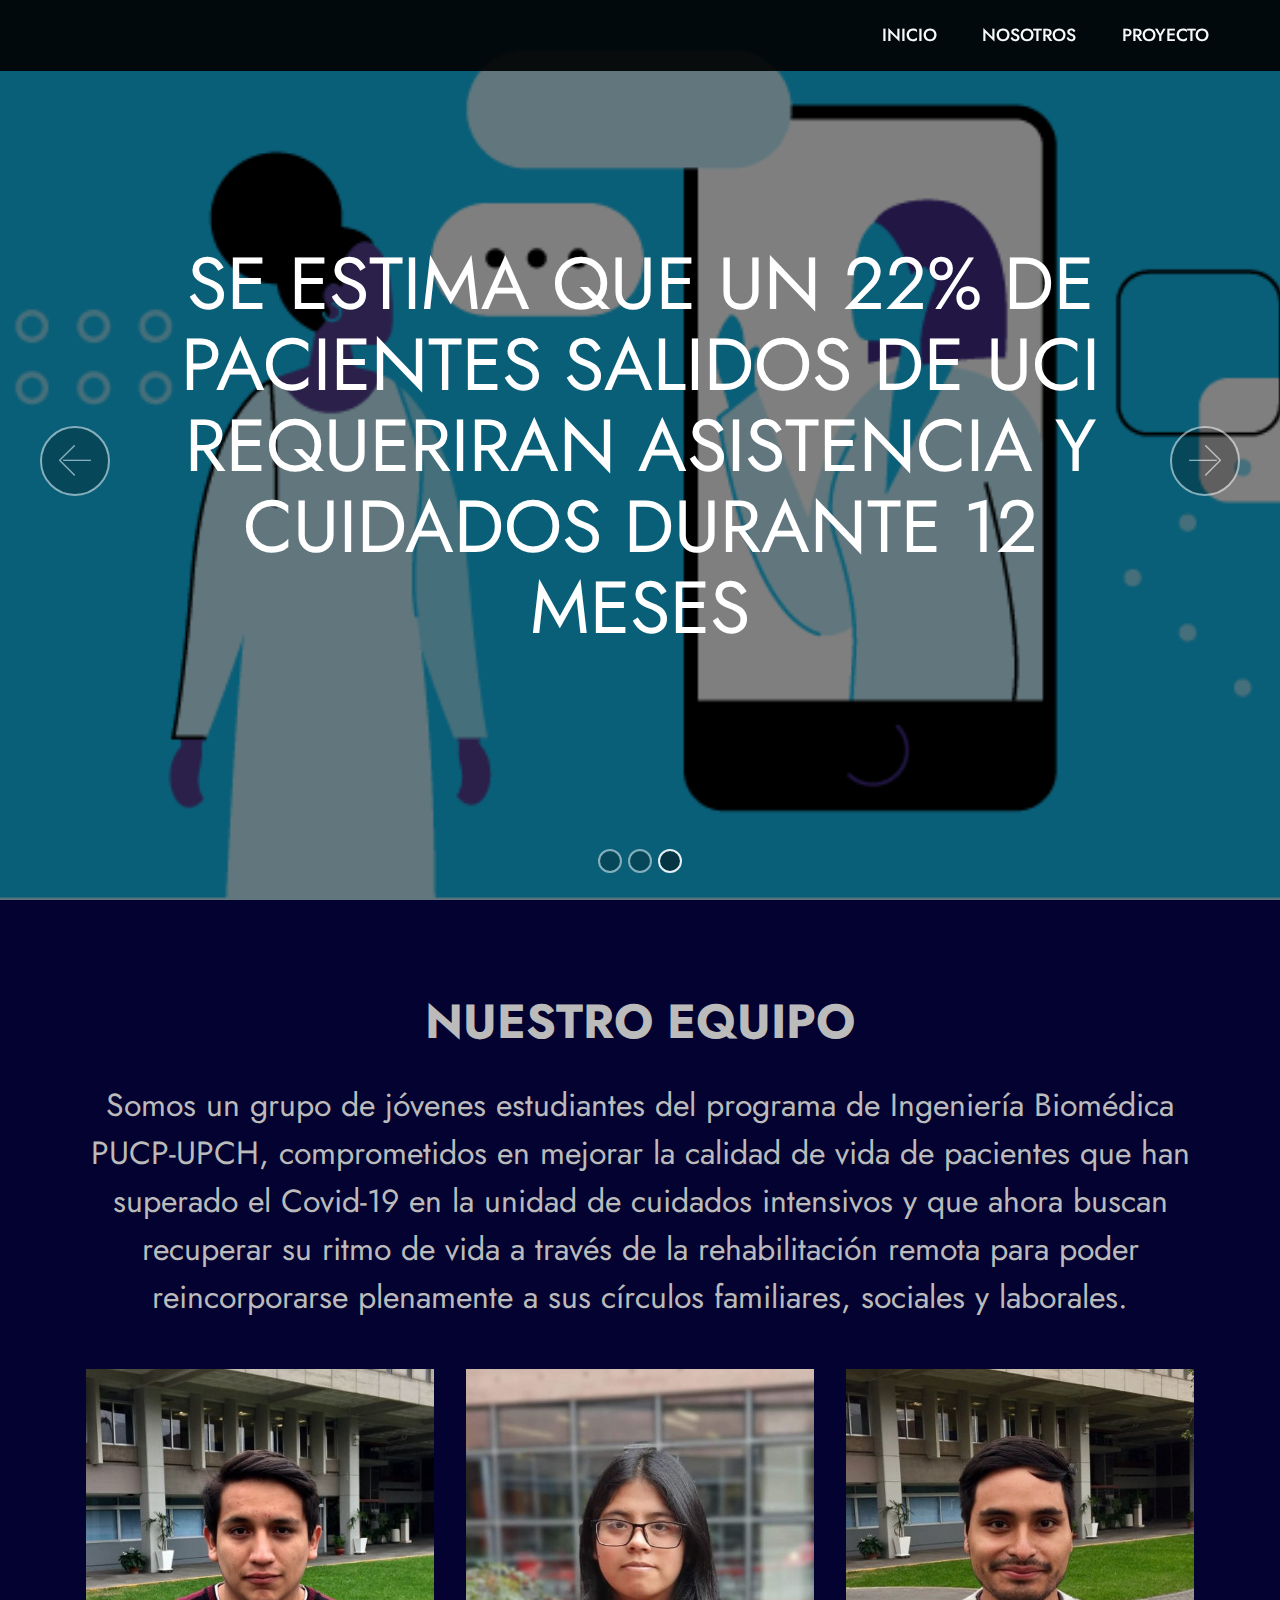
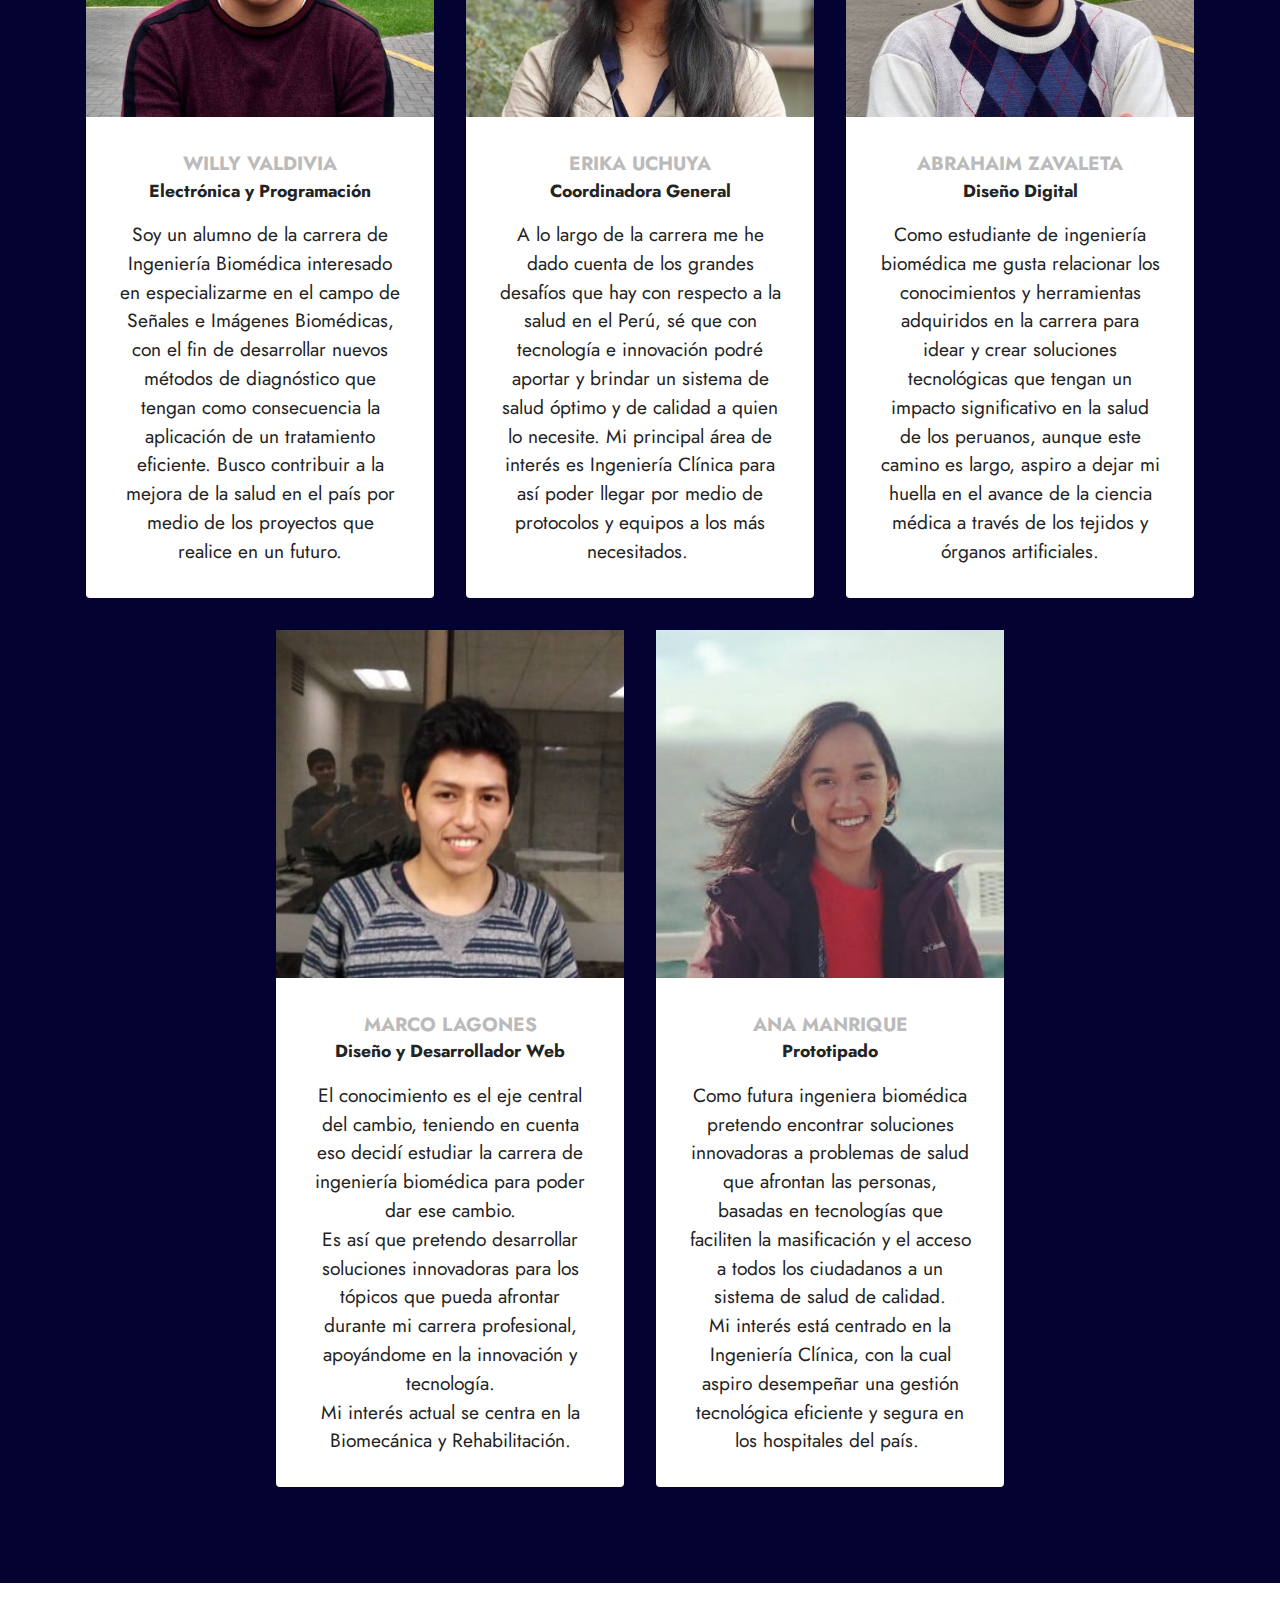
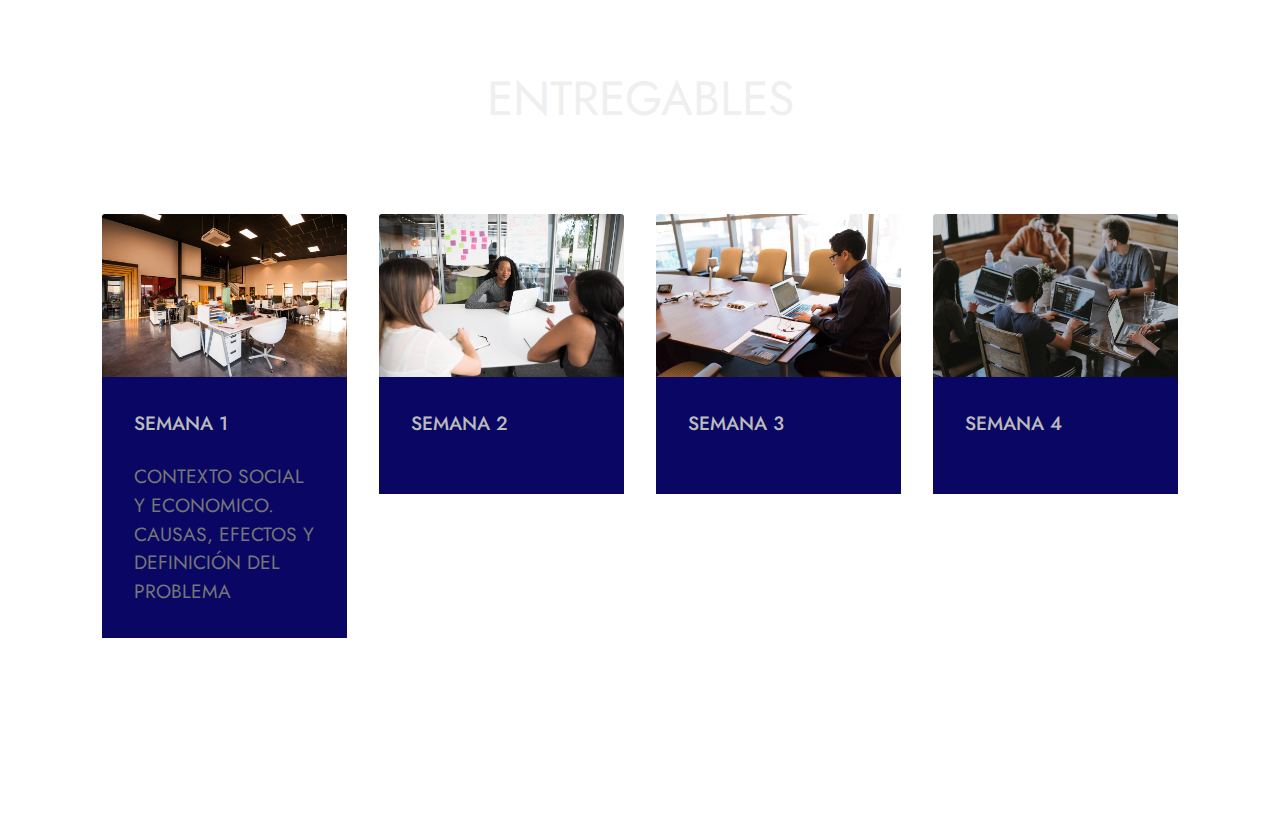
<file: index.html>
<!DOCTYPE html>
<html  >
<head>
  <!-- Site made with Mobirise Website Builder v5.0.29, https://mobirise.com -->
  <meta charset="UTF-8">
  <meta http-equiv="X-UA-Compatible" content="IE=edge">
  <meta name="generator" content="Mobirise v5.0.29, mobirise.com">
  <meta name="viewport" content="width=device-width, initial-scale=1, minimum-scale=1">
  <link rel="shortcut icon" href="assets/images/logo.png" type="image/x-icon">
  <meta name="description" content="">
  
  
  <title>PBD1</title>
  <link rel="stylesheet" href="assets/web/assets/mobirise-icons/mobirise-icons.css">
  <link rel="stylesheet" href="assets/tether/tether.min.css">
  <link rel="stylesheet" href="assets/bootstrap/css/bootstrap.min.css">
  <link rel="stylesheet" href="assets/bootstrap/css/bootstrap-grid.min.css">
  <link rel="stylesheet" href="assets/bootstrap/css/bootstrap-reboot.min.css">
  <link rel="stylesheet" href="assets/dropdown/css/style.css">
  <link rel="stylesheet" href="assets/socicon/css/styles.css">
  <link rel="stylesheet" href="assets/theme/css/style.css">
  <link rel="preload" as="style" href="assets/mobirise/css/mbr-additional.css"><link rel="stylesheet" href="assets/mobirise/css/mbr-additional.css" type="text/css">
  
  
  
  
</head>
<body>
  
  <section class="menu menu2 cid-sahyauHe7U" once="menu" id="menu2-28">
    
    <nav class="navbar navbar-dropdown navbar-fixed-top navbar-expand-lg">
        <div class="container-fluid">
            <div class="navbar-brand">
                
                
            </div>
            <button class="navbar-toggler" type="button" data-toggle="collapse" data-target="#navbarSupportedContent" aria-controls="navbarNavAltMarkup" aria-expanded="false" aria-label="Toggle navigation">
                <div class="hamburger">
                    <span></span>
                    <span></span>
                    <span></span>
                    <span></span>
                </div>
            </button>
            <div class="collapse navbar-collapse" id="navbarSupportedContent">
                <ul class="navbar-nav nav-dropdown nav-right navbar-nav-top-padding" data-app-modern-menu="true"><li class="nav-item"><a class="nav-link link text-white text-primary display-4" href="index.html">
                            INICIO</a></li>
                    <li class="nav-item"><a class="nav-link link text-white text-primary display-4" href="index.html#team1-1">
                            NOSOTROS</a></li>
                    <li class="nav-item"><a class="nav-link link text-white text-primary display-4" href="index.html#features18-3">PROYECTO</a>
                    </li></ul>
                
                
            </div>
        </div>
    </nav>
</section>

<section class="engine"><a href="https://mobirise.info/j">website templates</a></section><section class="carousel slide cid-sadlOqj74O" data-interval="false" id="slider1-0">

    

    <div class="full-screen"><div class="mbr-slider slide carousel" data-keyboard="false" data-ride="carousel" data-interval="4000" data-pause="true"><ol class="carousel-indicators"><li data-app-prevent-settings="" data-target="#slider1-0" data-slide-to="0"></li><li data-app-prevent-settings="" data-target="#slider1-0" data-slide-to="1"></li><li data-app-prevent-settings="" data-target="#slider1-0" class=" active" data-slide-to="2"></li></ol><div class="carousel-inner" role="listbox"><div class="carousel-item slider-fullscreen-image" data-bg-video-slide="false" style="background-image: url(assets/images/telemedicina-1920x1080.jpg);"><div class="container container-slide"><div class="image_wrapper"><div class="mbr-overlay" style="opacity: 0.7;"></div><img src="assets/images/telemedicina-1920x1080.jpg" alt="" title=""><div class="carousel-caption justify-content-center"><div class="col-10 align-center"><h2 class="mbr-fonts-style display-1">PROYECTO DE BIODISEÑO 1</h2><p class="lead mbr-text mbr-fonts-style display-5">Alto porcentaje de pacientes post UCI que no tienen posibilidades de recibir rehabilitación segura y eficiente</p></div></div></div></div></div><div class="carousel-item slider-fullscreen-image" data-bg-video-slide="false" style="background-image: url(assets/images/telemedicina-4.webp);"><div class="container container-slide"><div class="image_wrapper"><div class="mbr-overlay" style="opacity: 0.5;"></div><img src="assets/images/telemedicina-4.webp" alt="" title=""><div class="carousel-caption justify-content-center"><div class="col-10 align-left"><h2 class="mbr-fonts-style display-1">SE ESTIMA QUE CERCA DE 17250 PACIENTES PERUANOS HAN SUPERADO EL COVID-19 TRAS SU ESTANCIA EN UCI</h2></div></div></div></div></div><div class="carousel-item slider-fullscreen-image active" data-bg-video-slide="false" style="background-image: url(assets/images/telemedicina-2-741x381.png);"><div class="container container-slide"><div class="image_wrapper"><div class="mbr-overlay" style="opacity: 0.5;"></div><img src="assets/images/telemedicina-2-741x381.png" alt="" title=""><div class="carousel-caption justify-content-center"><div class="col-10 align-right"><h2 class="mbr-fonts-style display-1">SE ESTIMA QUE UN 22% DE PACIENTES SALIDOS DE UCI REQUERIRAN ASISTENCIA Y CUIDADOS DURANTE 12 MESES</h2></div></div></div></div></div></div><a data-app-prevent-settings="" class="carousel-control carousel-control-prev" role="button" data-slide="prev" href="#slider1-0"><span aria-hidden="true" class="mbri-left mbr-iconfont"></span><span class="sr-only">Previous</span></a><a data-app-prevent-settings="" class="carousel-control carousel-control-next" role="button" data-slide="next" href="#slider1-0"><span aria-hidden="true" class="mbri-right mbr-iconfont"></span><span class="sr-only">Next</span></a></div></div>

</section>

<section class="team1 cid-sadlVupELf" id="team1-1">
    

    
    <div class="container">
        <div class="row justify-content-center">
            <div class="col-12">
                <h3 class="mbr-section-title mbr-fonts-style align-center mb-4 display-2">
                    <strong>NUESTRO EQUIPO</strong></h3>
                <p class="mbr-section-subtitle mbr-fonts-style align-center mb-5 display-5">Somos un grupo de jóvenes estudiantes del programa de Ingeniería Biomédica PUCP-UPCH, comprometidos en mejorar la calidad de vida de pacientes que han superado el Covid-19 en la unidad de cuidados intensivos y que ahora buscan recuperar su ritmo de vida a través de la rehabilitación remota para poder reincorporarse plenamente a sus círculos familiares, sociales y laborales.</p>
            </div>
            <div class="col-sm-6 col-lg-4">
                <div class="card-wrap">
                    <div class="image-wrap">
                        <img src="assets/images/presentacion-willy-696x800.jpeg" alt="">
                    </div>
                    <div class="content-wrap">
                        <h5 class="mbr-section-title card-title mbr-fonts-style align-center m-0 display-7">
                            <strong>WILLY VALDIVIA</strong></h5>
                        <h6 class="mbr-role mbr-fonts-style align-center mb-3 display-4"><strong>Electrónica y Programación</strong></h6>
                        <p class="card-text mbr-fonts-style align-center display-7">
                            Soy un alumno de la carrera de Ingeniería Biomédica interesado en especializarme en el campo de Señales e Imágenes Biomédicas, con el fin de desarrollar nuevos métodos de diagnóstico que tengan como consecuencia la aplicación de un tratamiento eficiente. Busco contribuir a la mejora de la salud en el país por medio de los proyectos que realice en un futuro.
                        </p>
                        
                        
                    </div>
                </div>
            </div>

            <div class="col-sm-6 col-lg-4">
                <div class="card-wrap">
                    <div class="image-wrap">
                        <img src="assets/images/presentacion-erika-696x928.jpeg" alt="">
                    </div>
                    <div class="content-wrap">
                        <h5 class="mbr-section-title card-title mbr-fonts-style align-center m-0 display-7">
                            <strong>ERIKA UCHUYA</strong></h5>
                        <h6 class="mbr-role mbr-fonts-style align-center mb-3 display-4">
                            <strong>Coordinadora General</strong></h6>
                        <p class="card-text mbr-fonts-style align-center display-7">A lo largo de la carrera me he dado cuenta de los grandes desafíos que hay con respecto a la salud en el Perú, sé que con tecnología e innovación podré aportar y brindar un sistema de salud óptimo y de calidad a quien lo necesite. Mi principal área de interés es Ingeniería Clínica para así poder llegar por medio de protocolos y equipos a los más necesitados.&nbsp;<br></p>
                        
                        
                    </div>
                </div>
            </div>

            <div class="col-sm-6 col-lg-4">
                <div class="card-wrap">
                    <div class="image-wrap">
                        <img src="assets/images/presentacin-abraham-696x800.jpeg" alt="">
                    </div>
                    <div class="content-wrap">
                        <h5 class="mbr-section-title card-title mbr-fonts-style align-center m-0 display-7">
                            <strong>ABRAHAIM ZAVALETA</strong></h5>
                        <h6 class="mbr-role mbr-fonts-style align-center mb-3 display-4">
                            <strong>Diseño Digital</strong></h6>
                        <p class="card-text mbr-fonts-style align-center display-7">
                            Como estudiante de ingeniería biomédica me gusta relacionar los conocimientos y herramientas adquiridos en la carrera para idear y crear soluciones tecnológicas que tengan un impacto significativo en la salud de los peruanos, aunque este camino es largo, aspiro a dejar mi huella en el avance de la ciencia médica a través de los tejidos y órganos artificiales.
                        </p>
                        
                        
                    </div>
                </div>
            </div>

            
        </div>
    </div>
</section>

<section class="team1 cid-sadlWtpoOb" id="team1-2">
    

    
    <div class="container">
        <div class="row justify-content-center">
            
            <div class="col-sm-6 col-lg-4">
                <div class="card-wrap">
                    <div class="image-wrap">
                        <img src="assets/images/marco-6-696x928.jpeg" alt="">
                    </div>
                    <div class="content-wrap">
                        <h5 class="mbr-section-title card-title mbr-fonts-style align-center m-0 display-7">
                            <strong>MARCO LAGONES</strong></h5>
                        <h6 class="mbr-role mbr-fonts-style align-center mb-3 display-4">
                            <strong>Diseño y Desarrollador Web</strong></h6>
                        <p class="card-text mbr-fonts-style align-center display-7">El conocimiento es el eje central del cambio, teniendo en cuenta eso decidí estudiar la carrera de ingeniería biomédica para poder dar ese cambio. <br>Es así que pretendo desarrollar soluciones innovadoras para los tópicos que pueda afrontar durante mi carrera profesional, apoyándome en la innovación y tecnología.<br> Mi interés actual se centra en la Biomecánica y Rehabilitación.</p>
                        
                        
                    </div>
                </div>
            </div>

            <div class="col-sm-6 col-lg-4">
                <div class="card-wrap">
                    <div class="image-wrap">
                        <img src="assets/images/foto-ana-pdb1-696x560.jpeg" alt="">
                    </div>
                    <div class="content-wrap">
                        <h5 class="mbr-section-title card-title mbr-fonts-style align-center m-0 display-7">
                            <strong>ANA MANRIQUE</strong></h5>
                        <h6 class="mbr-role mbr-fonts-style align-center mb-3 display-4">
                            <strong>Prototipado</strong></h6>
                        <p class="card-text mbr-fonts-style align-center display-7">Como futura ingeniera biomédica pretendo encontrar soluciones innovadoras a problemas de salud que afrontan las personas, basadas en tecnologías que faciliten la masificación y el acceso a todos los ciudadanos a un sistema de salud de calidad. 
<br>Mi interés está centrado en la Ingeniería Clínica, con la cual aspiro desempeñar una gestión tecnológica eficiente y segura en los hospitales del país.&nbsp;<br></p>
                        
                        
                    </div>
                </div>
            </div>

            

            
        </div>
    </div>
</section>

<section class="features18 popup-btn-cards cid-sadm0Z9UG5 mbr-parallax-background" id="features18-3">

    

    
    <div class="container">
        <h2 class="mbr-section-title pb-3 align-center mbr-fonts-style display-2">
            ENTREGABLES</h2>
        
        <div class="media-container-row pt-5 ">
            <div class="card p-3 col-12 col-md-6 col-lg-3">
                <div class="card-wrapper ">
                    <div class="card-img">
                        <div class="mbr-overlay"></div>
                        <div class="mbr-section-btn text-center"><a href="page1.html" class="btn btn-primary-outline display-4">Learn More</a></div>
                        <img src="assets/images/background1.jpg" alt="Mobirise">
                    </div>
                    <div class="card-box">
                        <h4 class="card-title mbr-fonts-style display-7">
                            SEMANA 1</h4>
                        <p class="mbr-text mbr-fonts-style align-left display-7">
                            CONTEXTO SOCIAL Y ECONOMICO. CAUSAS, EFECTOS Y DEFINICIÓN DEL PROBLEMA<br></p>
                    </div>
                </div>
            </div>
            <div class="card p-3 col-12 col-md-6 col-lg-3">
                <div class="card-wrapper">
                    <div class="card-img">
                        <div class="mbr-overlay"></div>
                        <div class="mbr-section-btn text-center"><a href="page2.html" class="btn btn-primary-outline display-4">Learn More</a></div>
                        <img src="assets/images/background2.jpg" alt="Mobirise">
                    </div>
                    <div class="card-box">
                        <h4 class="card-title mbr-fonts-style display-7">SEMANA 2</h4>
                        <p class="mbr-text mbr-fonts-style display-7"></p>
                    </div>
                </div>
            </div>

            <div class="card p-3 col-12 col-md-6 col-lg-3">
                <div class="card-wrapper">
                    <div class="card-img">
                        <div class="mbr-overlay"></div>
                        <div class="mbr-section-btn text-center"><a href="page3.html" class="btn btn-primary-outline display-4">Learn More</a></div>
                        <img src="assets/images/background3.jpg" alt="Mobirise">
                    </div>
                    <div class="card-box">
                        <h4 class="card-title mbr-fonts-style display-7">
                            SEMANA 3</h4>
                        <p class="mbr-text mbr-fonts-style display-7"></p>
                    </div>
                </div>
            </div>

            <div class="card p-3 col-12 col-md-6 col-lg-3">
                <div class="card-wrapper">
                    <div class="card-img">
                        <div class="mbr-overlay"></div>
                        <div class="mbr-section-btn text-center"><a href="page4.html" class="btn btn-primary-outline display-4">Learn More</a></div>
                        <img src="assets/images/background4.jpg" alt="Mobirise">
                    </div>
                    <div class="card-box">
                        <h4 class="card-title mbr-fonts-style display-7">
                            SEMANA 4</h4>
                        <p class="mbr-text mbr-fonts-style display-7"></p>
                    </div>
                </div>
            </div>
        </div>
    </div>
</section>

<section class="footer3 cid-sadm2AM1UT mbr-reveal" once="footers" id="footer3-4">

    

    

    <div class="container">
        <div class="media-container-row align-center mbr-white">
            
            
            <div class="row row-copirayt">
                <p class="mbr-text mb-0 mbr-fonts-style mbr-white align-center display-7">
                    © Copyright 2020 Mobirise. All Rights Reserved.
                </p>
            </div>
        </div>
    </div>
</section>


  <script src="assets/web/assets/jquery/jquery.min.js"></script>
  <script src="assets/popper/popper.min.js"></script>
  <script src="assets/tether/tether.min.js"></script>
  <script src="assets/bootstrap/js/bootstrap.min.js"></script>
  <script src="assets/smoothscroll/smooth-scroll.js"></script>
  <script src="assets/dropdown/js/nav-dropdown.js"></script>
  <script src="assets/dropdown/js/navbar-dropdown.js"></script>
  <script src="assets/touchswipe/jquery.touch-swipe.min.js"></script>
  <script src="assets/ytplayer/jquery.mb.ytplayer.min.js"></script>
  <script src="assets/vimeoplayer/jquery.mb.vimeo_player.js"></script>
  <script src="assets/bootstrapcarouselswipe/bootstrap-carousel-swipe.js"></script>
  <script src="assets/mbr-popup-btns/mbr-popup-btns.js"></script>
  <script src="assets/parallax/jarallax.min.js"></script>
  <script src="assets/theme/js/script.js"></script>
  <script src="assets/slidervideo/script.js"></script>
  
  
  
</body>
</html>
</file>
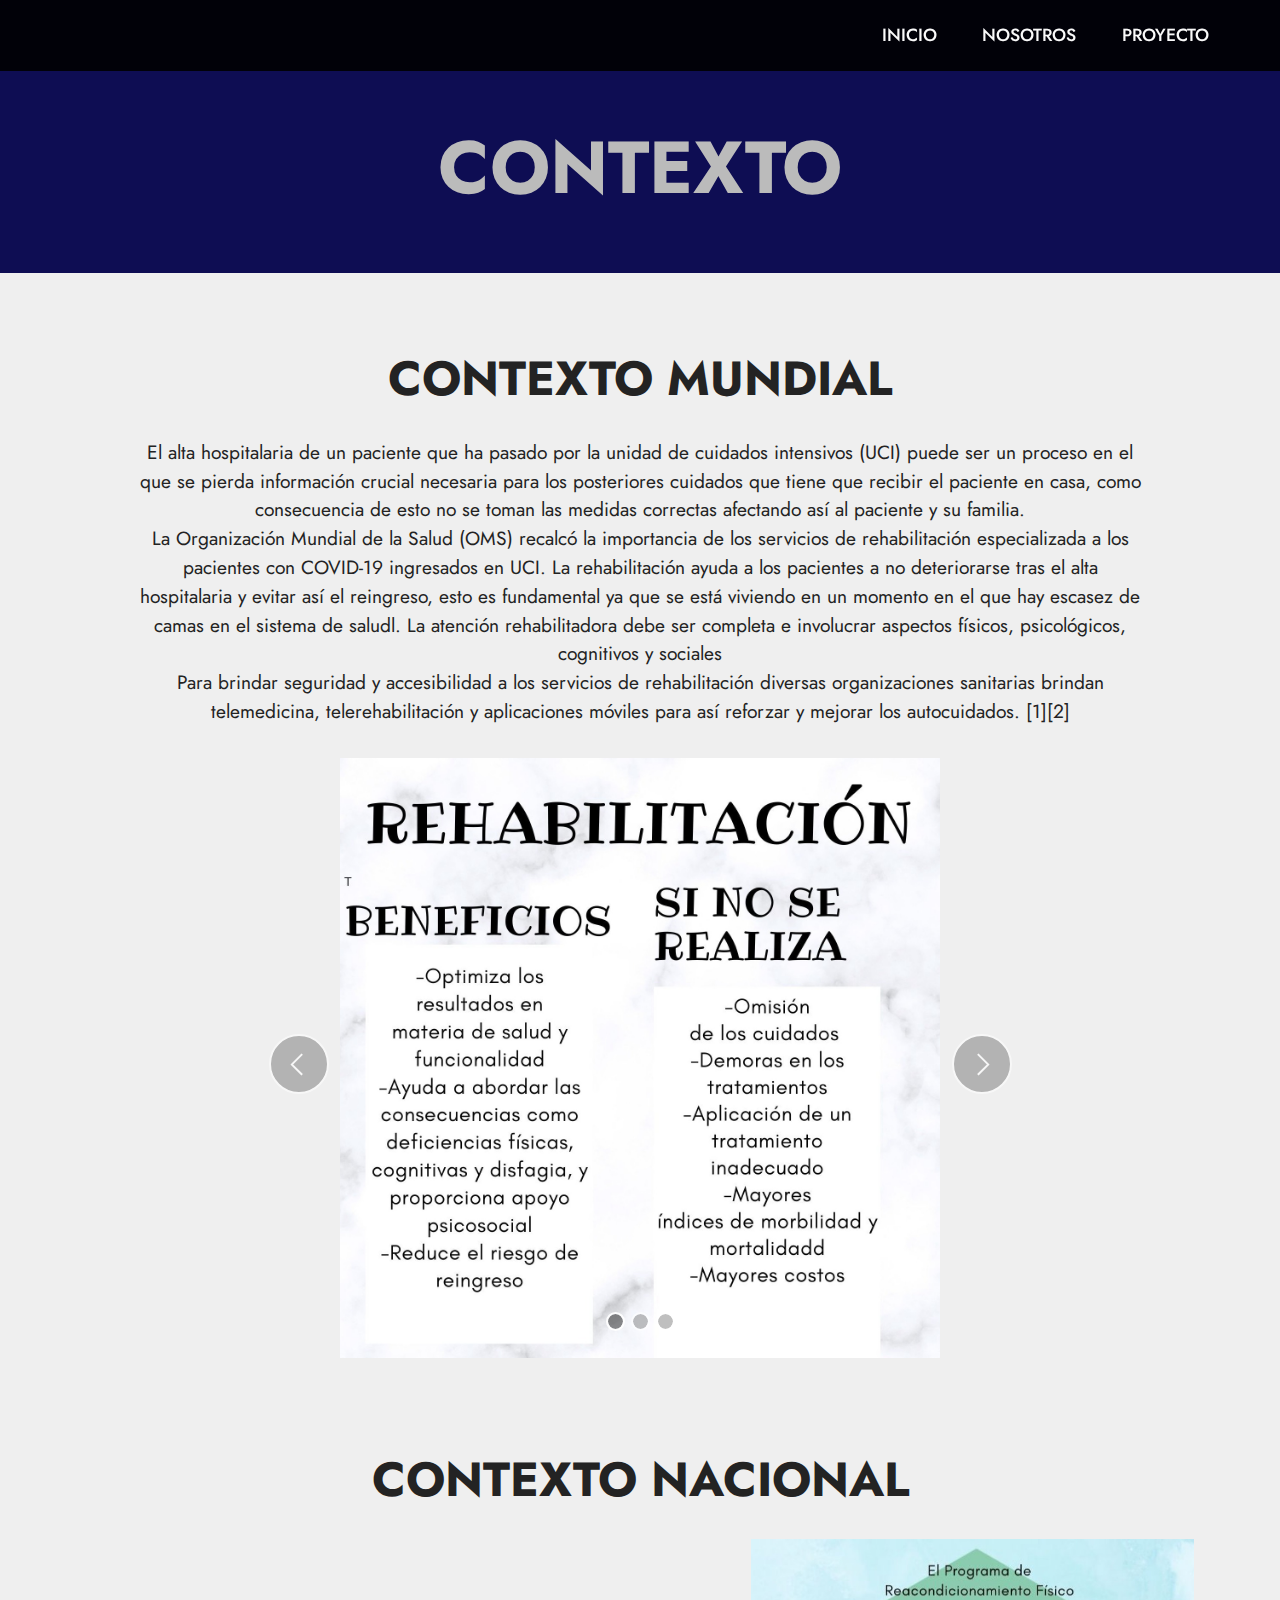
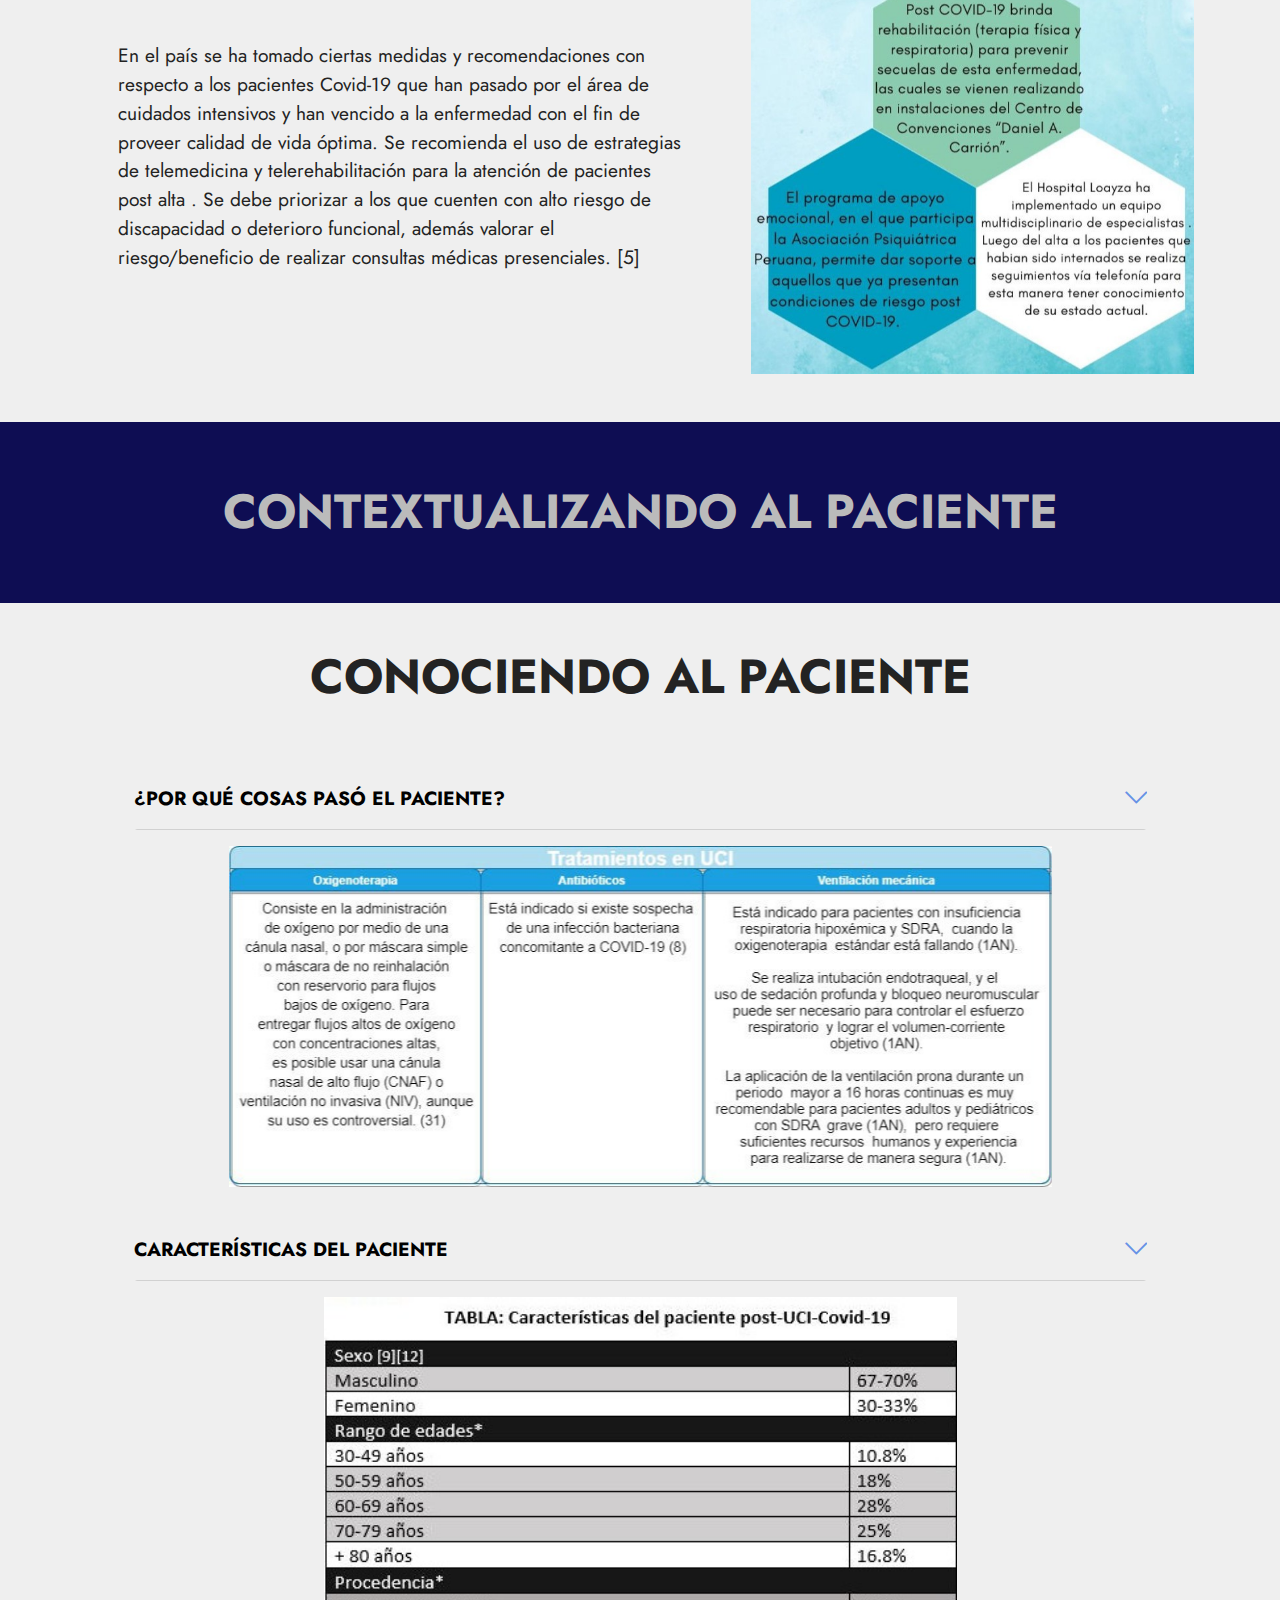
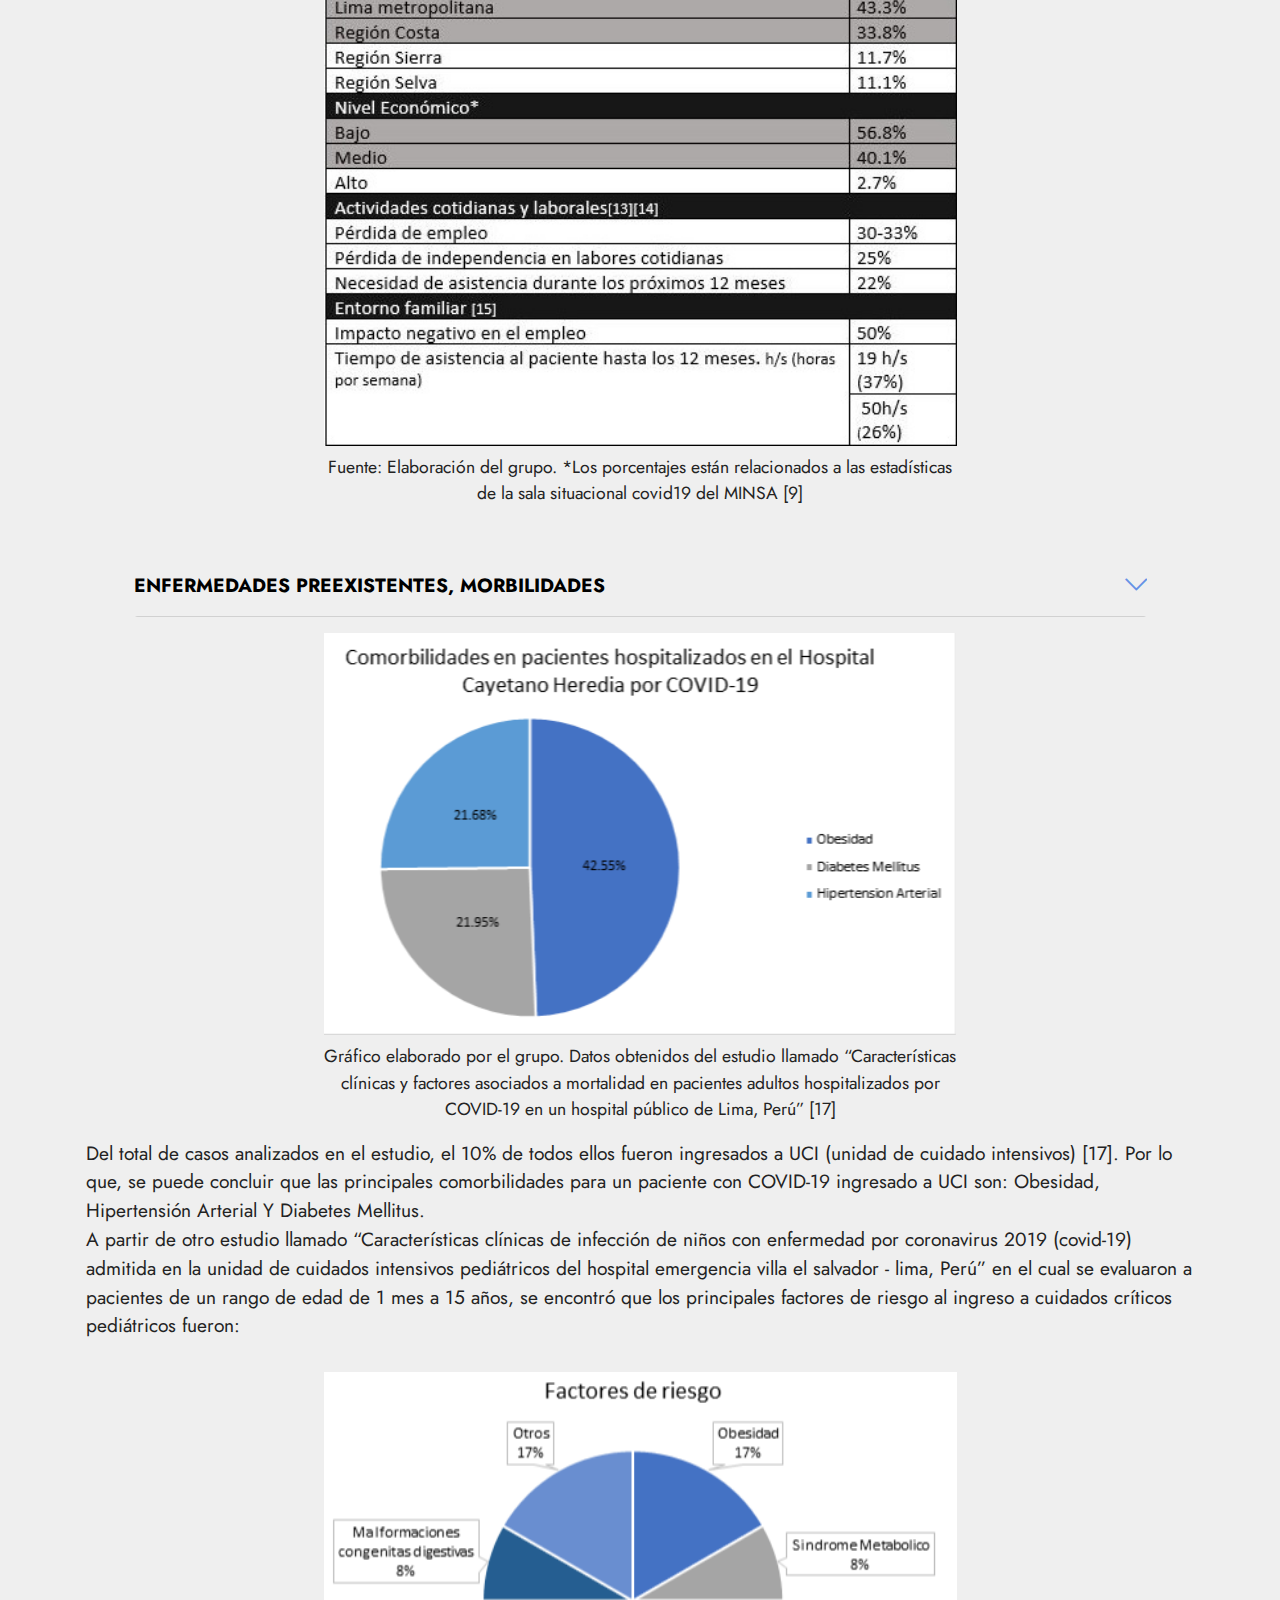
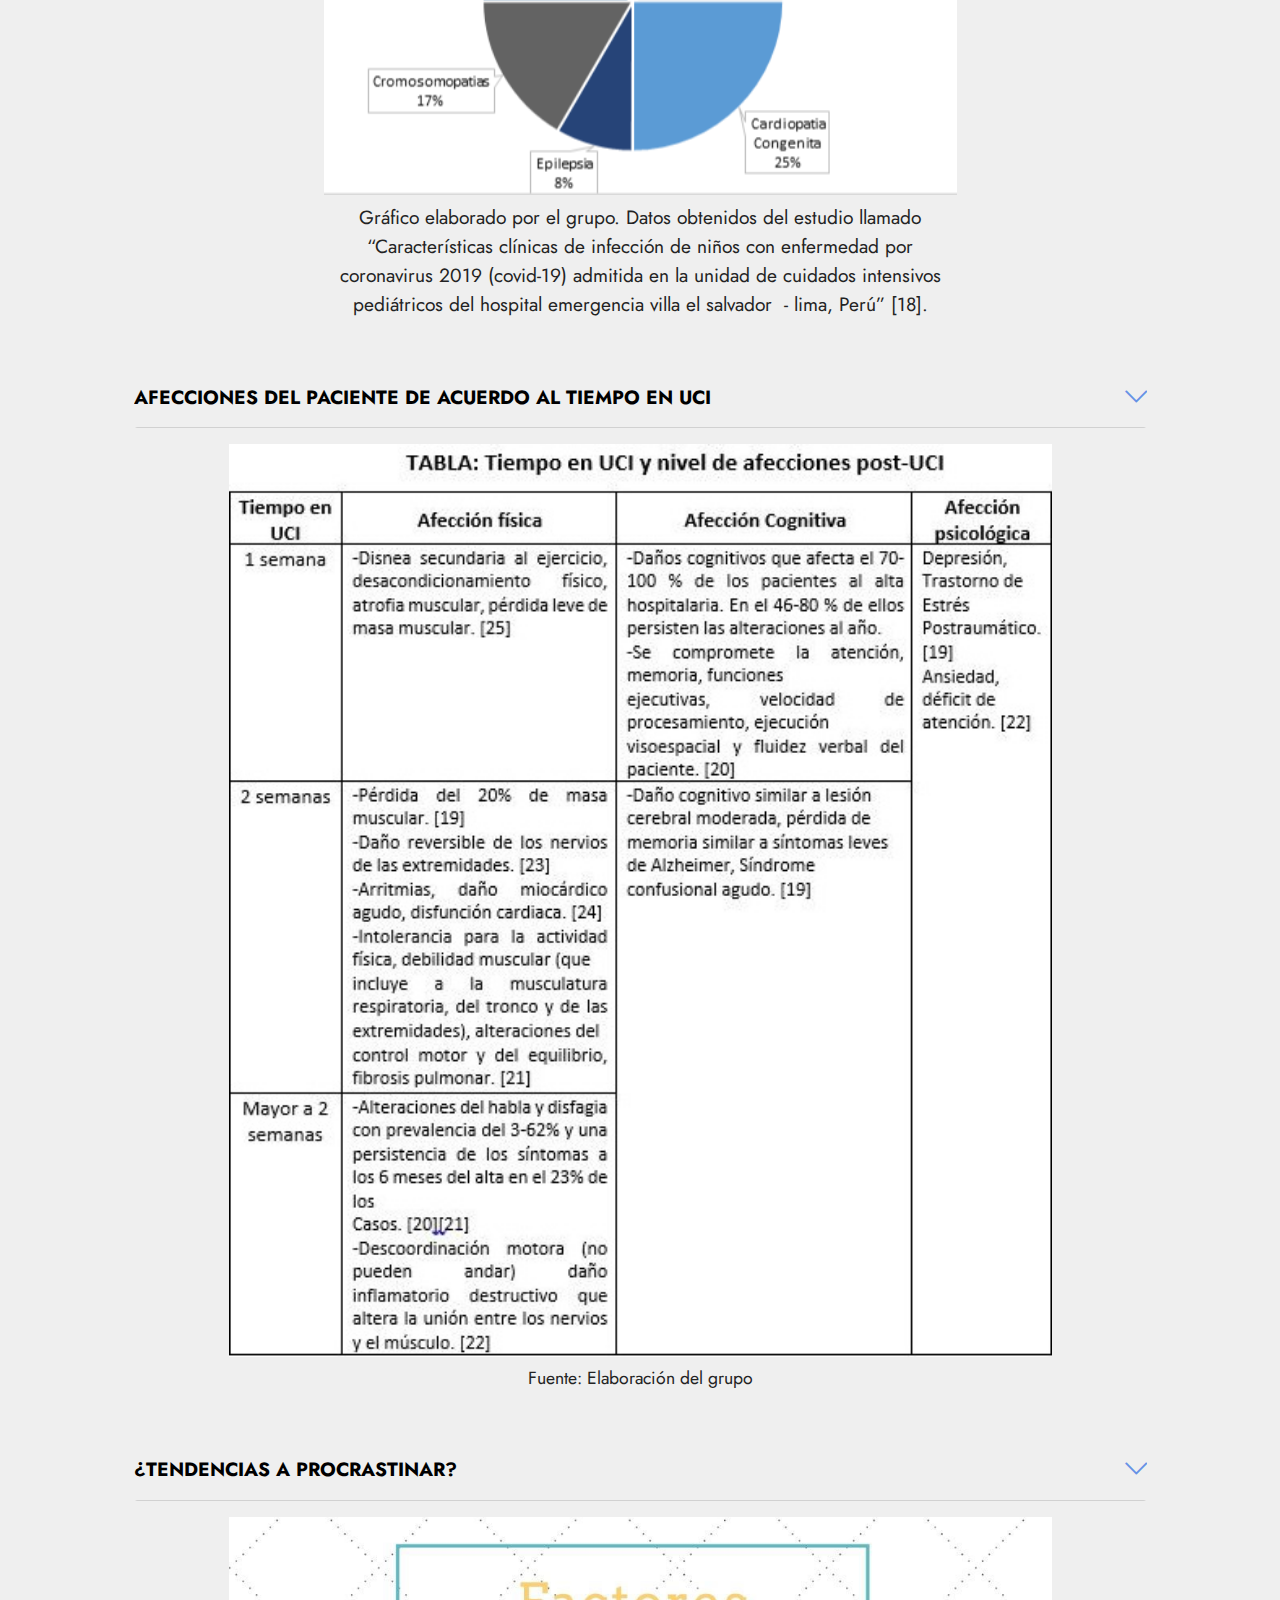
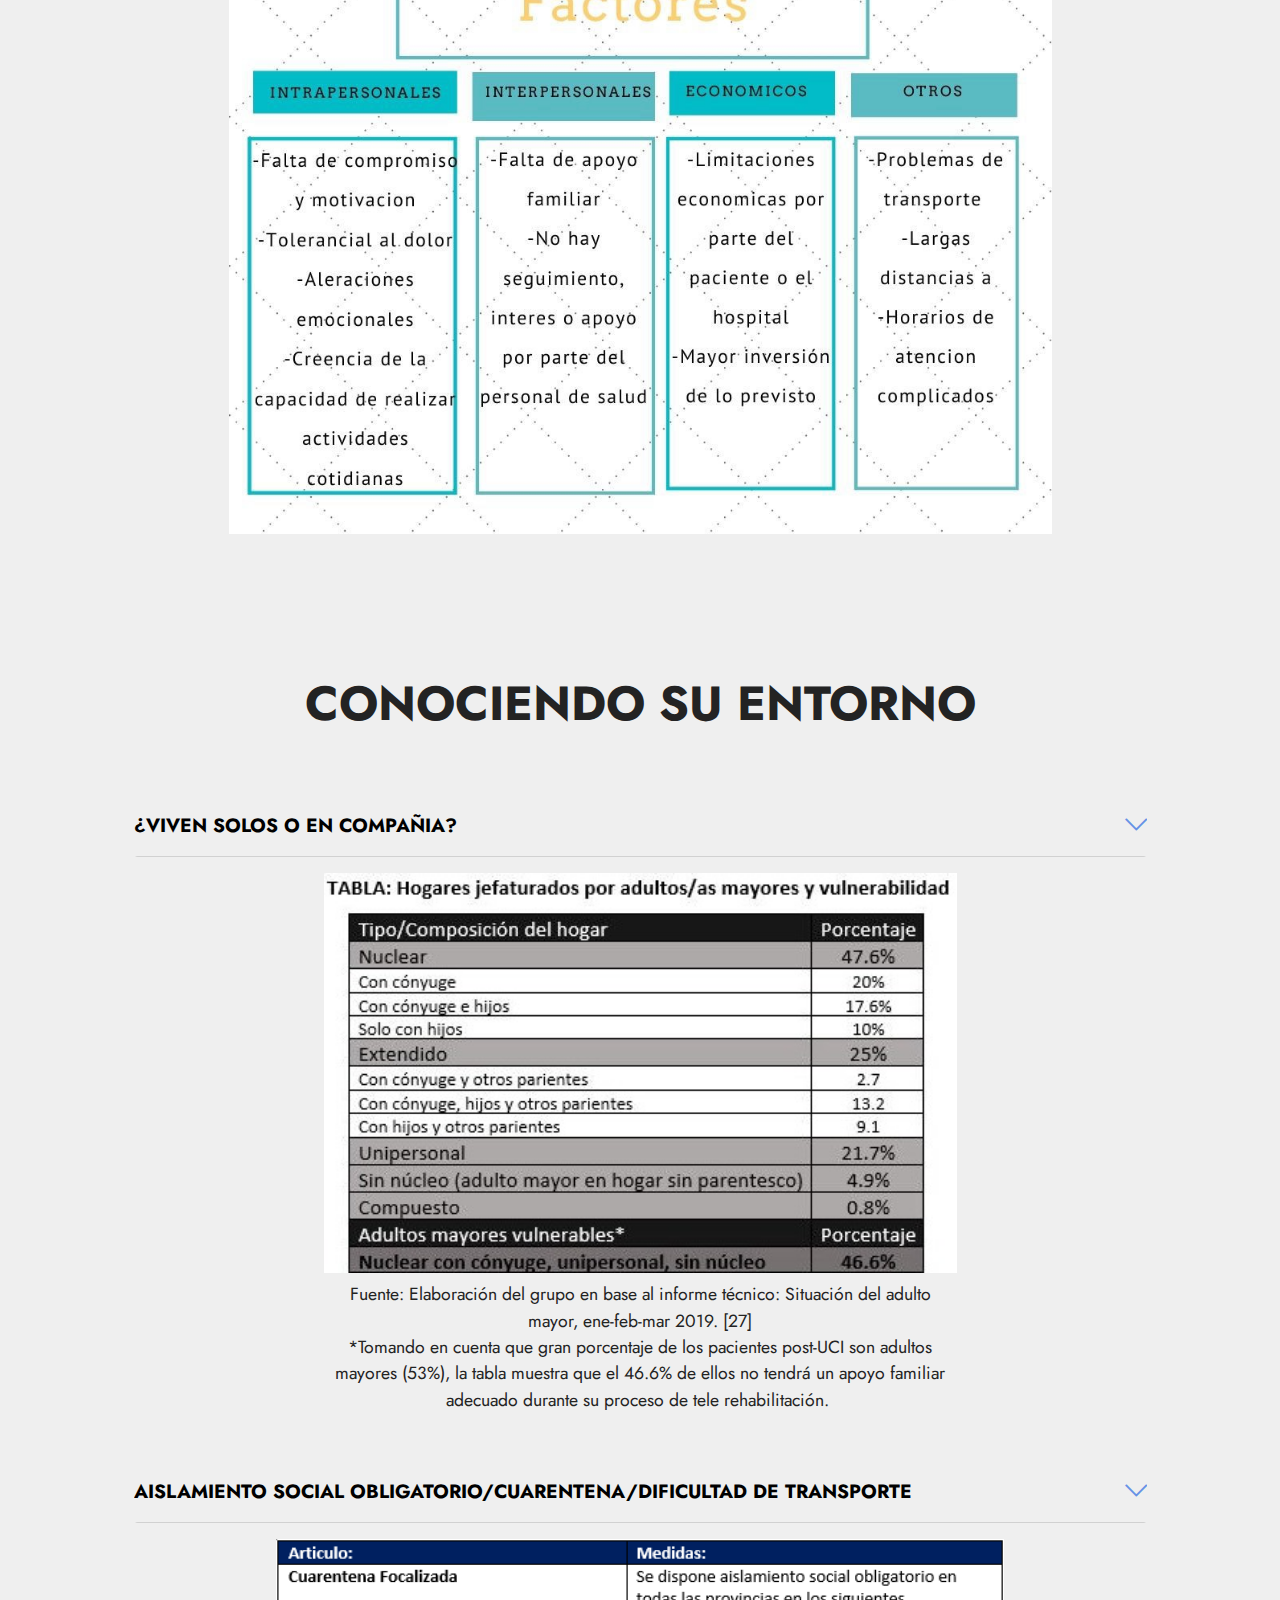
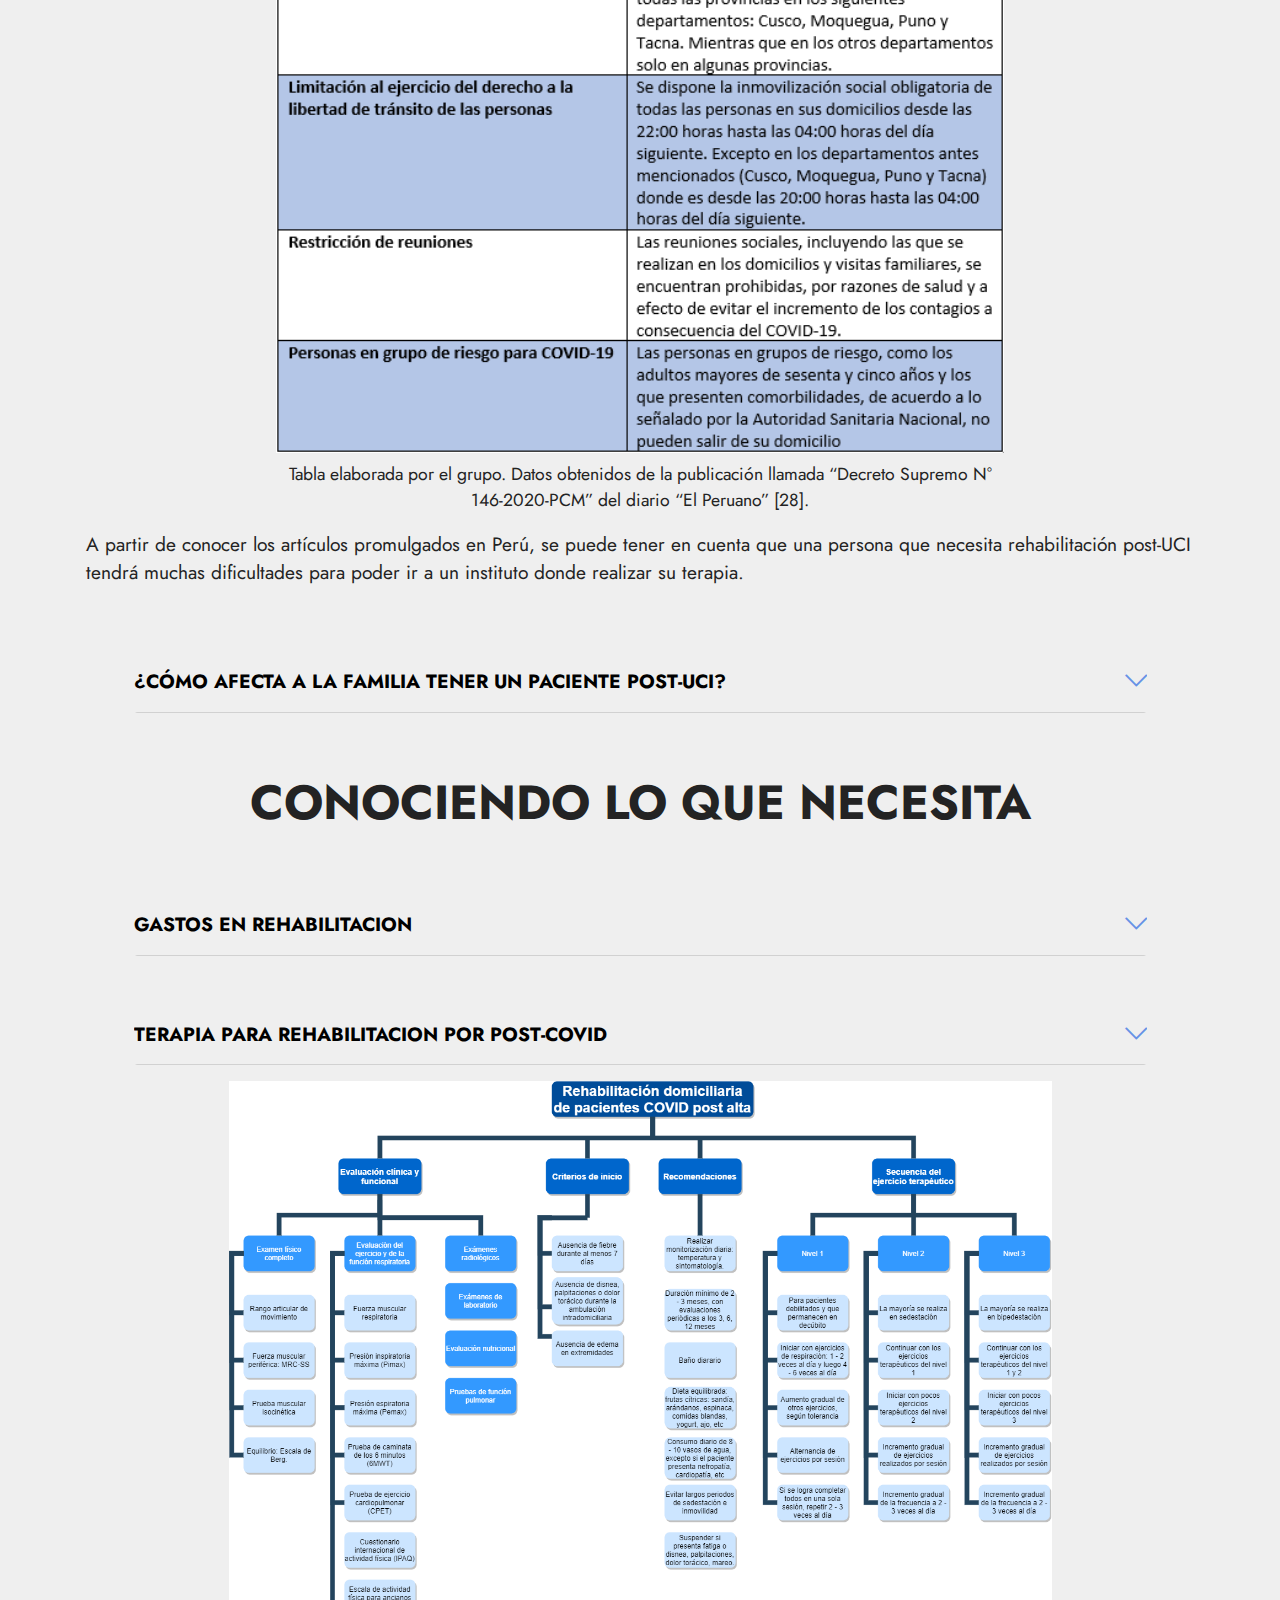
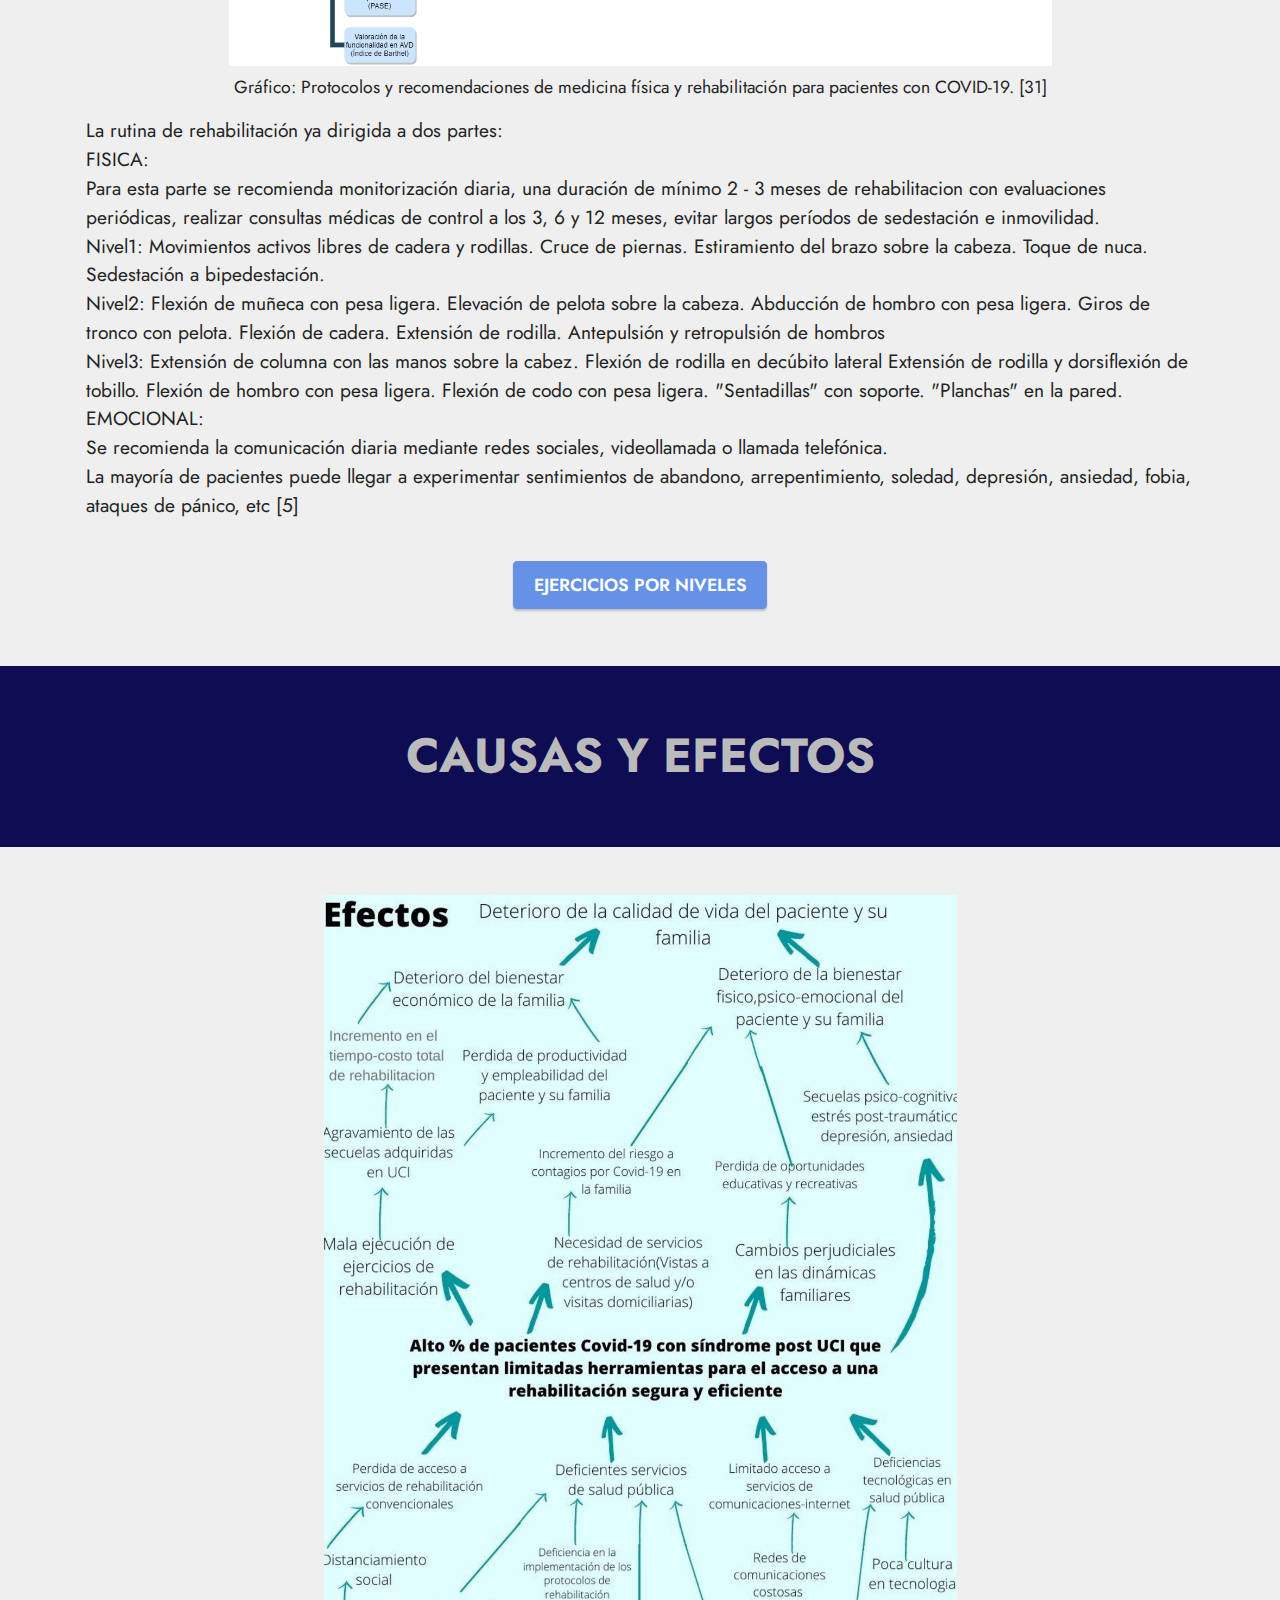
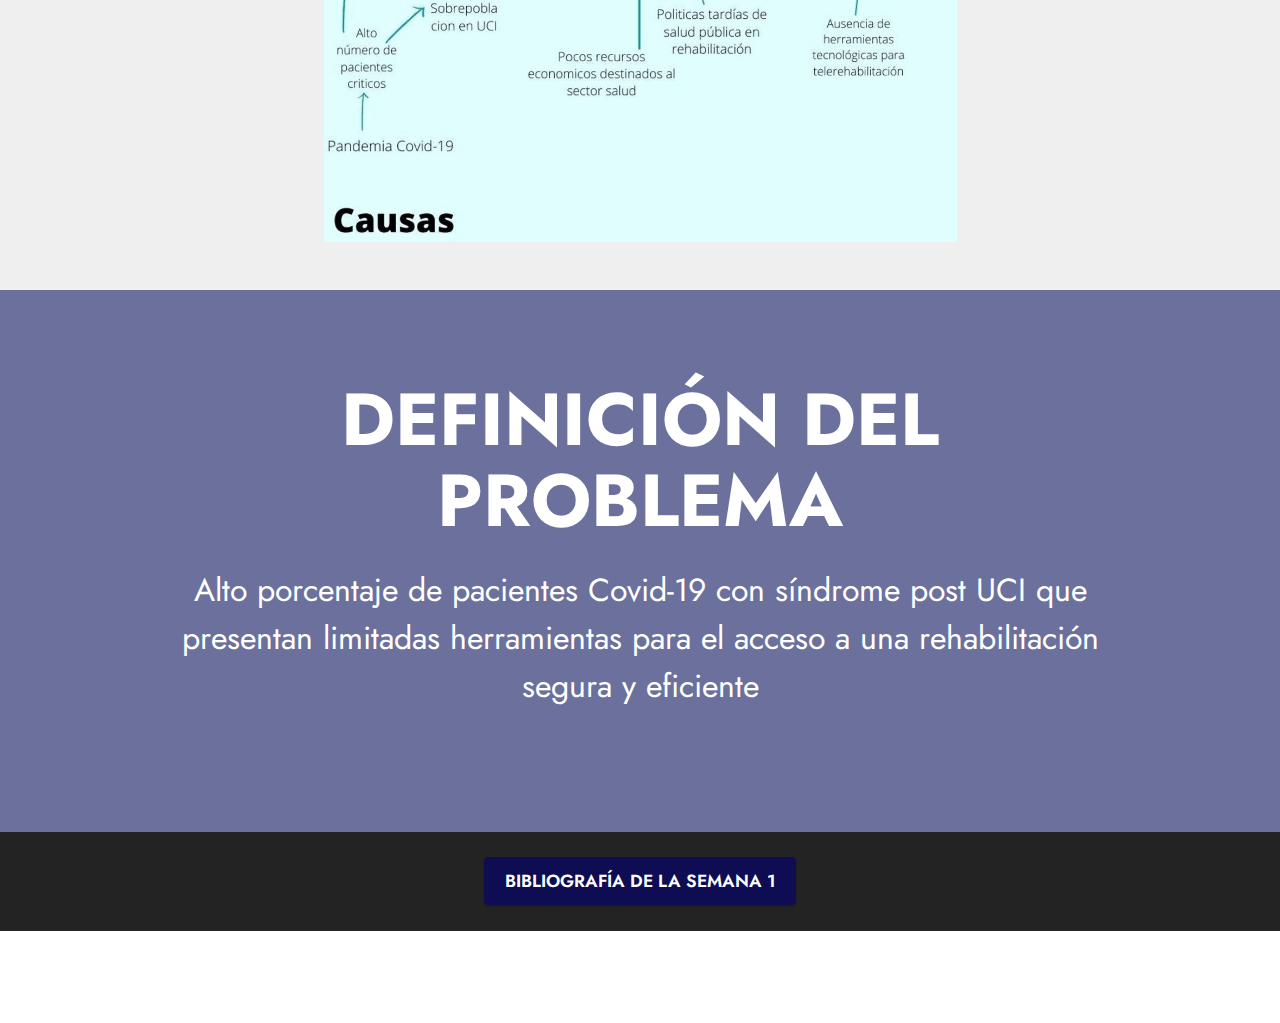
<file: page1.html>
<!DOCTYPE html>
<html  >
<head>
  <!-- Site made with Mobirise Website Builder v5.0.29, https://mobirise.com -->
  <meta charset="UTF-8">
  <meta http-equiv="X-UA-Compatible" content="IE=edge">
  <meta name="generator" content="Mobirise v5.0.29, mobirise.com">
  <meta name="viewport" content="width=device-width, initial-scale=1, minimum-scale=1">
  <link rel="shortcut icon" href="assets/images/logo.png" type="image/x-icon">
  <meta name="description" content="">
  
  
  <title>SEMANA 1</title>
  <link rel="stylesheet" href="assets/web/assets/mobirise-icons2/mobirise2.css">
  <link rel="stylesheet" href="assets/web/assets/mobirise-icons/mobirise-icons.css">
  <link rel="stylesheet" href="assets/tether/tether.min.css">
  <link rel="stylesheet" href="assets/bootstrap/css/bootstrap.min.css">
  <link rel="stylesheet" href="assets/bootstrap/css/bootstrap-grid.min.css">
  <link rel="stylesheet" href="assets/bootstrap/css/bootstrap-reboot.min.css">
  <link rel="stylesheet" href="assets/dropdown/css/style.css">
  <link rel="stylesheet" href="assets/socicon/css/styles.css">
  <link rel="stylesheet" href="assets/theme/css/style.css">
  <link rel="preload" as="style" href="assets/mobirise/css/mbr-additional.css"><link rel="stylesheet" href="assets/mobirise/css/mbr-additional.css" type="text/css">
  
  
  
  
</head>
<body>
  
  <section class="menu menu2 cid-sahyauHe7U" once="menu" id="menu2-28">
    
    <nav class="navbar navbar-dropdown navbar-fixed-top navbar-expand-lg">
        <div class="container-fluid">
            <div class="navbar-brand">
                
                
            </div>
            <button class="navbar-toggler" type="button" data-toggle="collapse" data-target="#navbarSupportedContent" aria-controls="navbarNavAltMarkup" aria-expanded="false" aria-label="Toggle navigation">
                <div class="hamburger">
                    <span></span>
                    <span></span>
                    <span></span>
                    <span></span>
                </div>
            </button>
            <div class="collapse navbar-collapse" id="navbarSupportedContent">
                <ul class="navbar-nav nav-dropdown nav-right navbar-nav-top-padding" data-app-modern-menu="true"><li class="nav-item"><a class="nav-link link text-white text-primary display-4" href="index.html">
                            INICIO</a></li>
                    <li class="nav-item"><a class="nav-link link text-white text-primary display-4" href="index.html#team1-1">
                            NOSOTROS</a></li>
                    <li class="nav-item"><a class="nav-link link text-white text-primary display-4" href="index.html#features18-3">PROYECTO</a>
                    </li></ul>
                
                
            </div>
        </div>
    </nav>
</section>

<section class="engine"><a href="https://mobirise.info/m">website design templates</a></section><section class="features17 cid-sadE5UxPZU" id="features18-s">

    

    
    <div class="container">
        <div class="mbr-section-head">
            <div class="col-12">
                <h4 class="mbr-section-title mbr-fonts-style align-center mb-0 display-1">
                    <strong>CONTEXTO</strong></h4>
                
            </div>
        </div>
        <div class="row mt-4">
            <div class="col-12 col-md-6 col-lg-4">
                <div class="card-wrapper mb-4">
                    
                </div>
            </div>
            <div class="col-12 col-md-6 col-lg-4">
                <div class="card-wrapper mb-4">
                    
                </div>
            </div>
            <div class="col-12 col-md-6 col-lg-4">
                <div class="card-wrapper mb-4">
                    
                </div>
            </div>
            
        </div>
    </div>
</section>

<section class="content4 cid-sadEaQ5Awc" id="content4-t">
    
    <div class="container-fluid">
        <div class="row justify-content-center">
            <div class="title col-md-12 col-lg-10">
                <h3 class="mbr-section-title mbr-fonts-style align-center mb-4 display-2">
                    <strong>CONTEXTO MUNDIAL</strong></h3>
                <h4 class="mbr-section-subtitle align-center mbr-fonts-style mb-4 display-7">El alta hospitalaria de un paciente que ha pasado por la unidad de cuidados intensivos (UCI) puede ser un proceso en el que se pierda información crucial necesaria para los posteriores cuidados que tiene que recibir el paciente en casa, como consecuencia de esto no se toman las medidas correctas afectando así al paciente y su familia.
<div>La Organización Mundial de la Salud (OMS) recalcó la importancia de los servicios de rehabilitación especializada a los pacientes con COVID-19 ingresados en UCI. La rehabilitación ayuda a los pacientes a no deteriorarse tras el alta hospitalaria y evitar así el  reingreso, esto es fundamental ya que se está viviendo en un momento en el que hay escasez de camas en el sistema de saludl. La atención rehabilitadora debe ser completa e involucrar aspectos físicos, psicológicos, cognitivos y sociales 
</div><div>Para brindar seguridad y accesibilidad a los servicios de rehabilitación diversas organizaciones sanitarias brindan telemedicina, telerehabilitación y aplicaciones móviles para así reforzar y mejorar los autocuidados.
 [1][2]</div></h4>
                
            </div>
        </div>
    </div>
</section>

<section class="slider2 cid-sadCz6eyrZ" id="slider2-r">
    

    
    <div class="container">
        <div class="row justify-content-center">
            <div class="col-12 col-md-9">
                <div class="carousel slide" id="sahFSYfs9D" data-interval="5000">
                    
                    <ol class="carousel-indicators">
                        <li data-slide-to="0" class="active" data-target="#sahFSYfs9D"></li>
                        <li data-slide-to="1" data-target="#sahFSYfs9D"></li>
                        <li data-slide-to="2" data-target="#sahFSYfs9D"></li>
                    </ol>
                    <div class="carousel-inner">
                        <div class="carousel-item slider-image item active">
                            <div class="item-wrapper">
                                <img class="d-block w-100" src="assets/images/1.e2.e-1414x2000.jpeg">
                                
                            </div>
                        </div>
                        <div class="carousel-item slider-image item">
                            <div class="item-wrapper">
                                <img class="d-block w-100" src="assets/images/3.e-1024x768.jpeg">
                                
                            </div>
                        </div>
                        <div class="carousel-item slider-image item">
                            <div class="item-wrapper">
                                <img class="d-block w-100" src="assets/images/4.e-1024x768.jpeg">
                                
                            </div>
                        </div>
                    </div>
                    <a class="carousel-control carousel-control-prev" role="button" data-slide="prev" href="#sahFSYfs9D">
                        <span class="mobi-mbri mobi-mbri-arrow-prev" aria-hidden="true"></span>
                        <span class="sr-only">Previous</span>
                    </a>
                    <a class="carousel-control carousel-control-next" role="button" data-slide="next" href="#sahFSYfs9D">
                        <span class="mobi-mbri mobi-mbri-arrow-next" aria-hidden="true"></span>
                        <span class="sr-only">Next</span>
                    </a>
                </div>
            </div>
        </div>
    </div>
</section>

<section class="content4 cid-sadGol2Sqn" id="content4-v">
    
    <div class="container">
        <div class="row justify-content-center">
            <div class="title col-md-12 col-lg-10">
                <h3 class="mbr-section-title mbr-fonts-style align-center mb-4 display-2"><strong>CONTEXTO NACIONAL</strong></h3>
                
                
            </div>
        </div>
    </div>
</section>

<section class="image2 cid-sadGbhAW92" id="image2-u">
    

    

    <div class="container">
        <div class="row align-items-center">
            <div class="col-12 col-lg-5">
                <div class="image-wrapper">
                    <img src="assets/images/6.e7.e-886x665.jpeg" alt="Mobirise">
                    <p class="mbr-description mbr-fonts-style mt-2 align-center display-4"></p>
                </div>
            </div>
            <div class="col-12 col-lg">
                <div class="text-wrapper">
                    <h3 class="mbr-section-title mbr-fonts-style mb-3 display-7">En el país se ha tomado ciertas medidas y recomendaciones con respecto a los pacientes Covid-19 que han pasado por el área de cuidados intensivos y han vencido a la enfermedad con el fin de proveer calidad de vida óptima. Se recomienda el uso de estrategias de telemedicina y telerehabilitación para la atención de pacientes post alta . Se debe priorizar a los que cuenten con alto riesgo de discapacidad o deterioro funcional, además valorar el riesgo/beneficio de realizar consultas médicas presenciales. [5]</h3>
                    
                </div>
            </div>
        </div>
    </div>
</section>

<section class="features17 cid-sadHPh8VUK" id="features18-w">

    

    
    <div class="container">
        <div class="mbr-section-head">
            <div class="col-12">
                <h4 class="mbr-section-title mbr-fonts-style align-center mb-0 display-2">
                    <strong>CONTEXTUALIZANDO AL PACIENTE</strong></h4>
                
            </div>
        </div>
        <div class="row mt-4">
            <div class="col-12 col-md-6 col-lg-4">
                <div class="card-wrapper mb-4">
                    
                </div>
            </div>
            <div class="col-12 col-md-6 col-lg-4">
                <div class="card-wrapper mb-4">
                    
                </div>
            </div>
            <div class="col-12 col-md-6 col-lg-4">
                <div class="card-wrapper mb-4">
                    
                </div>
            </div>
            
        </div>
    </div>
</section>

<section class="content4 cid-sadIUutZ5W" id="content4-x">
    
    <div class="container">
        <div class="row justify-content-center">
            <div class="title col-md-12 col-lg-9">
                <h3 class="mbr-section-title mbr-fonts-style align-center mb-4 display-2">
                    <strong>CONOCIENDO AL PACIENTE</strong></h3>
                
                
            </div>
        </div>
    </div>
</section>

<section class="content16 cid-sadvckmqgl" id="content16-g">

    

    
    <div class="container">
        <div class="row justify-content-center">
            <div class="col-12 col-md-11">
                <div class="mbr-section-head align-center">
                    
                    
                </div>
                <div id="bootstrap-accordion_8" class="panel-group accordionStyles accordion mt-4" role="tablist" aria-multiselectable="true">
                    <div class="card mb-3">
                        <div class="card-header" role="tab" id="headingOne">
                            <a role="button" class="panel-title collapsed" data-toggle="collapse" data-core="" href="#collapse1_8" aria-expanded="false" aria-controls="collapse1">
                                <h6 class="panel-title-edit mbr-fonts-style mb-0 display-7"><strong>¿POR QUÉ COSAS PASÓ EL PACIENTE?</strong></h6>
                                <span class="sign mbr-iconfont mbri-arrow-down inactive"></span>
                            </a>
                        </div>
                        <div id="collapse1_8" class="panel-collapse noScroll collapse" role="tabpanel" aria-labelledby="headingOne" data-parent="#bootstrap-accordion_8">
                            <div class="panel-body">
                                <p class="mbr-fonts-style panel-text display-4">Los pacientes son hospitalizados por al menos uno de los siguientes criterios [8]:
<br>- Signos clínicos o radiológicos compatibles con neumonía
<br>- Sepsis
<br>- Insuficiencia respiratoria aguda (IRA)
<br>Para el manejo de los síndromes clínicos asociados a COVID-19, se tienen en cuenta las comorbilidades del paciente para adaptar el manejo de la enfermedad crítica, además de considerar la opinión del paciente con respecto a las intervenciones de soporte de vida. [8]<br>Cabe resaltar que, dado a que es una nueva enfermedad, no hay evidencia para orientar el manejo de estos casos. Los protocolos actuales se han formulado en base a la experiencia de los profesionales de salud de diversas partes del mundo. [8]<br>Algunos de los tratamientos que un paciente infectado con COVID-19 puede experimentar, en su ingreso a UCI, son:
<br></p>
                            </div>
                        </div>
                    </div>
                    
                    
                    
                    
                    
                </div>
            </div>
        </div>
    </div>
</section>

<section class="image3 cid-sadNE681BQ" id="image3-11">
    

    

    <div class="container">
        <div class="row justify-content-center">
            <div class="col-12 col-lg-9">
                <div class="image-wrapper">
                    <img src="assets/images/grfico-1an-903x354.jpeg" alt="Mobirise">
                    
                </div>
            </div>
        </div>
    </div>
</section>

<section class="content16 cid-sadONPGB8m" id="content16-12">

    

    
    <div class="container">
        <div class="row justify-content-center">
            <div class="col-12 col-md-11">
                <div class="mbr-section-head align-center">
                    
                    
                </div>
                <div id="bootstrap-accordion_10" class="panel-group accordionStyles accordion mt-4" role="tablist" aria-multiselectable="true">
                    <div class="card mb-3">
                        <div class="card-header" role="tab" id="headingOne">
                            <a role="button" class="panel-title collapsed" data-toggle="collapse" data-core="" href="#collapse1_10" aria-expanded="false" aria-controls="collapse1">
                                <h6 class="panel-title-edit mbr-fonts-style mb-0 display-7"><strong>CARACTERÍSTICAS DEL PACIENTE</strong></h6>
                                <span class="sign mbr-iconfont mbri-arrow-down inactive"></span>
                            </a>
                        </div>
                        <div id="collapse1_10" class="panel-collapse noScroll collapse" role="tabpanel" aria-labelledby="headingOne" data-parent="#bootstrap-accordion_10">
                            <div class="panel-body">
                                <p class="mbr-fonts-style panel-text display-4">Se estima que hasta inicios del mes de septiembre (2020) cerca de 17 250 pacientes peruanos han superado el Covid-19 tras su estancia en UCI desde que se inició la pandemia en el país. Este número creciente de pacientes dados de alta requerirá un nuevo modo de rehabilitación a domicilio que sea seguro y que les ayude a reincorporarse a sus actividades cotidianas. [9][10][11]
<br>“La idea de que los pacientes que sobreviven a los cuidados intensivos y la ventilación mecánica durante varias semanas pueden ser dados de alta sin más atención médica es una ilusión peligrosa”[16]
<br><br></p>
                            </div>
                        </div>
                    </div>
                    
                    
                    
                    
                    
                </div>
            </div>
        </div>
    </div>
</section>

<section class="image3 cid-sadOPrfXEN" id="image3-13">
    

    

    <div class="container">
        <div class="row justify-content-center">
            <div class="col-12 col-lg-7">
                <div class="image-wrapper">
                    <img src="assets/images/estaditica-1366x768.jpeg" alt="Mobirise">
                    <p class="mbr-description mbr-fonts-style mt-2 align-center display-4">
                        Fuente: Elaboración del grupo. *Los porcentajes están relacionados a las estadísticas de la sala situacional covid19 del MINSA [9]</p>
                </div>
            </div>
        </div>
    </div>
</section>

<section class="content16 cid-saehcquZtP" id="content16-14">

    

    
    <div class="container">
        <div class="row justify-content-center">
            <div class="col-12 col-md-11">
                <div class="mbr-section-head align-center">
                    
                    
                </div>
                <div id="bootstrap-accordion_12" class="panel-group accordionStyles accordion mt-4" role="tablist" aria-multiselectable="true">
                    <div class="card mb-3">
                        <div class="card-header" role="tab" id="headingOne">
                            <a role="button" class="panel-title collapsed" data-toggle="collapse" data-core="" href="#collapse1_12" aria-expanded="false" aria-controls="collapse1">
                                <h6 class="panel-title-edit mbr-fonts-style mb-0 display-7"><strong>ENFERMEDADES PREEXISTENTES, MORBILIDADES</strong></h6>
                                <span class="sign mbr-iconfont mbri-arrow-down inactive"></span>
                            </a>
                        </div>
                        <div id="collapse1_12" class="panel-collapse noScroll collapse" role="tabpanel" aria-labelledby="headingOne" data-parent="#bootstrap-accordion_12">
                            <div class="panel-body">
                                <p class="mbr-fonts-style panel-text display-4">Según un estudio llamado “Características clínicas y factores asociados a mortalidad en pacientes adultos hospitalizados por COVID-19 en un hospital público de Lima, Perú”, se tuvo como resultado que las principales comorbilidades en la mayoría de pacientes hospitalizados en el Hospital Cayetano Heredia por COVID-19 son:<br></p>
                            </div>
                        </div>
                    </div>
                    
                    
                    
                    
                    
                </div>
            </div>
        </div>
    </div>
</section>

<section class="image3 cid-saehdN2WnE" id="image3-15">
    

    

    <div class="container">
        <div class="row justify-content-center">
            <div class="col-12 col-lg-7">
                <div class="image-wrapper">
                    <img src="assets/images/grafico-1-525x334.png" alt="Mobirise">
                    <p class="mbr-description mbr-fonts-style mt-2 align-center display-4">Gráfico elaborado por el grupo. Datos obtenidos del estudio llamado “Características clínicas y factores asociados a mortalidad en pacientes adultos hospitalizados por COVID-19 en un hospital público de Lima, Perú” [17]</p>
                </div>
            </div>
        </div>
    </div>
</section>

<section class="content4 cid-saelmqRZjA" id="content4-16">
    
    <div class="container">
        <div class="row justify-content-center">
            <div class="title col-md-12 col-lg-12">
                
                <h4 class="mbr-section-subtitle align-center mbr-fonts-style mb-4 display-7">Del total de casos analizados en el estudio, el 10% de todos ellos fueron ingresados a UCI (unidad de cuidado intensivos) [17]. Por lo que, se puede concluir que las principales comorbilidades para un paciente con COVID-19 ingresado a UCI son: Obesidad, Hipertensión Arterial Y Diabetes Mellitus.
<div>A partir de otro estudio llamado “Características clínicas de infección de niños con enfermedad por coronavirus 2019 (covid-19) admitida en la unidad de cuidados intensivos pediátricos del hospital emergencia villa el salvador - lima, Perú” en el cual se evaluaron a pacientes de un rango de edad de 1 mes a 15 años, se encontró que los principales factores de riesgo al ingreso a cuidados críticos pediátricos fueron:
</div></h4>
                
            </div>
        </div>
    </div>
</section>

<section class="image3 cid-saen2WS7tr" id="image3-17">
    

    

    <div class="container">
        <div class="row justify-content-center">
            <div class="col-12 col-lg-7">
                <div class="image-wrapper">
                    <img src="assets/images/grafico-2-492x329.png" alt="Mobirise">
                    <p class="mbr-description mbr-fonts-style mt-2 align-center display-7">
                         Gráfico elaborado por el grupo. Datos obtenidos del estudio llamado “Características clínicas de infección de niños con enfermedad por coronavirus 2019 (covid-19) admitida en la unidad de cuidados intensivos pediátricos del hospital emergencia villa el salvador&nbsp; - lima, Perú” [18].</p>
                </div>
            </div>
        </div>
    </div>
</section>

<section class="content16 cid-saenA1ZHxh" id="content16-18">

    

    
    <div class="container">
        <div class="row justify-content-center">
            <div class="col-12 col-md-11">
                <div class="mbr-section-head align-center">
                    
                    
                </div>
                <div id="bootstrap-accordion_16" class="panel-group accordionStyles accordion mt-4" role="tablist" aria-multiselectable="true">
                    <div class="card mb-3">
                        <div class="card-header" role="tab" id="headingOne">
                            <a role="button" class="panel-title collapsed" data-toggle="collapse" data-core="" href="#collapse1_16" aria-expanded="false" aria-controls="collapse1">
                                <h6 class="panel-title-edit mbr-fonts-style mb-0 display-7"><strong>AFECCIONES DEL PACIENTE DE ACUERDO AL TIEMPO EN UCI</strong></h6>
                                <span class="sign mbr-iconfont mbri-arrow-down inactive"></span>
                            </a>
                        </div>
                        <div id="collapse1_16" class="panel-collapse noScroll collapse" role="tabpanel" aria-labelledby="headingOne" data-parent="#bootstrap-accordion_16">
                            <div class="panel-body">
                                <p class="mbr-fonts-style panel-text display-4">En el siguiente cuadro se relaciona las afecciones fisicas, cognitiva y psicológica que se pueden presentar en relacion al tiempo en la Unidad de Cuidados Intensivos:</p>
                            </div>
                        </div>
                    </div>
                    
                    
                    
                    
                    
                </div>
            </div>
        </div>
    </div>
</section>

<section class="image3 cid-saetLw5Rlw" id="image3-19">
    

    

    <div class="container">
        <div class="row justify-content-center">
            <div class="col-12 col-lg-9">
                <div class="image-wrapper">
                    <img src="assets/images/secuelas-tiempo-uci-1366x768.jpeg" alt="Mobirise">
                    <p class="mbr-description mbr-fonts-style mt-2 align-center display-4">
                        Fuente: Elaboración del grupo</p>
                </div>
            </div>
        </div>
    </div>
</section>

<section class="content16 cid-saeuor3SJi" id="content16-1a">

    

    
    <div class="container">
        <div class="row justify-content-center">
            <div class="col-12 col-md-11">
                <div class="mbr-section-head align-center">
                    
                    
                </div>
                <div id="bootstrap-accordion_18" class="panel-group accordionStyles accordion mt-4" role="tablist" aria-multiselectable="true">
                    <div class="card mb-3">
                        <div class="card-header" role="tab" id="headingOne">
                            <a role="button" class="panel-title collapsed" data-toggle="collapse" data-core="" href="#collapse1_18" aria-expanded="false" aria-controls="collapse1">
                                <h6 class="panel-title-edit mbr-fonts-style mb-0 display-7"><strong>¿TENDENCIAS A PROCRASTINAR?</strong></h6>
                                <span class="sign mbr-iconfont mbri-arrow-down inactive"></span>
                            </a>
                        </div>
                        <div id="collapse1_18" class="panel-collapse noScroll collapse" role="tabpanel" aria-labelledby="headingOne" data-parent="#bootstrap-accordion_18">
                            <div class="panel-body">
                                <p class="mbr-fonts-style panel-text display-4">Una rehabilitación exitosa se debe principalmente a la adherencia del paciente a los ejercicios e indicaciones del personal médico. A pesar de esto la tendencia a dejar la rehabilitación que se da en casa es alta.
<br>Para evitar que los pacientes dejen la rehabilitación se recomienda tener en cuenta las características, necesidades y barreras individuales. Esto con fin a desarrollar estrategias más efectivas que favorezcan que el paciente se involucre activamente en un programa de rehabilitación. [26]
<br></p>
                            </div>
                        </div>
                    </div>
                    
                    
                    
                    
                    
                </div>
            </div>
        </div>
    </div>
</section>

<section class="image3 cid-saeNoO0Lze" id="image3-1v">
    

    

    <div class="container">
        <div class="row justify-content-center">
            <div class="col-12 col-lg-9">
                <div class="image-wrapper">
                    <img src="assets/images/8.e-1024x768.jpeg" alt="Mobirise">
                    
                </div>
            </div>
        </div>
    </div>
</section>

<section class="content4 cid-saevvM8fcw" id="content4-1d">
    
    <div class="container">
        <div class="row justify-content-center">
            <div class="title col-md-12 col-lg-9">
                <h3 class="mbr-section-title mbr-fonts-style align-center mb-4 display-2">
                    <strong>CONOCIENDO SU ENTORNO</strong></h3>
                
                
            </div>
        </div>
    </div>
</section>

<section class="content16 cid-saevDKIwFk" id="content16-1e">

    

    
    <div class="container">
        <div class="row justify-content-center">
            <div class="col-12 col-md-11">
                <div class="mbr-section-head align-center">
                    
                    
                </div>
                <div id="bootstrap-accordion_21" class="panel-group accordionStyles accordion mt-4" role="tablist" aria-multiselectable="true">
                    <div class="card mb-3">
                        <div class="card-header" role="tab" id="headingOne">
                            <a role="button" class="panel-title collapsed" data-toggle="collapse" data-core="" href="#collapse1_21" aria-expanded="false" aria-controls="collapse1">
                                <h6 class="panel-title-edit mbr-fonts-style mb-0 display-7"><strong>¿VIVEN SOLOS O EN COMPAÑIA?</strong></h6>
                                <span class="sign mbr-iconfont mbri-arrow-down inactive"></span>
                            </a>
                        </div>
                        <div id="collapse1_21" class="panel-collapse noScroll collapse" role="tabpanel" aria-labelledby="headingOne" data-parent="#bootstrap-accordion_21">
                            <div class="panel-body">
                                <p class="mbr-fonts-style panel-text display-4"></p>
                            </div>
                        </div>
                    </div>
                    
                    
                    
                    
                    
                </div>
            </div>
        </div>
    </div>
</section>

<section class="image3 cid-saexFVM7ma" id="image3-1f">
    

    

    <div class="container">
        <div class="row justify-content-center">
            <div class="col-12 col-lg-7">
                <div class="image-wrapper">
                    <img src="assets/images/acompaados-o-no-1366x768.jpeg" alt="Mobirise">
                    <p class="mbr-description mbr-fonts-style mt-2 align-center display-4">Fuente: Elaboración del grupo en base al informe técnico: Situación del adulto mayor, ene-feb-mar 2019. [27]
<br>*Tomando en cuenta que gran porcentaje de los pacientes post-UCI son adultos mayores (53%), la tabla muestra que el 46.6% de ellos no tendrá un apoyo familiar adecuado durante su proceso de tele rehabilitación.&nbsp;<br></p>
                </div>
            </div>
        </div>
    </div>
</section>

<section class="content16 cid-saezaMNcJn" id="content16-1g">

    

    
    <div class="container">
        <div class="row justify-content-center">
            <div class="col-12 col-md-11">
                <div class="mbr-section-head align-center">
                    
                    
                </div>
                <div id="bootstrap-accordion_23" class="panel-group accordionStyles accordion mt-4" role="tablist" aria-multiselectable="true">
                    <div class="card mb-3">
                        <div class="card-header" role="tab" id="headingOne">
                            <a role="button" class="panel-title collapsed" data-toggle="collapse" data-core="" href="#collapse1_23" aria-expanded="false" aria-controls="collapse1">
                                <h6 class="panel-title-edit mbr-fonts-style mb-0 display-7"><strong>AISLAMIENTO SOCIAL OBLIGATORIO/CUARENTENA/DIFICULTAD DE TRANSPORTE</strong></h6>
                                <span class="sign mbr-iconfont mbri-arrow-down inactive"></span>
                            </a>
                        </div>
                        <div id="collapse1_23" class="panel-collapse noScroll collapse" role="tabpanel" aria-labelledby="headingOne" data-parent="#bootstrap-accordion_23">
                            <div class="panel-body">
                                <p class="mbr-fonts-style panel-text display-4">Debido a la pandemia ocasionada por el COVID-19, en Perú se decretó estado de emergencia. A causa de ello se promulgaron diferentes artículos en los cuales se restringe muchas actividades sociales. Los principales artículos son:<br></p>
                            </div>
                        </div>
                    </div>
                    
                    
                    
                    
                    
                </div>
            </div>
        </div>
    </div>
</section>

<section class="image3 cid-saezJunCdg" id="image3-1h">
    

    

    <div class="container">
        <div class="row justify-content-center">
            <div class="col-12 col-lg-8">
                <div class="image-wrapper">
                    <img src="assets/images/tabla-592x418.png" alt="Mobirise">
                    <p class="mbr-description mbr-fonts-style mt-2 align-center display-4">
                        Tabla elaborada por el grupo. Datos obtenidos de la publicación llamada “Decreto Supremo N° 146-2020-PCM” del diario “El Peruano” [28].</p>
                </div>
            </div>
        </div>
    </div>
</section>

<section class="content4 cid-saeA1JVmgZ" id="content4-1i">
    
    <div class="container">
        <div class="row justify-content-center">
            <div class="title col-md-12 col-lg-12">
                
                <h4 class="mbr-section-subtitle align-center mbr-fonts-style mb-4 display-7">A partir de conocer los artículos promulgados en Perú, se puede tener en cuenta que una persona que necesita rehabilitación post-UCI tendrá muchas dificultades para poder ir a un instituto donde realizar su terapia.</h4>
                
            </div>
        </div>
    </div>
</section>

<section class="content16 cid-saeAwf6Za7" id="content16-1j">

    

    
    <div class="container">
        <div class="row justify-content-center">
            <div class="col-12 col-md-11">
                <div class="mbr-section-head align-center">
                    
                    
                </div>
                <div id="bootstrap-accordion_26" class="panel-group accordionStyles accordion mt-4" role="tablist" aria-multiselectable="true">
                    <div class="card mb-3">
                        <div class="card-header" role="tab" id="headingOne">
                            <a role="button" class="panel-title collapsed" data-toggle="collapse" data-core="" href="#collapse1_26" aria-expanded="false" aria-controls="collapse1">
                                <h6 class="panel-title-edit mbr-fonts-style mb-0 display-7"><strong>¿CÓMO AFECTA A LA FAMILIA TENER UN PACIENTE POST-UCI?</strong></h6>
                                <span class="sign mbr-iconfont mbri-arrow-down inactive"></span>
                            </a>
                        </div>
                        <div id="collapse1_26" class="panel-collapse noScroll collapse" role="tabpanel" aria-labelledby="headingOne" data-parent="#bootstrap-accordion_26">
                            <div class="panel-body">
                                <p class="mbr-fonts-style panel-text display-4">En un estudio llamado “The psychological impact of the SARS epidemic on hospital employees in China: exposure, risk perception, and altruistic acceptance of risk” se realizó una encuesta, en la cual se tuvo como resultado que los encuestados que habían sido puestos en cuarentena o que trabajaban en lugares de alto riesgo, como salas de SARS, o que tenían amigos o parientes cercanos que contrajeron el SARS, tenían de 2 a 3 veces más probabilidades de tener niveles altos de síntomas de PTS (síntomas de estrés postraumático) que aquellos sin estas exposiciones. [29]
<br>En otro estudio llamado “Risk of post-traumatic stress symptoms in family members of intensive care unit patients”, se realizaron encuestas 90 días después del alta médica en UCI con el objetivo de medir la escala de impacto en los familiares. Esta escala de impacto muestra el grado de sufrimiento de una persona y los riesgos de padecer TEPT (Trastorno por estrés postraumático). Se tuvo como resultado en dicho estudio una escala superior a 30 lo que indica que la familia tiene un riesgo significativo de padecer TEPT en una situación post-UCI. [30]
<br>Con lo cual, se puede concluir que la situación psicológica familiar luego de tener una experiencia en UCI es realmente delicada ya que si no se brinda un adecuado tratamiento los miembros de la familia tienen un alto de riesgo de padecer trastornos psicológicos.
<br></p>
                            </div>
                        </div>
                    </div>
                    
                    
                    
                    
                    
                </div>
            </div>
        </div>
    </div>
</section>

<section class="content4 cid-saeAXic7C7" id="content4-1k">
    
    <div class="container">
        <div class="row justify-content-center">
            <div class="title col-md-12 col-lg-9">
                <h3 class="mbr-section-title mbr-fonts-style align-center mb-4 display-2">
                    <strong>CONOCIENDO LO QUE NECESITA</strong></h3>
                
                
            </div>
        </div>
    </div>
</section>

<section class="content16 cid-saeBs8aVgv" id="content16-1m">

    

    
    <div class="container">
        <div class="row justify-content-center">
            <div class="col-12 col-md-11">
                <div class="mbr-section-head align-center">
                    
                    
                </div>
                <div id="bootstrap-accordion_28" class="panel-group accordionStyles accordion mt-4" role="tablist" aria-multiselectable="true">
                    <div class="card mb-3">
                        <div class="card-header" role="tab" id="headingOne">
                            <a role="button" class="panel-title collapsed" data-toggle="collapse" data-core="" href="#collapse1_28" aria-expanded="false" aria-controls="collapse1">
                                <h6 class="panel-title-edit mbr-fonts-style mb-0 display-7"><strong>GASTOS EN REHABILITACION</strong></h6>
                                <span class="sign mbr-iconfont mbri-arrow-down inactive"></span>
                            </a>
                        </div>
                        <div id="collapse1_28" class="panel-collapse noScroll collapse" role="tabpanel" aria-labelledby="headingOne" data-parent="#bootstrap-accordion_28">
                            <div class="panel-body">
                                <p class="mbr-fonts-style panel-text display-4">Debido a que aún no se dispone de los datos suficientes para establecer un gasto de rehabilitación para pacientes que han padecido COVID-19, se decidió investigar sobre el gasto de otras rehabilitaciones parecidas. Entre todas estas se escogió la rehabilitación para pacientes que sufrieron EPOC (Enfermedad pulmonar obstructiva crónica) ya que esta enfermedad ocasiona similares secuelas a los pacientes. 
<br>En un estudio llamado “Panorama epidemiológico e impacto económico actual” realizado en México, se concluyó que el INER (Instituto Nacional de Enfermedades Respiratorias) tiene un gasto de más de $400,000 por paciente en terapia intensiva, si el caso es de un sujeto que tiene EPOC muy grave. [32]
<br>Al recoger información sobre el gasto en rehabilitaciones parecidas para pacientes que han sufrido COVID-19, se puede concluir que un gasto aproximado en la rehabilitación de COVID-19 es de más de $400,000.
<br></p>
                            </div>
                        </div>
                    </div>
                    
                    
                    
                    
                    
                </div>
            </div>
        </div>
    </div>
</section>

<section class="content16 cid-saeBufzkTQ" id="content16-1n">

    

    
    <div class="container">
        <div class="row justify-content-center">
            <div class="col-12 col-md-11">
                <div class="mbr-section-head align-center">
                    
                    
                </div>
                <div id="bootstrap-accordion_29" class="panel-group accordionStyles accordion mt-4" role="tablist" aria-multiselectable="true">
                    <div class="card mb-3">
                        <div class="card-header" role="tab" id="headingOne">
                            <a role="button" class="panel-title collapsed" data-toggle="collapse" data-core="" href="#collapse1_29" aria-expanded="false" aria-controls="collapse1">
                                <h6 class="panel-title-edit mbr-fonts-style mb-0 display-7"><strong>TERAPIA PARA REHABILITACION POR POST-COVID</strong></h6>
                                <span class="sign mbr-iconfont mbri-arrow-down inactive"></span>
                            </a>
                        </div>
                        <div id="collapse1_29" class="panel-collapse noScroll collapse" role="tabpanel" aria-labelledby="headingOne" data-parent="#bootstrap-accordion_29">
                            <div class="panel-body">
                                <p class="mbr-fonts-style panel-text display-4">Previo al alta hospitalaria se debe realizar un informe que refleje las necesidades más inmediatas (seguridad en el domicilio, control sintomatológico, dependencia a oxígeno suplementario, soporte nutricional, apoyo psicosocial) y las necesidades a corto y mediano plazo (mejoría funcional, física y emocional; vuelta al trabajo) del paciente con COVID-19.
<br>Se debe identificar la necesidad de soporte asistencial mediante pruebas sencillas como Short Physical Performance Battery (SPPB), el Sit-to-Stand Test (STS), la dinamometría manual o la MRC-SS.Se debe usar medidas de resultado como el 6MWT, FIM, SF-36M, etc.
<br></p>
                            </div>
                        </div>
                    </div>
                    
                    
                    
                    
                    
                </div>
            </div>
        </div>
    </div>
</section>

<section class="image3 cid-saeD4lznLS" id="image3-1o">
    

    

    <div class="container">
        <div class="row justify-content-center">
            <div class="col-12 col-lg-9">
                <div class="image-wrapper">
                    <img src="assets/images/grfico-2an-rehabilitacin-domiciliaria-page-3-1388x986.png" alt="Mobirise">
                    <p class="mbr-description mbr-fonts-style mt-2 align-center display-4">
                        Gráfico: Protocolos y recomendaciones de medicina física y rehabilitación para pacientes con COVID-19. [31]</p>
                </div>
            </div>
        </div>
    </div>
</section>

<section class="content4 cid-saeS1wLbKl" id="content4-1x">
    
    <div class="container">
        <div class="row justify-content-center">
            <div class="title col-md-12 col-lg-12">
                
                <h4 class="mbr-section-subtitle align-center mbr-fonts-style mb-4 display-7">La rutina de rehabilitación ya dirigida a dos partes:<br>FISICA:<br>Para esta parte se recomienda monitorización diaria, una duración de mínimo 2 - 3 meses de rehabilitacion con evaluaciones periódicas, realizar consultas médicas de control a los 3, 6 y 12 meses, evitar largos períodos de sedestación e inmovilidad.&nbsp;
<div>Nivel1: Movimientos activos libres de cadera y rodillas. Cruce de piernas. Estiramiento del brazo sobre la cabeza. Toque de nuca. Sedestación a bipedestación.
</div><div>Nivel2: Flexión de muñeca con pesa ligera. Elevación de pelota sobre la cabeza. Abducción de hombro con pesa ligera. Giros de tronco con pelota. Flexión de cadera. Extensión de rodilla. Antepulsión y retropulsión de hombros
</div><div>Nivel3: Extensión de columna con las manos sobre la cabez. Flexión de rodilla en decúbito lateral Extensión de rodilla y dorsiflexión de tobillo. Flexión de hombro con pesa ligera. Flexión de codo con pesa ligera. "Sentadillas" con soporte. "Planchas" en la pared.
</div><div>EMOCIONAL:<br>Se recomienda la comunicación diaria mediante redes sociales, videollamada o llamada telefónica.
</div><div>La mayoría de pacientes puede llegar a experimentar sentimientos de abandono, arrepentimiento, soledad, depresión, ansiedad, fobia, ataques de pánico, etc [5]</div></h4>
                <div class="mbr-section-btn align-center"><a class="btn btn-primary display-4" href="page5.html">EJERCICIOS POR NIVELES</a></div>
            </div>
        </div>
    </div>
</section>

<section class="features17 cid-saeYVzIV5N" id="features18-27">

    

    
    <div class="container">
        <div class="mbr-section-head">
            <div class="col-12">
                <h4 class="mbr-section-title mbr-fonts-style align-center mb-0 display-2">
                    <strong>CAUSAS Y EFECTOS</strong></h4>
                
            </div>
        </div>
        <div class="row mt-4">
            <div class="col-12 col-md-6 col-lg-4">
                <div class="card-wrapper mb-4">
                    
                </div>
            </div>
            <div class="col-12 col-md-6 col-lg-4">
                <div class="card-wrapper mb-4">
                    
                </div>
            </div>
            <div class="col-12 col-md-6 col-lg-4">
                <div class="card-wrapper mb-4">
                    
                </div>
            </div>
            
        </div>
    </div>
</section>

<section class="image3 cid-saeYSZGKdP" id="image3-26">
    

    

    <div class="container">
        <div class="row justify-content-center">
            <div class="col-12 col-lg-7">
                <div class="image-wrapper">
                    <img src="assets/images/causas-efectos-1166x1744.jpeg" alt="Mobirise">
                    
                </div>
            </div>
        </div>
    </div>
</section>

<section class="header1 cid-sadw3kNokq mbr-parallax-background" id="header1-l">

    

    <div class="mbr-overlay" style="opacity: 0.6; background-color: rgb(9, 17, 91);">
    </div>

    <div class="container">
        <div class="row justify-content-md-center">
            <div class="mbr-white col-md-10">
                <h1 class="mbr-section-title align-center mbr-bold pb-3 mbr-fonts-style display-1">
                    DEFINICIÓN DEL PROBLEMA</h1>
                
                <p class="mbr-text align-center pb-3 mbr-fonts-style display-5">Alto porcentaje de pacientes Covid-19 con síndrome post UCI que presentan limitadas herramientas para el acceso a una rehabilitación segura y eficiente</p>
                
            </div>
        </div>
    </div>

</section>

<section class="content4 cid-saeULnA7Vz" id="content4-22">
    
    <div class="container">
        <div class="row justify-content-center">
            <div class="title col-md-12 col-lg-12">
                
                
                <div class="mbr-section-btn align-center"><a class="btn btn-danger display-4" href="page6.html">BIBLIOGRAFÍA DE LA SEMANA 1</a></div>
            </div>
        </div>
    </div>
</section>

<section class="footer3 cid-sadm2AM1UT mbr-reveal" once="footers" id="footer3-6">

    

    

    <div class="container">
        <div class="media-container-row align-center mbr-white">
            
            
            <div class="row row-copirayt">
                <p class="mbr-text mb-0 mbr-fonts-style mbr-white align-center display-7">
                    © Copyright 2020 Mobirise. All Rights Reserved.
                </p>
            </div>
        </div>
    </div>
</section>


  <script src="assets/web/assets/jquery/jquery.min.js"></script>
  <script src="assets/popper/popper.min.js"></script>
  <script src="assets/tether/tether.min.js"></script>
  <script src="assets/bootstrap/js/bootstrap.min.js"></script>
  <script src="assets/smoothscroll/smooth-scroll.js"></script>
  <script src="assets/mbr-switch-arrow/mbr-switch-arrow.js"></script>
  <script src="assets/parallax/jarallax.min.js"></script>
  <script src="assets/dropdown/js/nav-dropdown.js"></script>
  <script src="assets/dropdown/js/navbar-dropdown.js"></script>
  <script src="assets/touchswipe/jquery.touch-swipe.min.js"></script>
  <script src="assets/theme/js/script.js"></script>
  
  
  
</body>
</html>
</file>
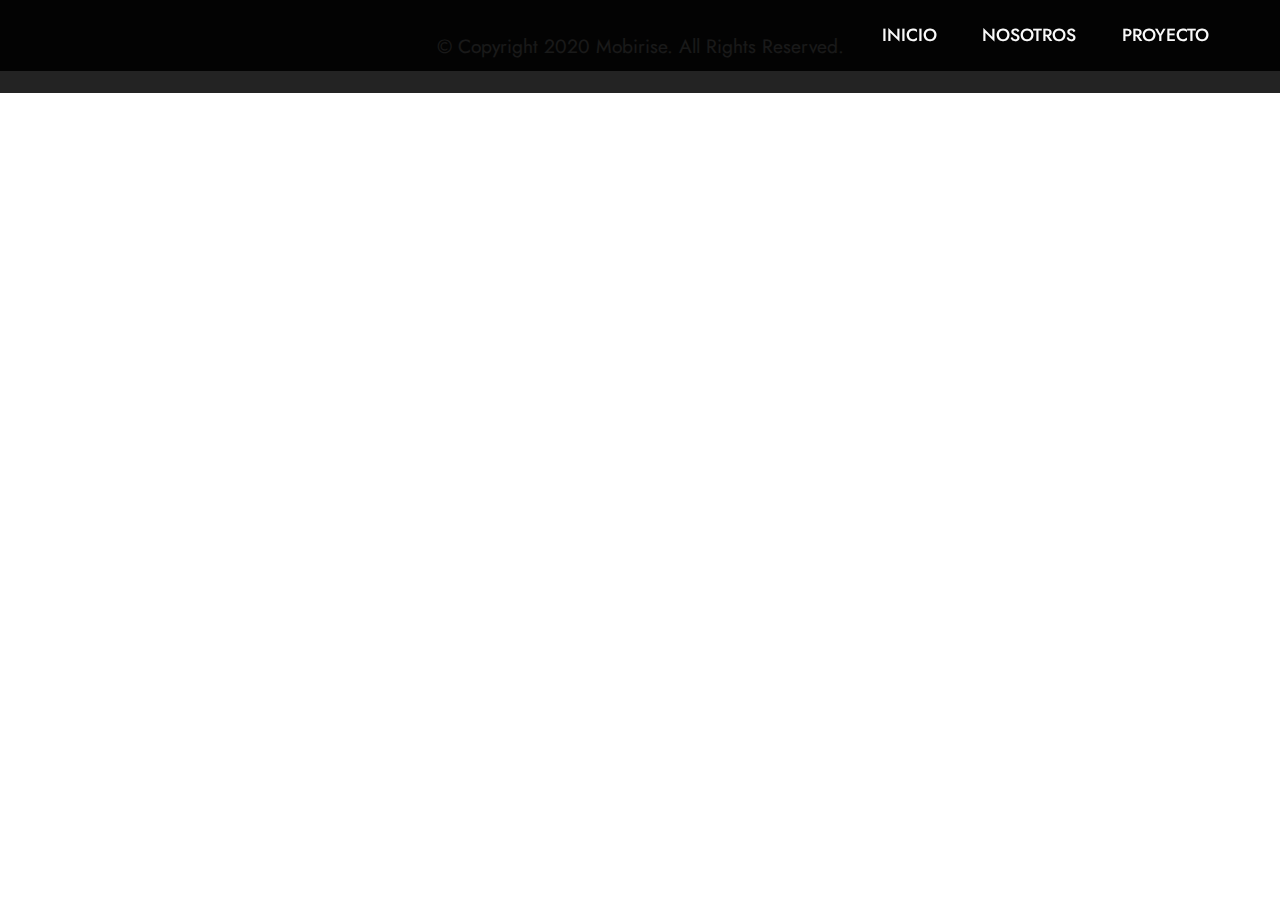
<file: page2.html>
<!DOCTYPE html>
<html  >
<head>
  <!-- Site made with Mobirise Website Builder v5.0.29, https://mobirise.com -->
  <meta charset="UTF-8">
  <meta http-equiv="X-UA-Compatible" content="IE=edge">
  <meta name="generator" content="Mobirise v5.0.29, mobirise.com">
  <meta name="viewport" content="width=device-width, initial-scale=1, minimum-scale=1">
  <link rel="shortcut icon" href="assets/images/logo.png" type="image/x-icon">
  <meta name="description" content="">
  
  
  <title>SEMANA 2</title>
  <link rel="stylesheet" href="assets/tether/tether.min.css">
  <link rel="stylesheet" href="assets/bootstrap/css/bootstrap.min.css">
  <link rel="stylesheet" href="assets/bootstrap/css/bootstrap-grid.min.css">
  <link rel="stylesheet" href="assets/bootstrap/css/bootstrap-reboot.min.css">
  <link rel="stylesheet" href="assets/dropdown/css/style.css">
  <link rel="stylesheet" href="assets/socicon/css/styles.css">
  <link rel="stylesheet" href="assets/theme/css/style.css">
  <link rel="preload" as="style" href="assets/mobirise/css/mbr-additional.css"><link rel="stylesheet" href="assets/mobirise/css/mbr-additional.css" type="text/css">
  
  
  
  
</head>
<body>
  
  <section class="menu menu2 cid-sahyauHe7U" once="menu" id="menu2-28">
    
    <nav class="navbar navbar-dropdown navbar-fixed-top navbar-expand-lg">
        <div class="container-fluid">
            <div class="navbar-brand">
                
                
            </div>
            <button class="navbar-toggler" type="button" data-toggle="collapse" data-target="#navbarSupportedContent" aria-controls="navbarNavAltMarkup" aria-expanded="false" aria-label="Toggle navigation">
                <div class="hamburger">
                    <span></span>
                    <span></span>
                    <span></span>
                    <span></span>
                </div>
            </button>
            <div class="collapse navbar-collapse" id="navbarSupportedContent">
                <ul class="navbar-nav nav-dropdown nav-right navbar-nav-top-padding" data-app-modern-menu="true"><li class="nav-item"><a class="nav-link link text-white text-primary display-4" href="index.html">
                            INICIO</a></li>
                    <li class="nav-item"><a class="nav-link link text-white text-primary display-4" href="index.html#team1-1">
                            NOSOTROS</a></li>
                    <li class="nav-item"><a class="nav-link link text-white text-primary display-4" href="index.html#features18-3">PROYECTO</a>
                    </li></ul>
                
                
            </div>
        </div>
    </nav>
</section>

<section class="engine"><a href="https://mobirise.info/q">free responsive web templates</a></section><section class="footer3 cid-saduBMhvh2 mbr-reveal" once="footers" id="footer3-8">

    

    

    <div class="container">
        <div class="media-container-row align-center mbr-white">
            
            
            <div class="row row-copirayt">
                <p class="mbr-text mb-0 mbr-fonts-style mbr-white align-center display-7">
                    © Copyright 2020 Mobirise. All Rights Reserved.
                </p>
            </div>
        </div>
    </div>
</section>


  <script src="assets/web/assets/jquery/jquery.min.js"></script>
  <script src="assets/popper/popper.min.js"></script>
  <script src="assets/tether/tether.min.js"></script>
  <script src="assets/bootstrap/js/bootstrap.min.js"></script>
  <script src="assets/smoothscroll/smooth-scroll.js"></script>
  <script src="assets/dropdown/js/nav-dropdown.js"></script>
  <script src="assets/dropdown/js/navbar-dropdown.js"></script>
  <script src="assets/touchswipe/jquery.touch-swipe.min.js"></script>
  <script src="assets/theme/js/script.js"></script>
  
  
  
</body>
</html>
</file>
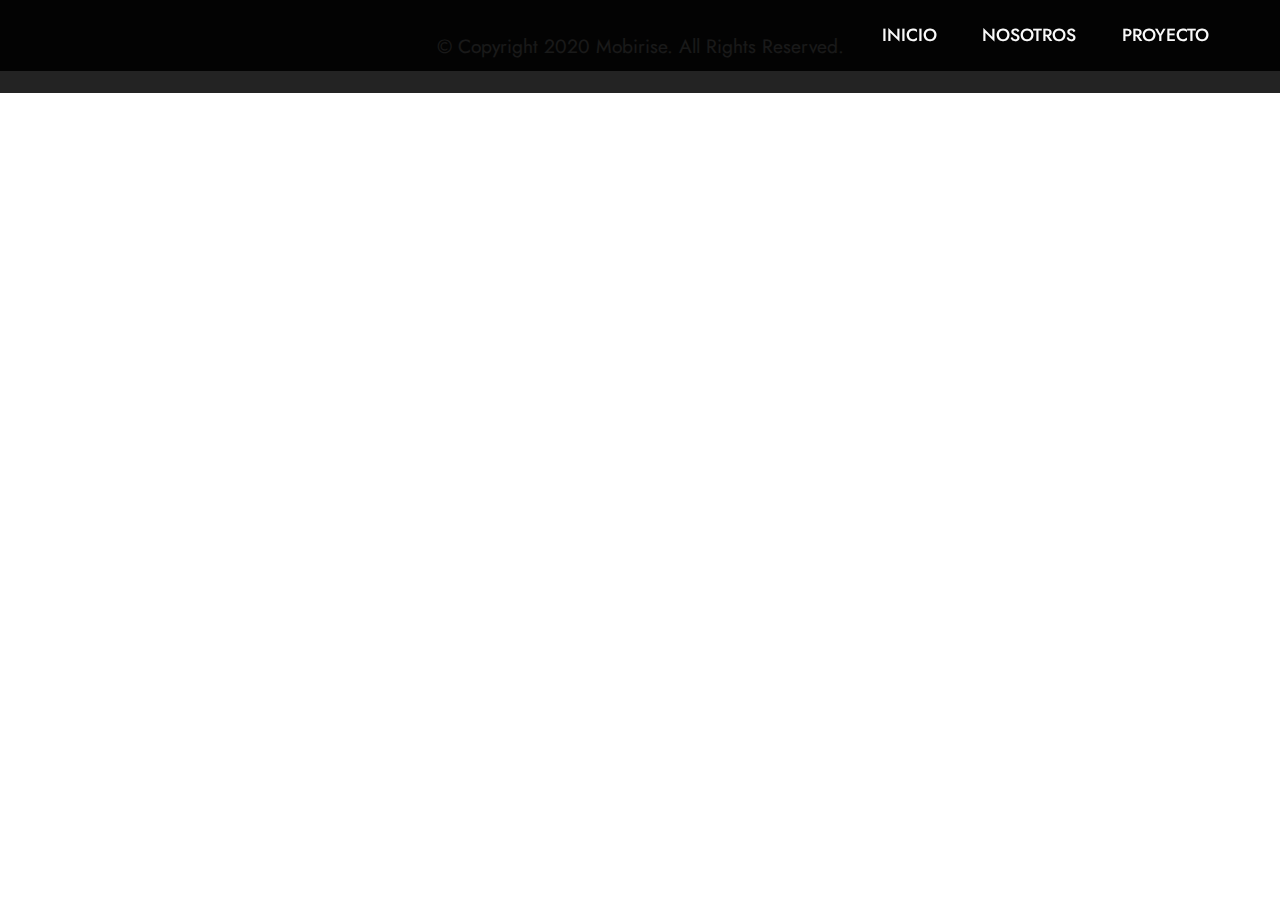
<file: page3.html>
<!DOCTYPE html>
<html  >
<head>
  <!-- Site made with Mobirise Website Builder v5.0.29, https://mobirise.com -->
  <meta charset="UTF-8">
  <meta http-equiv="X-UA-Compatible" content="IE=edge">
  <meta name="generator" content="Mobirise v5.0.29, mobirise.com">
  <meta name="viewport" content="width=device-width, initial-scale=1, minimum-scale=1">
  <link rel="shortcut icon" href="assets/images/logo.png" type="image/x-icon">
  <meta name="description" content="">
  
  
  <title>SEMANA 3</title>
  <link rel="stylesheet" href="assets/tether/tether.min.css">
  <link rel="stylesheet" href="assets/bootstrap/css/bootstrap.min.css">
  <link rel="stylesheet" href="assets/bootstrap/css/bootstrap-grid.min.css">
  <link rel="stylesheet" href="assets/bootstrap/css/bootstrap-reboot.min.css">
  <link rel="stylesheet" href="assets/dropdown/css/style.css">
  <link rel="stylesheet" href="assets/socicon/css/styles.css">
  <link rel="stylesheet" href="assets/theme/css/style.css">
  <link rel="preload" as="style" href="assets/mobirise/css/mbr-additional.css"><link rel="stylesheet" href="assets/mobirise/css/mbr-additional.css" type="text/css">
  
  
  
  
</head>
<body>
  
  <section class="menu menu2 cid-sahyauHe7U" once="menu" id="menu2-28">
    
    <nav class="navbar navbar-dropdown navbar-fixed-top navbar-expand-lg">
        <div class="container-fluid">
            <div class="navbar-brand">
                
                
            </div>
            <button class="navbar-toggler" type="button" data-toggle="collapse" data-target="#navbarSupportedContent" aria-controls="navbarNavAltMarkup" aria-expanded="false" aria-label="Toggle navigation">
                <div class="hamburger">
                    <span></span>
                    <span></span>
                    <span></span>
                    <span></span>
                </div>
            </button>
            <div class="collapse navbar-collapse" id="navbarSupportedContent">
                <ul class="navbar-nav nav-dropdown nav-right navbar-nav-top-padding" data-app-modern-menu="true"><li class="nav-item"><a class="nav-link link text-white text-primary display-4" href="index.html">
                            INICIO</a></li>
                    <li class="nav-item"><a class="nav-link link text-white text-primary display-4" href="index.html#team1-1">
                            NOSOTROS</a></li>
                    <li class="nav-item"><a class="nav-link link text-white text-primary display-4" href="index.html#features18-3">PROYECTO</a>
                    </li></ul>
                
                
            </div>
        </div>
    </nav>
</section>

<section class="engine"><a href="https://mobirise.info">Mobirise</a></section><section class="footer3 cid-saduDgEYyO mbr-reveal" once="footers" id="footer3-a">

    

    

    <div class="container">
        <div class="media-container-row align-center mbr-white">
            
            
            <div class="row row-copirayt">
                <p class="mbr-text mb-0 mbr-fonts-style mbr-white align-center display-7">
                    © Copyright 2020 Mobirise. All Rights Reserved.
                </p>
            </div>
        </div>
    </div>
</section>


  <script src="assets/web/assets/jquery/jquery.min.js"></script>
  <script src="assets/popper/popper.min.js"></script>
  <script src="assets/tether/tether.min.js"></script>
  <script src="assets/bootstrap/js/bootstrap.min.js"></script>
  <script src="assets/smoothscroll/smooth-scroll.js"></script>
  <script src="assets/dropdown/js/nav-dropdown.js"></script>
  <script src="assets/dropdown/js/navbar-dropdown.js"></script>
  <script src="assets/touchswipe/jquery.touch-swipe.min.js"></script>
  <script src="assets/theme/js/script.js"></script>
  
  
  
</body>
</html>
</file>
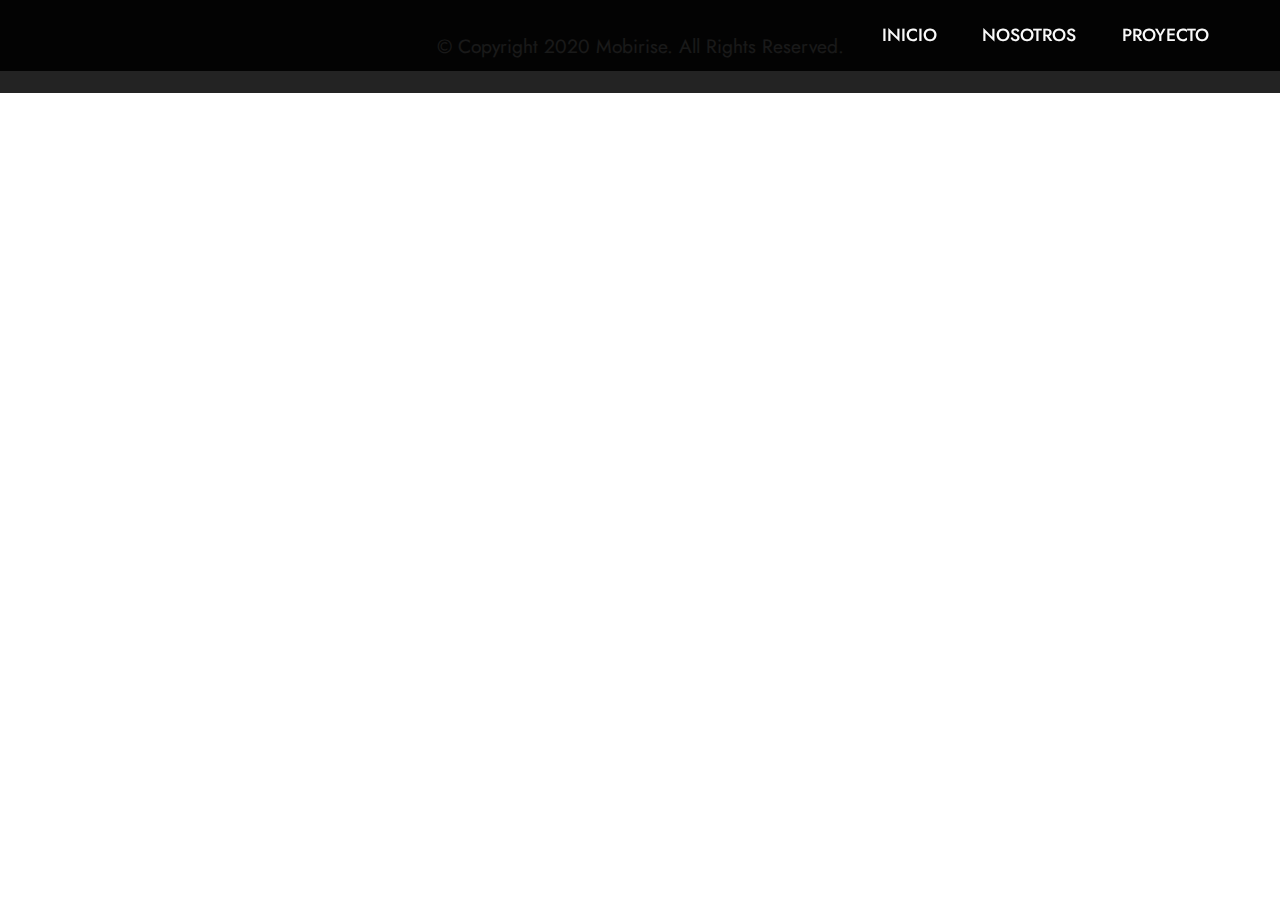
<file: page4.html>
<!DOCTYPE html>
<html  >
<head>
  <!-- Site made with Mobirise Website Builder v5.0.29, https://mobirise.com -->
  <meta charset="UTF-8">
  <meta http-equiv="X-UA-Compatible" content="IE=edge">
  <meta name="generator" content="Mobirise v5.0.29, mobirise.com">
  <meta name="viewport" content="width=device-width, initial-scale=1, minimum-scale=1">
  <link rel="shortcut icon" href="assets/images/logo.png" type="image/x-icon">
  <meta name="description" content="">
  
  
  <title>SEMANA 4</title>
  <link rel="stylesheet" href="assets/tether/tether.min.css">
  <link rel="stylesheet" href="assets/bootstrap/css/bootstrap.min.css">
  <link rel="stylesheet" href="assets/bootstrap/css/bootstrap-grid.min.css">
  <link rel="stylesheet" href="assets/bootstrap/css/bootstrap-reboot.min.css">
  <link rel="stylesheet" href="assets/dropdown/css/style.css">
  <link rel="stylesheet" href="assets/socicon/css/styles.css">
  <link rel="stylesheet" href="assets/theme/css/style.css">
  <link rel="preload" as="style" href="assets/mobirise/css/mbr-additional.css"><link rel="stylesheet" href="assets/mobirise/css/mbr-additional.css" type="text/css">
  
  
  
  
</head>
<body>
  
  <section class="menu menu2 cid-sahyauHe7U" once="menu" id="menu2-28">
    
    <nav class="navbar navbar-dropdown navbar-fixed-top navbar-expand-lg">
        <div class="container-fluid">
            <div class="navbar-brand">
                
                
            </div>
            <button class="navbar-toggler" type="button" data-toggle="collapse" data-target="#navbarSupportedContent" aria-controls="navbarNavAltMarkup" aria-expanded="false" aria-label="Toggle navigation">
                <div class="hamburger">
                    <span></span>
                    <span></span>
                    <span></span>
                    <span></span>
                </div>
            </button>
            <div class="collapse navbar-collapse" id="navbarSupportedContent">
                <ul class="navbar-nav nav-dropdown nav-right navbar-nav-top-padding" data-app-modern-menu="true"><li class="nav-item"><a class="nav-link link text-white text-primary display-4" href="index.html">
                            INICIO</a></li>
                    <li class="nav-item"><a class="nav-link link text-white text-primary display-4" href="index.html#team1-1">
                            NOSOTROS</a></li>
                    <li class="nav-item"><a class="nav-link link text-white text-primary display-4" href="index.html#features18-3">PROYECTO</a>
                    </li></ul>
                
                
            </div>
        </div>
    </nav>
</section>

<section class="engine"><a href="https://mobirise.info/o">free portfolio web templates</a></section><section class="footer3 cid-saduEwWnvT mbr-reveal" once="footers" id="footer3-c">

    

    

    <div class="container">
        <div class="media-container-row align-center mbr-white">
            
            
            <div class="row row-copirayt">
                <p class="mbr-text mb-0 mbr-fonts-style mbr-white align-center display-7">
                    © Copyright 2020 Mobirise. All Rights Reserved.
                </p>
            </div>
        </div>
    </div>
</section>


  <script src="assets/web/assets/jquery/jquery.min.js"></script>
  <script src="assets/popper/popper.min.js"></script>
  <script src="assets/tether/tether.min.js"></script>
  <script src="assets/bootstrap/js/bootstrap.min.js"></script>
  <script src="assets/smoothscroll/smooth-scroll.js"></script>
  <script src="assets/dropdown/js/nav-dropdown.js"></script>
  <script src="assets/dropdown/js/navbar-dropdown.js"></script>
  <script src="assets/touchswipe/jquery.touch-swipe.min.js"></script>
  <script src="assets/theme/js/script.js"></script>
  
  
  
</body>
</html>
</file>
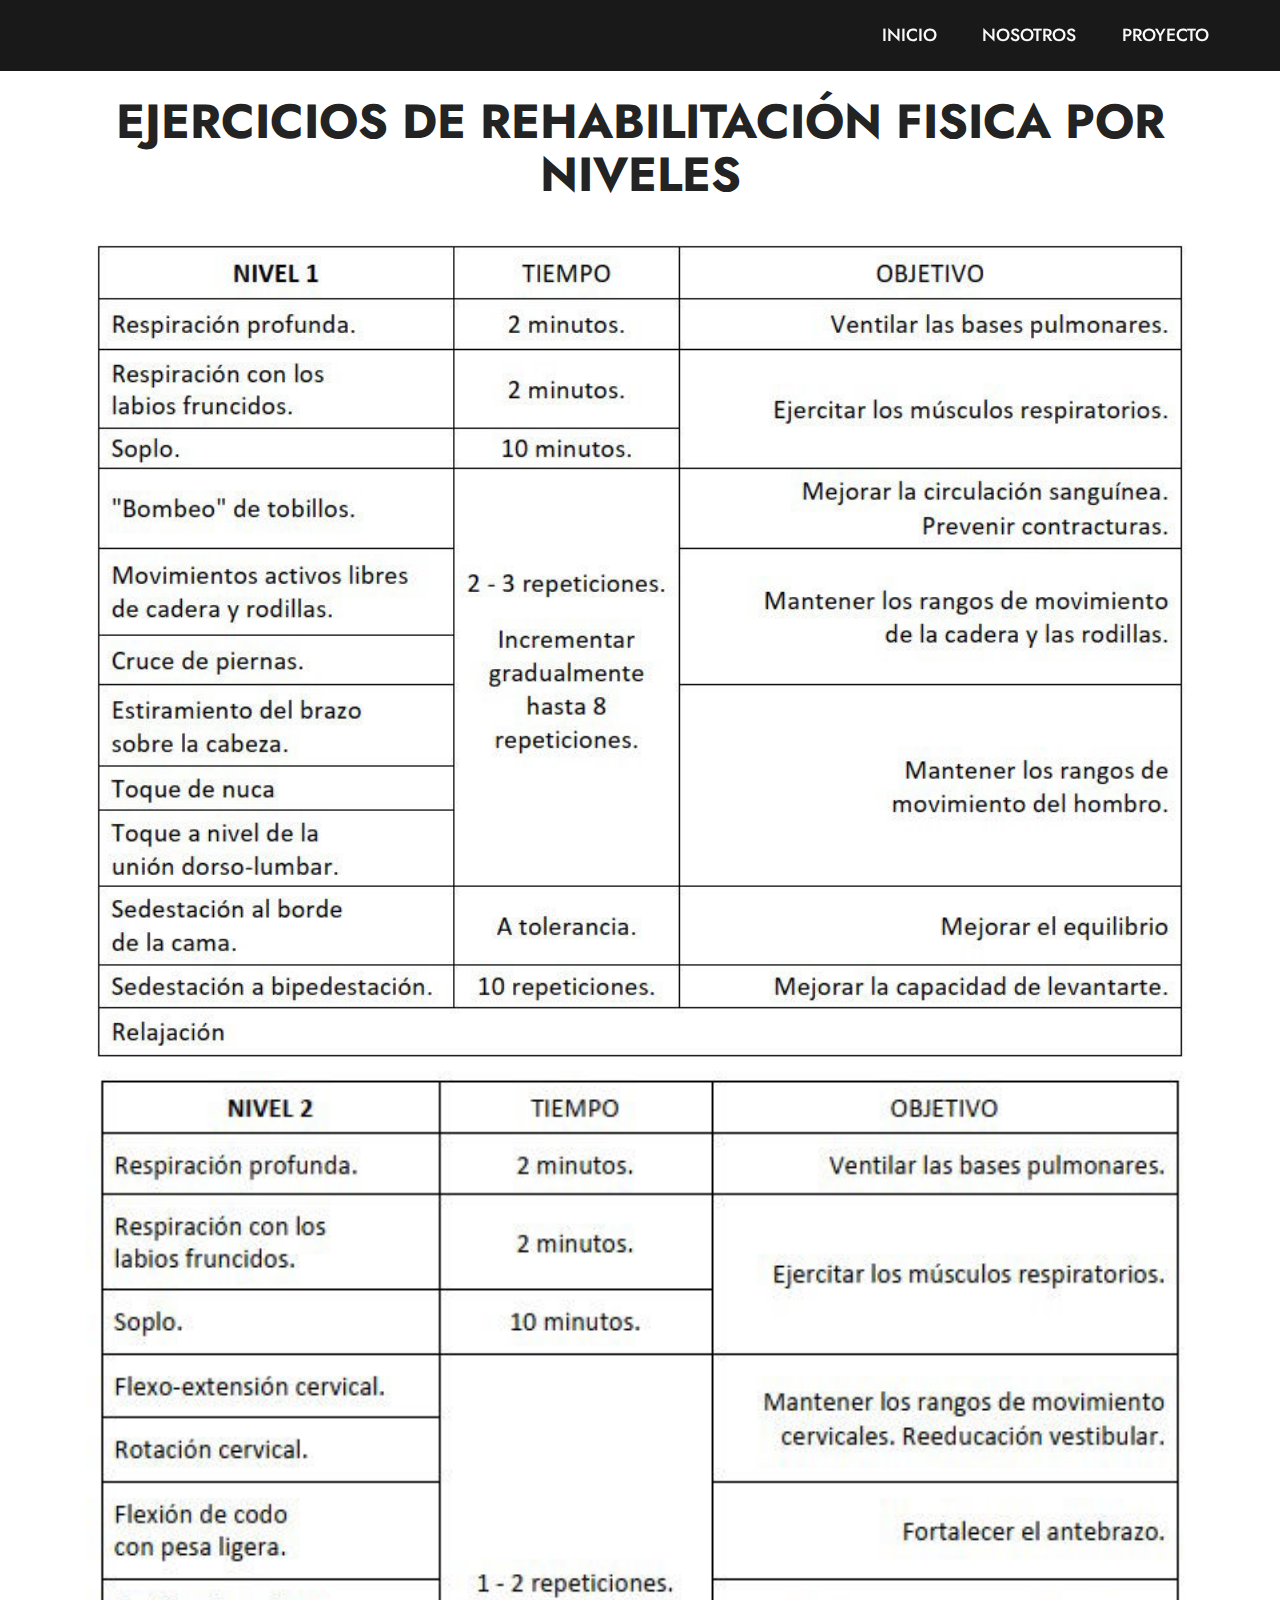
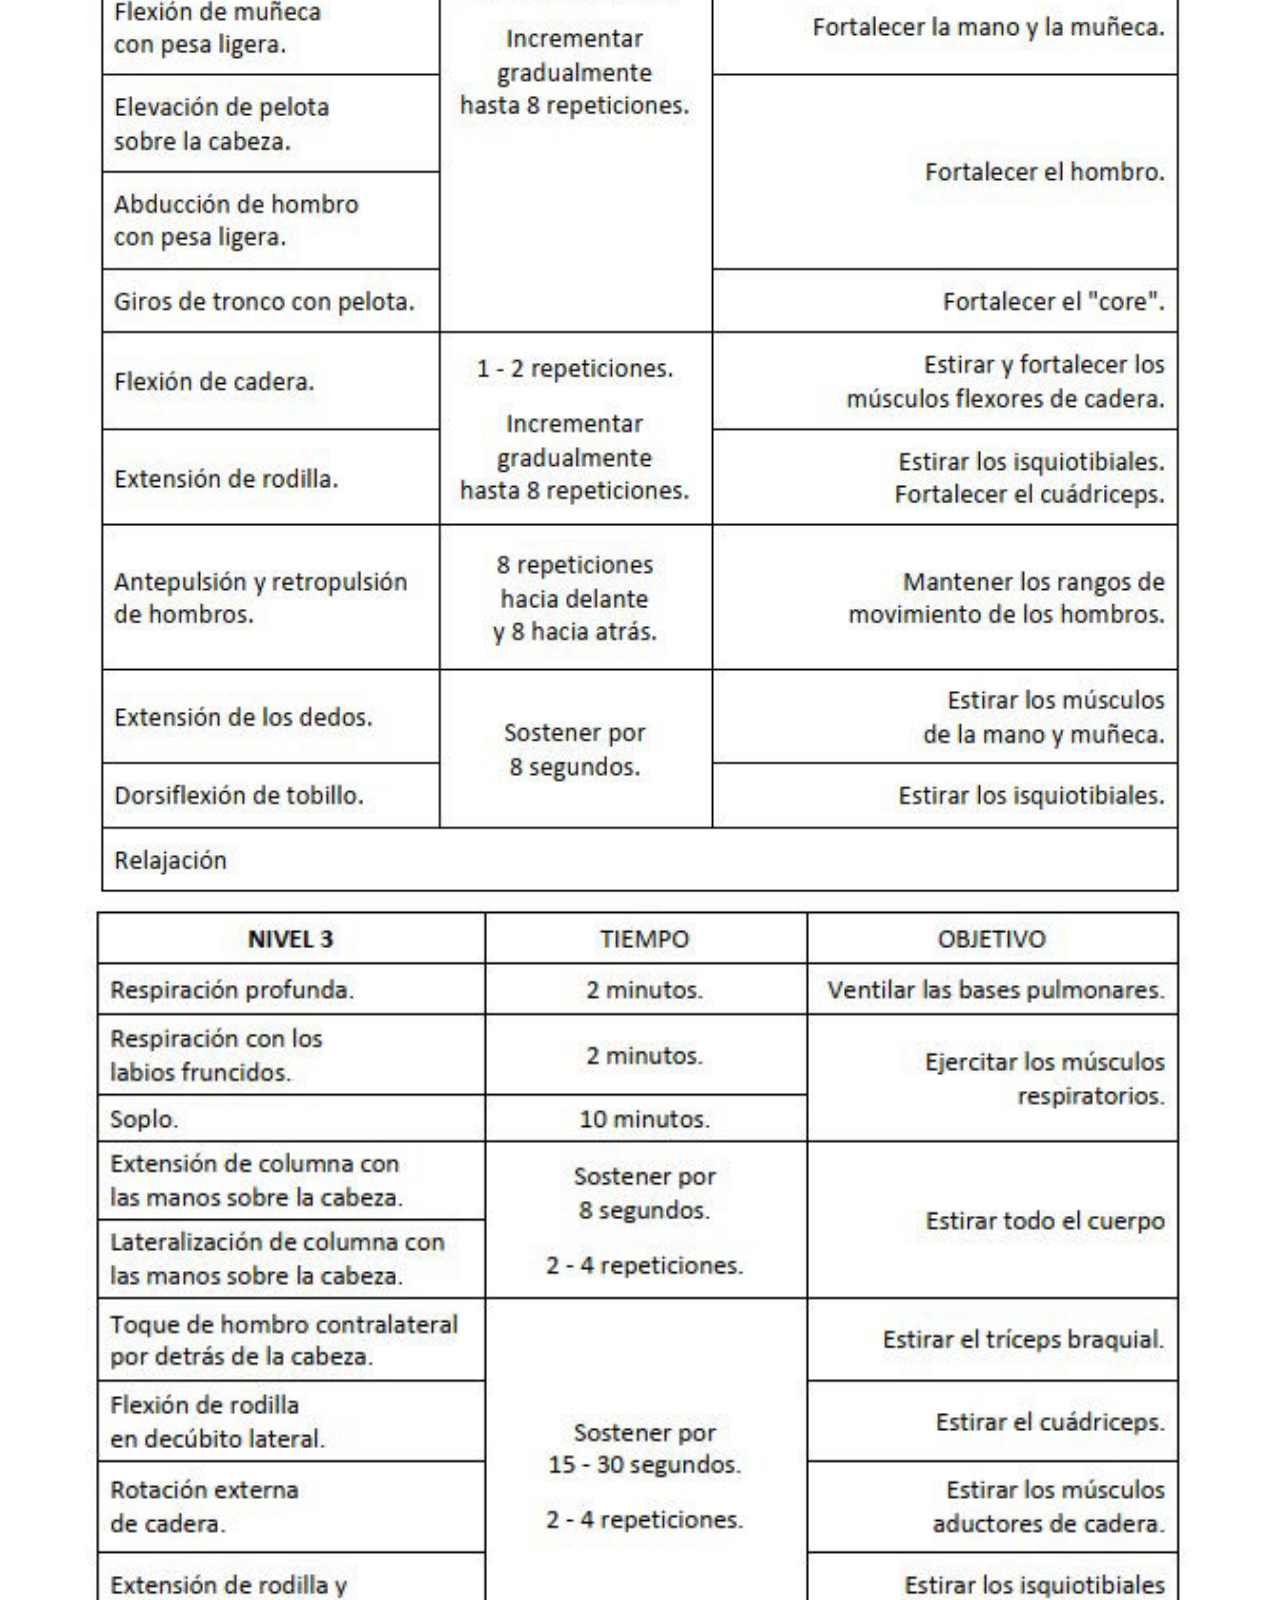
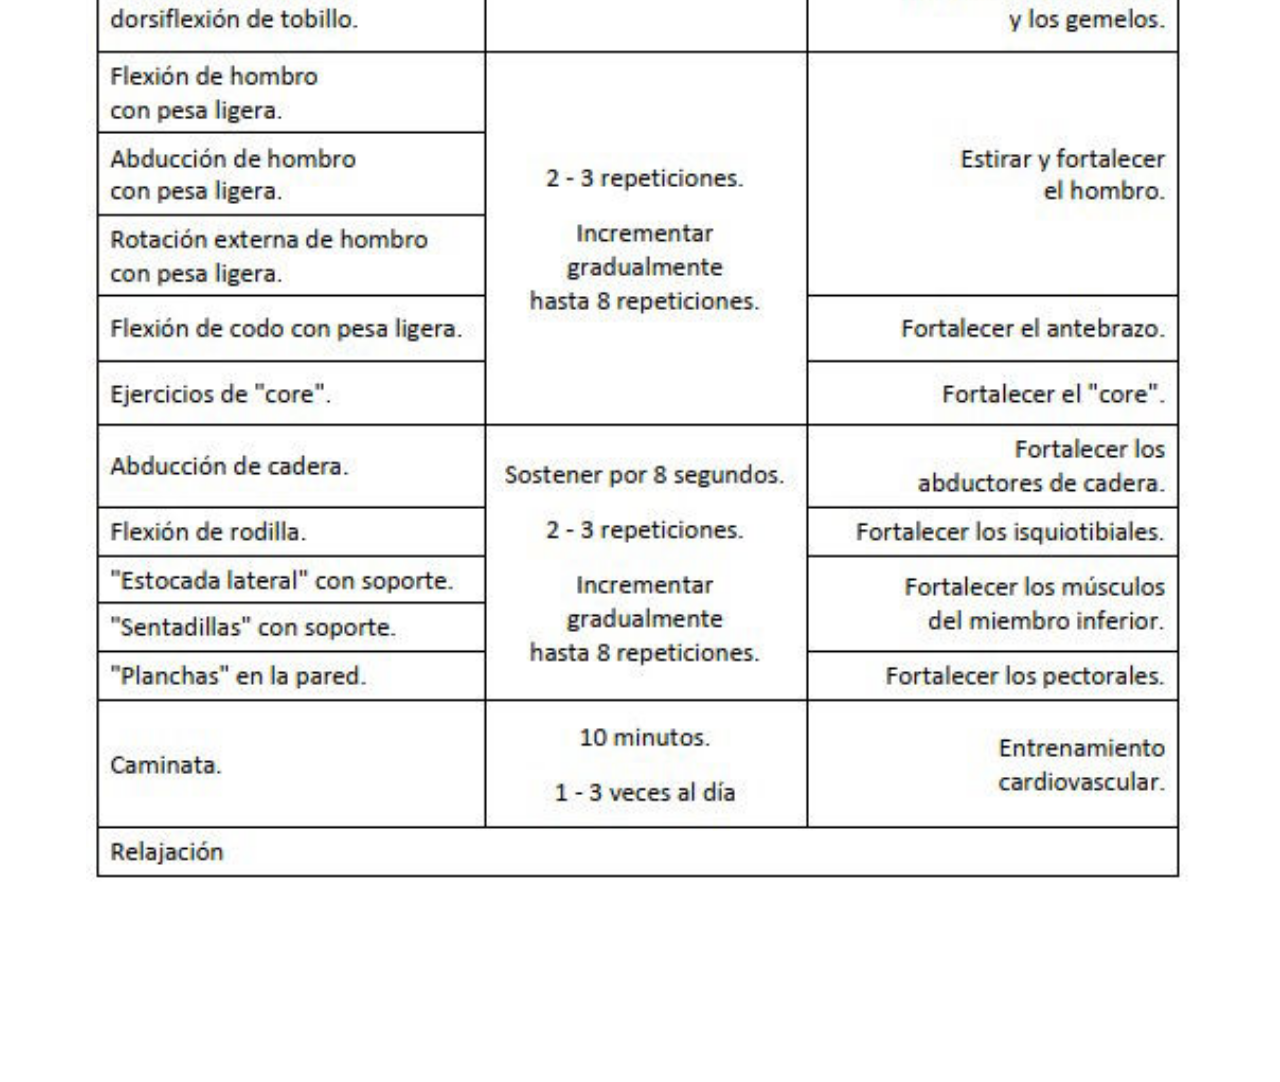
<file: page5.html>
<!DOCTYPE html>
<html  >
<head>
  <!-- Site made with Mobirise Website Builder v5.0.29, https://mobirise.com -->
  <meta charset="UTF-8">
  <meta http-equiv="X-UA-Compatible" content="IE=edge">
  <meta name="generator" content="Mobirise v5.0.29, mobirise.com">
  <meta name="viewport" content="width=device-width, initial-scale=1, minimum-scale=1">
  <link rel="shortcut icon" href="assets/images/logo.png" type="image/x-icon">
  <meta name="description" content="">
  
  
  <title>NIVELES</title>
  <link rel="stylesheet" href="assets/web/assets/mobirise-icons2/mobirise2.css">
  <link rel="stylesheet" href="assets/tether/tether.min.css">
  <link rel="stylesheet" href="assets/bootstrap/css/bootstrap.min.css">
  <link rel="stylesheet" href="assets/bootstrap/css/bootstrap-grid.min.css">
  <link rel="stylesheet" href="assets/bootstrap/css/bootstrap-reboot.min.css">
  <link rel="stylesheet" href="assets/dropdown/css/style.css">
  <link rel="stylesheet" href="assets/socicon/css/styles.css">
  <link rel="stylesheet" href="assets/theme/css/style.css">
  <link rel="preload" as="style" href="assets/mobirise/css/mbr-additional.css"><link rel="stylesheet" href="assets/mobirise/css/mbr-additional.css" type="text/css">
  
  
  
  
</head>
<body>
  
  <section class="menu menu2 cid-sahyauHe7U" once="menu" id="menu2-28">
    
    <nav class="navbar navbar-dropdown navbar-fixed-top navbar-expand-lg">
        <div class="container-fluid">
            <div class="navbar-brand">
                
                
            </div>
            <button class="navbar-toggler" type="button" data-toggle="collapse" data-target="#navbarSupportedContent" aria-controls="navbarNavAltMarkup" aria-expanded="false" aria-label="Toggle navigation">
                <div class="hamburger">
                    <span></span>
                    <span></span>
                    <span></span>
                    <span></span>
                </div>
            </button>
            <div class="collapse navbar-collapse" id="navbarSupportedContent">
                <ul class="navbar-nav nav-dropdown nav-right navbar-nav-top-padding" data-app-modern-menu="true"><li class="nav-item"><a class="nav-link link text-white text-primary display-4" href="index.html">
                            INICIO</a></li>
                    <li class="nav-item"><a class="nav-link link text-white text-primary display-4" href="index.html#team1-1">
                            NOSOTROS</a></li>
                    <li class="nav-item"><a class="nav-link link text-white text-primary display-4" href="index.html#features18-3">PROYECTO</a>
                    </li></ul>
                
                
            </div>
        </div>
    </nav>
</section>

<section class="engine"><a href="https://mobirise.info/h">create your own web page for free</a></section><section class="footer3 cid-sadm2AM1UT mbr-reveal" once="footers" id="footer3-1z">

    

    

    <div class="container">
        <div class="media-container-row align-center mbr-white">
            
            
            <div class="row row-copirayt">
                <p class="mbr-text mb-0 mbr-fonts-style mbr-white align-center display-7">
                    © Copyright 2020 Mobirise. All Rights Reserved.
                </p>
            </div>
        </div>
    </div>
</section>

<section class="gallery4 mbr-gallery cid-saeTlbJCQD" id="gallery4-20">
    

    

    <div class="container">
        <div class="mbr-section-head">
            <h3 class="mbr-section-title mbr-fonts-style align-center m-0 display-2"><strong>EJERCICIOS DE REHABILITACIÓN FISICA POR NIVELES</strong></h3>
            
        </div>
        <div class="row mbr-gallery mt-4">
            
            <div class="col-12 col-md-6 col-lg-12 item gallery-image">
                <div class="item-wrapper" data-toggle="modal" data-target="#sahFW8a3GC-modal">
                    <img class="w-100" src="assets/images/nivel-1-830x627.jpg" alt="" data-slide-to="0" data-target="#lb-sahFW8a3GC">
                    <div class="icon-wrapper">
                        <span class="mobi-mbri mobi-mbri-search mbr-iconfont mbr-iconfont-btn"></span>
                    </div>
                </div>
                
            </div>
            <div class="col-12 col-md-6 col-lg-12 item gallery-image">
                <div class="item-wrapper" data-toggle="modal" data-target="#sahFW8a3GC-modal">
                    <img class="w-100" src="assets/images/nivel-2-581x752.jpg" alt="" data-slide-to="1" data-target="#lb-sahFW8a3GC">
                    <div class="icon-wrapper">
                        <span class="mobi-mbri mobi-mbri-search mbr-iconfont mbr-iconfont-btn"></span>
                    </div>
                </div>
                
            </div><div class="col-12 col-md-6 col-lg-12 item gallery-image">
                <div class="item-wrapper" data-toggle="modal" data-target="#sahFW8a3GC-modal">
                    <img class="w-100" src="assets/images/nivel-3-523x750.jpg" alt="" data-slide-to="2" data-target="#lb-sahFW8a3GC">
                    <div class="icon-wrapper">
                        <span class="mobi-mbri mobi-mbri-search mbr-iconfont mbr-iconfont-btn"></span>
                    </div>
                </div>
                
            </div>
            
        </div>

        <div class="modal mbr-slider" tabindex="-1" role="dialog" aria-hidden="true" id="sahFW8a3GC-modal">
            <div class="modal-dialog" role="document">
                <div class="modal-content">
                    <div class="modal-body">
                        <div class="carousel slide" id="lb-sahFW8a3GC" data-interval="5000">
                            <div class="carousel-inner">
                                
                                <div class="carousel-item active">
                                    <img class="d-block w-100" src="assets/images/nivel-1-830x627.jpg" alt="">
                                </div>
                                <div class="carousel-item">
                                    <img class="d-block w-100" src="assets/images/nivel-2-581x752.jpg" alt="">
                                </div><div class="carousel-item">
                                    <img class="d-block w-100" src="assets/images/nivel-3-523x750.jpg" alt="">
                                </div>
                                
                            </div>
                            <ol class="carousel-indicators">
                                <li data-slide-to="0" class="active" data-target="#lb-sahFW8a3GC"></li>
                                <li data-slide-to="1" data-target="#lb-sahFW8a3GC"></li><li data-slide-to="2" data-target="#lb-sahFW8a3GC"></li>
                                
                                
                            </ol>
                            <a role="button" href="" class="close" data-dismiss="modal" aria-label="Close">
                            </a>
                            <a class="carousel-control-prev carousel-control" role="button" data-slide="prev" href="#lb-sahFW8a3GC">
                                <span class="mobi-mbri mobi-mbri-arrow-prev" aria-hidden="true"></span>
                                <span class="sr-only">Previous</span>
                            </a>
                            <a class="carousel-control-next carousel-control" role="button" data-slide="next" href="#lb-sahFW8a3GC">
                                <span class="mobi-mbri mobi-mbri-arrow-next" aria-hidden="true"></span>
                                <span class="sr-only">Next</span>
                            </a>
                        </div>
                    </div>
                </div>
            </div>
        </div>
    </div>
</section>


  <script src="assets/web/assets/jquery/jquery.min.js"></script>
  <script src="assets/popper/popper.min.js"></script>
  <script src="assets/tether/tether.min.js"></script>
  <script src="assets/bootstrap/js/bootstrap.min.js"></script>
  <script src="assets/smoothscroll/smooth-scroll.js"></script>
  <script src="assets/dropdown/js/nav-dropdown.js"></script>
  <script src="assets/dropdown/js/navbar-dropdown.js"></script>
  <script src="assets/touchswipe/jquery.touch-swipe.min.js"></script>
  <script src="assets/theme/js/script.js"></script>
  
  
  
</body>
</html>
</file>
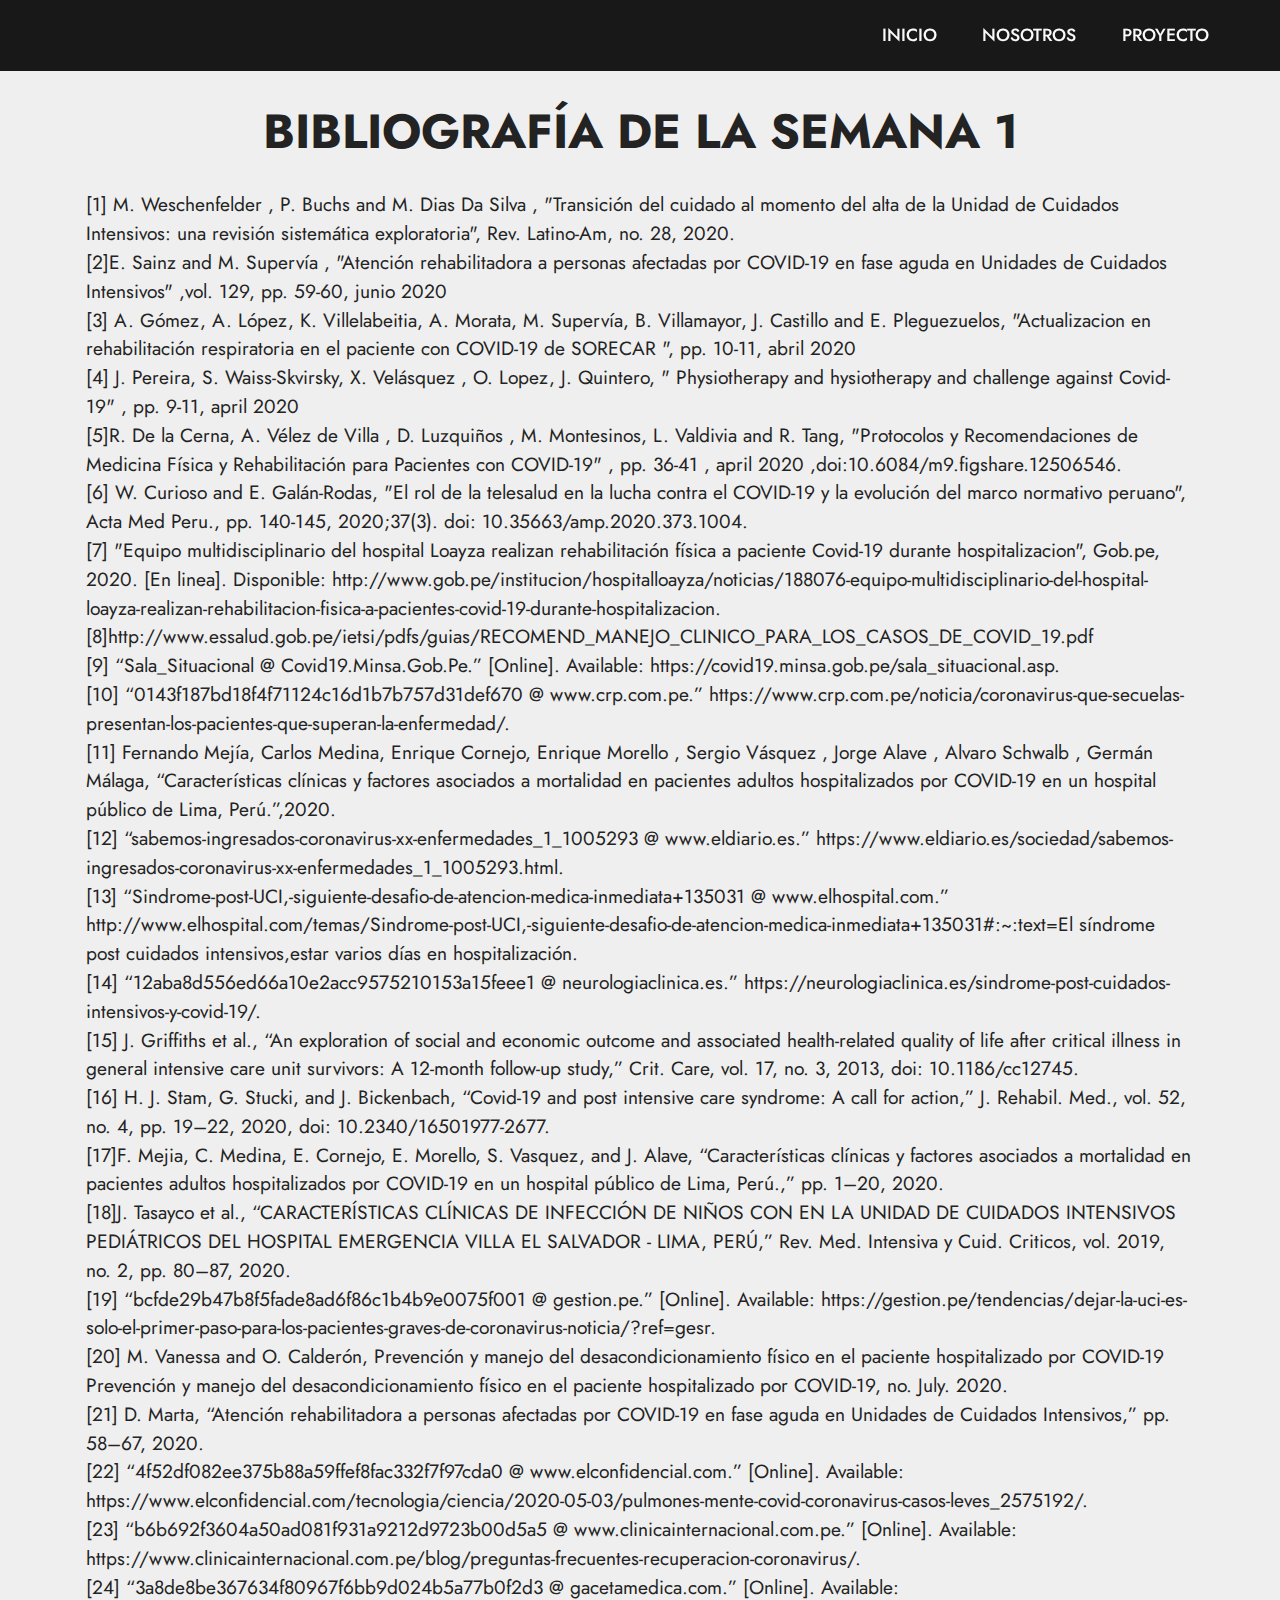
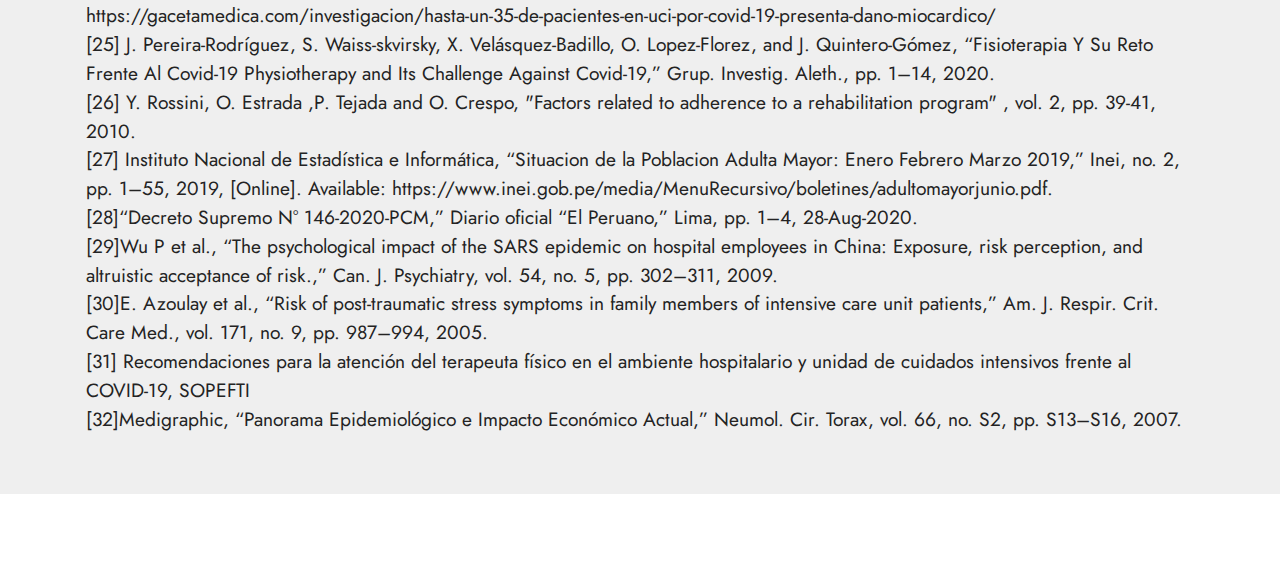
<file: page6.html>
<!DOCTYPE html>
<html  >
<head>
  <!-- Site made with Mobirise Website Builder v5.0.29, https://mobirise.com -->
  <meta charset="UTF-8">
  <meta http-equiv="X-UA-Compatible" content="IE=edge">
  <meta name="generator" content="Mobirise v5.0.29, mobirise.com">
  <meta name="viewport" content="width=device-width, initial-scale=1, minimum-scale=1">
  <link rel="shortcut icon" href="assets/images/logo.png" type="image/x-icon">
  <meta name="description" content="">
  
  
  <title>BIBLIOGRAFIA SEMANA 1</title>
  <link rel="stylesheet" href="assets/tether/tether.min.css">
  <link rel="stylesheet" href="assets/bootstrap/css/bootstrap.min.css">
  <link rel="stylesheet" href="assets/bootstrap/css/bootstrap-grid.min.css">
  <link rel="stylesheet" href="assets/bootstrap/css/bootstrap-reboot.min.css">
  <link rel="stylesheet" href="assets/dropdown/css/style.css">
  <link rel="stylesheet" href="assets/socicon/css/styles.css">
  <link rel="stylesheet" href="assets/theme/css/style.css">
  <link rel="preload" as="style" href="assets/mobirise/css/mbr-additional.css"><link rel="stylesheet" href="assets/mobirise/css/mbr-additional.css" type="text/css">
  
  
  
  
</head>
<body>
  
  <section class="menu menu2 cid-sahyauHe7U" once="menu" id="menu2-28">
    
    <nav class="navbar navbar-dropdown navbar-fixed-top navbar-expand-lg">
        <div class="container-fluid">
            <div class="navbar-brand">
                
                
            </div>
            <button class="navbar-toggler" type="button" data-toggle="collapse" data-target="#navbarSupportedContent" aria-controls="navbarNavAltMarkup" aria-expanded="false" aria-label="Toggle navigation">
                <div class="hamburger">
                    <span></span>
                    <span></span>
                    <span></span>
                    <span></span>
                </div>
            </button>
            <div class="collapse navbar-collapse" id="navbarSupportedContent">
                <ul class="navbar-nav nav-dropdown nav-right navbar-nav-top-padding" data-app-modern-menu="true"><li class="nav-item"><a class="nav-link link text-white text-primary display-4" href="index.html">
                            INICIO</a></li>
                    <li class="nav-item"><a class="nav-link link text-white text-primary display-4" href="index.html#team1-1">
                            NOSOTROS</a></li>
                    <li class="nav-item"><a class="nav-link link text-white text-primary display-4" href="index.html#features18-3">PROYECTO</a>
                    </li></ul>
                
                
            </div>
        </div>
    </nav>
</section>

<section class="engine"><a href="https://mobirise.info/o">free portfolio site templates</a></section><section class="content4 cid-saeVIbOUSA" id="content4-25">
    
    <div class="container">
        <div class="row justify-content-center">
            <div class="title col-md-12 col-lg-12">
                <h3 class="mbr-section-title mbr-fonts-style align-center mb-4 display-2">
                    <strong><br></strong><br><strong>BIBLIOGRAFÍA DE LA SEMANA 1</strong></h3>
                <h4 class="mbr-section-subtitle align-center mbr-fonts-style mb-4 display-7">[1] M. Weschenfelder , P. Buchs and  M. Dias Da Silva , "Transición del cuidado al momento del alta de la Unidad de Cuidados Intensivos: una revisión sistemática exploratoria", Rev. Latino-Am, no. 28, 2020.
<div>[2]E. Sainz and M.  Supervía , "Atención rehabilitadora a personas afectadas por COVID-19 en fase aguda en Unidades de Cuidados Intensivos" ,vol. 129,  pp. 59-60, junio 2020
</div><div>[3] A. Gómez, A. López, K. Villelabeitia, A. Morata, M. Supervía, B. Villamayor, J. Castillo and E. Pleguezuelos, "Actualizacion en rehabilitación respiratoria en el paciente con COVID-19 de SORECAR ", pp. 10-11, abril 2020
</div><div>[4] J. Pereira, S. Waiss-Skvirsky, X. Velásquez , O. Lopez, J. Quintero, " Physiotherapy and hysiotherapy and challenge against Covid-19" , pp. 9-11, april 2020
</div><div>[5]R. De la Cerna, A. Vélez de Villa , D. Luzquiños , M. Montesinos, L. Valdivia and R. Tang, "Protocolos y Recomendaciones de Medicina Física y Rehabilitación para Pacientes con COVID-19" , pp. 36-41 , april 2020 ,doi:10.6084/m9.figshare.12506546. 
</div><div>[6] W. Curioso and E. Galán-Rodas, "El rol de la telesalud en la lucha contra el COVID-19 y la evolución del marco normativo peruano",  Acta Med Peru., pp. 140-145,  2020;37(3). doi: 10.35663/amp.2020.373.1004.
</div><div>[7] "Equipo multidisciplinario del hospital Loayza realizan rehabilitación física a paciente Covid-19 durante hospitalizacion", Gob.pe, 2020. [En linea]. Disponible: http://www.gob.pe/institucion/hospitalloayza/noticias/188076-equipo-multidisciplinario-del-hospital-loayza-realizan-rehabilitacion-fisica-a-pacientes-covid-19-durante-hospitalizacion. [8]http://www.essalud.gob.pe/ietsi/pdfs/guias/RECOMEND_MANEJO_CLINICO_PARA_LOS_CASOS_DE_COVID_19.pdf
</div><div>[9] “Sala_Situacional @ Covid19.Minsa.Gob.Pe.” [Online]. Available: https://covid19.minsa.gob.pe/sala_situacional.asp.
</div><div>[10] “0143f187bd18f4f71124c16d1b7b757d31def670 @ www.crp.com.pe.” https://www.crp.com.pe/noticia/coronavirus-que-secuelas-presentan-los-pacientes-que-superan-la-enfermedad/.
</div><div>[11] Fernando Mejía, Carlos Medina, Enrique Cornejo, Enrique Morello , Sergio Vásquez , Jorge Alave , Alvaro Schwalb , Germán Málaga, “Características clínicas y factores asociados a mortalidad en pacientes adultos hospitalizados por COVID-19 en un hospital público de Lima, Perú.”,2020.
</div><div>[12] “sabemos-ingresados-coronavirus-xx-enfermedades_1_1005293 @ www.eldiario.es.” https://www.eldiario.es/sociedad/sabemos-ingresados-coronavirus-xx-enfermedades_1_1005293.html.
</div><div>[13] “Sindrome-post-UCI,-siguiente-desafio-de-atencion-medica-inmediata+135031 @ www.elhospital.com.” http://www.elhospital.com/temas/Sindrome-post-UCI,-siguiente-desafio-de-atencion-medica-inmediata+135031#:~:text=El síndrome post cuidados intensivos,estar varios días en hospitalización.
</div><div>[14] “12aba8d556ed66a10e2acc9575210153a15feee1 @ neurologiaclinica.es.” https://neurologiaclinica.es/sindrome-post-cuidados-intensivos-y-covid-19/.
</div><div>[15]  J. Griffiths et al., “An exploration of social and economic outcome and associated health-related quality of life after critical illness in general intensive care unit survivors: A 12-month follow-up study,” Crit. Care, vol. 17, no. 3, 2013, doi: 10.1186/cc12745.
</div><div>[16] H. J. Stam, G. Stucki, and J. Bickenbach, “Covid-19 and post intensive care syndrome: A  call for action,” J. Rehabil. Med., vol. 52, no. 4, pp. 19–22, 2020, doi: 10.2340/16501977-2677.
</div><div>[17]F. Mejia, C. Medina, E. Cornejo, E. Morello, S. Vasquez, and J. Alave, “Características clínicas y factores asociados a mortalidad en pacientes adultos hospitalizados por COVID-19 en un hospital público de Lima, Perú.,” pp. 1–20, 2020.
</div><div>[18]J. Tasayco et al., “CARACTERÍSTICAS CLÍNICAS DE INFECCIÓN DE NIÑOS CON EN LA UNIDAD DE CUIDADOS INTENSIVOS PEDIÁTRICOS DEL HOSPITAL EMERGENCIA VILLA EL SALVADOR - LIMA, PERÚ,” Rev. Med. Intensiva y Cuid. Criticos, vol. 2019, no. 2, pp. 80–87, 2020.
</div><div>[19]  “bcfde29b47b8f5fade8ad6f86c1b4b9e0075f001 @ gestion.pe.” [Online]. Available: https://gestion.pe/tendencias/dejar-la-uci-es-solo-el-primer-paso-para-los-pacientes-graves-de-coronavirus-noticia/?ref=gesr.
</div><div>[20]  M. Vanessa and O. Calderón, Prevención y manejo del desacondicionamiento físico en el paciente hospitalizado por COVID-19 Prevención y manejo del desacondicionamiento físico en el paciente hospitalizado por COVID-19, no. July. 2020.
</div><div>[21] D. Marta, “Atención rehabilitadora a personas afectadas por COVID-19 en fase aguda en Unidades de Cuidados Intensivos,” pp. 58–67, 2020.
</div><div>[22] “4f52df082ee375b88a59ffef8fac332f7f97cda0 @ www.elconfidencial.com.” [Online]. Available: https://www.elconfidencial.com/tecnologia/ciencia/2020-05-03/pulmones-mente-covid-coronavirus-casos-leves_2575192/.
</div><div>[23] “b6b692f3604a50ad081f931a9212d9723b00d5a5 @ www.clinicainternacional.com.pe.” [Online]. Available: https://www.clinicainternacional.com.pe/blog/preguntas-frecuentes-recuperacion-coronavirus/.
</div><div>[24] “3a8de8be367634f80967f6bb9d024b5a77b0f2d3 @ gacetamedica.com.” [Online]. Available: https://gacetamedica.com/investigacion/hasta-un-35-de-pacientes-en-uci-por-covid-19-presenta-dano-miocardico/
</div><div>[25] J. Pereira-Rodríguez, S. Waiss-skvirsky, X. Velásquez-Badillo, O. Lopez-Florez, and J. Quintero-Gómez, “Fisioterapia Y Su Reto Frente Al Covid-19 Physiotherapy and Its Challenge Against Covid-19,” Grup. Investig. Aleth., pp. 1–14, 2020.
</div><div>[26] Y. Rossini, O. Estrada ,P. Tejada and O. Crespo, "Factors related to adherence to a rehabilitation program" , vol. 2, pp. 39-41, 2010.
</div><div>[27] Instituto Nacional de Estadística e Informática, “Situacion de la Poblacion Adulta Mayor: Enero Febrero Marzo 2019,” Inei, no. 2, pp. 1–55, 2019, [Online]. Available: https://www.inei.gob.pe/media/MenuRecursivo/boletines/adultomayorjunio.pdf.
</div><div>[28]“Decreto Supremo N° 146-2020-PCM,” Diario oficial “El Peruano,” Lima, pp. 1–4, 28-Aug-2020.
</div><div>[29]Wu P et al., “The psychological impact of the SARS epidemic on hospital employees in China: Exposure, risk perception, and altruistic acceptance of risk.,” Can. J. Psychiatry, vol. 54, no. 5, pp. 302–311, 2009.
</div><div>[30]E. Azoulay et al., “Risk of post-traumatic stress symptoms in family members of intensive care unit patients,” Am. J. Respir. Crit. Care Med., vol. 171, no. 9, pp. 987–994, 2005.
</div><div>[31] Recomendaciones para la atención del terapeuta físico en el ambiente hospitalario y unidad de cuidados intensivos frente al COVID-19, SOPEFTI
</div><div>[32]Medigraphic, “Panorama Epidemiológico e Impacto Económico Actual,” Neumol. Cir. Torax, vol. 66, no. S2, pp. S13–S16, 2007.
</div><div><br></div></h4>
                
            </div>
        </div>
    </div>
</section>

<section class="footer3 cid-sadm2AM1UT mbr-reveal" once="footers" id="footer3-24">

    

    

    <div class="container">
        <div class="media-container-row align-center mbr-white">
            
            
            <div class="row row-copirayt">
                <p class="mbr-text mb-0 mbr-fonts-style mbr-white align-center display-7">
                    © Copyright 2020 Mobirise. All Rights Reserved.
                </p>
            </div>
        </div>
    </div>
</section>


  <script src="assets/web/assets/jquery/jquery.min.js"></script>
  <script src="assets/popper/popper.min.js"></script>
  <script src="assets/tether/tether.min.js"></script>
  <script src="assets/bootstrap/js/bootstrap.min.js"></script>
  <script src="assets/smoothscroll/smooth-scroll.js"></script>
  <script src="assets/dropdown/js/nav-dropdown.js"></script>
  <script src="assets/dropdown/js/navbar-dropdown.js"></script>
  <script src="assets/touchswipe/jquery.touch-swipe.min.js"></script>
  <script src="assets/theme/js/script.js"></script>
  
  
  
</body>
</html>
</file>
<file: assets/web/assets/mobirise-icons/mobirise-icons.css>
@font-face {
  font-family: 'MobiriseIcons';
  src:  url('mobirise-icons.eot?spat4u');
  src:  url('mobirise-icons.eot?spat4u#iefix') format('embedded-opentype'),
    url('mobirise-icons.ttf?spat4u') format('truetype'),
    url('mobirise-icons.woff?spat4u') format('woff'),
    url('mobirise-icons.svg?spat4u#MobiriseIcons') format('svg');
  font-weight: normal;
  font-style: normal;
  font-display: swap;
}

[class^="mbri-"], [class*=" mbri-"] {
  /* use !important to prevent issues with browser extensions that change fonts */
  font-family: MobiriseIcons !important;
  speak: none;
  font-style: normal;
  font-weight: normal;
  font-variant: normal;
  text-transform: none;
  line-height: 1;

  /* Better Font Rendering =========== */
  -webkit-font-smoothing: antialiased;
  -moz-osx-font-smoothing: grayscale;
}

.mbri-add-submenu:before {
  content: "\e900";
}
.mbri-alert:before {
  content: "\e901";
}
.mbri-align-center:before {
  content: "\e902";
}
.mbri-align-justify:before {
  content: "\e903";
}
.mbri-align-left:before {
  content: "\e904";
}
.mbri-align-right:before {
  content: "\e905";
}
.mbri-android:before {
  content: "\e906";
}
.mbri-apple:before {
  content: "\e907";
}
.mbri-arrow-down:before {
  content: "\e908";
}
.mbri-arrow-next:before {
  content: "\e909";
}
.mbri-arrow-prev:before {
  content: "\e90a";
}
.mbri-arrow-up:before {
  content: "\e90b";
}
.mbri-bold:before {
  content: "\e90c";
}
.mbri-bookmark:before {
  content: "\e90d";
}
.mbri-bootstrap:before {
  content: "\e90e";
}
.mbri-briefcase:before {
  content: "\e90f";
}
.mbri-browse:before {
  content: "\e910";
}
.mbri-bulleted-list:before {
  content: "\e911";
}
.mbri-calendar:before {
  content: "\e912";
}
.mbri-camera:before {
  content: "\e913";
}
.mbri-cart-add:before {
  content: "\e914";
}
.mbri-cart-full:before {
  content: "\e915";
}
.mbri-cash:before {
  content: "\e916";
}
.mbri-change-style:before {
  content: "\e917";
}
.mbri-chat:before {
  content: "\e918";
}
.mbri-clock:before {
  content: "\e919";
}
.mbri-close:before {
  content: "\e91a";
}
.mbri-cloud:before {
  content: "\e91b";
}
.mbri-code:before {
  content: "\e91c";
}
.mbri-contact-form:before {
  content: "\e91d";
}
.mbri-credit-card:before {
  content: "\e91e";
}
.mbri-cursor-click:before {
  content: "\e91f";
}
.mbri-cust-feedback:before {
  content: "\e920";
}
.mbri-database:before {
  content: "\e921";
}
.mbri-delivery:before {
  content: "\e922";
}
.mbri-desktop:before {
  content: "\e923";
}
.mbri-devices:before {
  content: "\e924";
}
.mbri-down:before {
  content: "\e925";
}
.mbri-download:before {
  content: "\e989";
}
.mbri-drag-n-drop:before {
  content: "\e927";
}
.mbri-drag-n-drop2:before {
  content: "\e928";
}
.mbri-edit:before {
  content: "\e929";
}
.mbri-edit2:before {
  content: "\e92a";
}
.mbri-error:before {
  content: "\e92b";
}
.mbri-extension:before {
  content: "\e92c";
}
.mbri-features:before {
  content: "\e92d";
}
.mbri-file:before {
  content: "\e92e";
}
.mbri-flag:before {
  content: "\e92f";
}
.mbri-folder:before {
  content: "\e930";
}
.mbri-gift:before {
  content: "\e931";
}
.mbri-github:before {
  content: "\e932";
}
.mbri-globe:before {
  content: "\e933";
}
.mbri-globe-2:before {
  content: "\e934";
}
.mbri-growing-chart:before {
  content: "\e935";
}
.mbri-hearth:before {
  content: "\e936";
}
.mbri-help:before {
  content: "\e937";
}
.mbri-home:before {
  content: "\e938";
}
.mbri-hot-cup:before {
  content: "\e939";
}
.mbri-idea:before {
  content: "\e93a";
}
.mbri-image-gallery:before {
  content: "\e93b";
}
.mbri-image-slider:before {
  content: "\e93c";
}
.mbri-info:before {
  content: "\e93d";
}
.mbri-italic:before {
  content: "\e93e";
}
.mbri-key:before {
  content: "\e93f";
}
.mbri-laptop:before {
  content: "\e940";
}
.mbri-layers:before {
  content: "\e941";
}
.mbri-left-right:before {
  content: "\e942";
}
.mbri-left:before {
  content: "\e943";
}
.mbri-letter:before {
  content: "\e944";
}
.mbri-like:before {
  content: "\e945";
}
.mbri-link:before {
  content: "\e946";
}
.mbri-lock:before {
  content: "\e947";
}
.mbri-login:before {
  content: "\e948";
}
.mbri-logout:before {
  content: "\e949";
}
.mbri-magic-stick:before {
  content: "\e94a";
}
.mbri-map-pin:before {
  content: "\e94b";
}
.mbri-menu:before {
  content: "\e94c";
}
.mbri-mobile:before {
  content: "\e94d";
}
.mbri-mobile2:before {
  content: "\e94e";
}
.mbri-mobirise:before {
  content: "\e94f";
}
.mbri-more-horizontal:before {
  content: "\e950";
}
.mbri-more-vertical:before {
  content: "\e951";
}
.mbri-music:before {
  content: "\e952";
}
.mbri-new-file:before {
  content: "\e953";
}
.mbri-numbered-list:before {
  content: "\e954";
}
.mbri-opened-folder:before {
  content: "\e955";
}
.mbri-pages:before {
  content: "\e956";
}
.mbri-paper-plane:before {
  content: "\e957";
}
.mbri-paperclip:before {
  content: "\e958";
}
.mbri-photo:before {
  content: "\e959";
}
.mbri-photos:before {
  content: "\e95a";
}
.mbri-pin:before {
  content: "\e95b";
}
.mbri-play:before {
  content: "\e95c";
}
.mbri-plus:before {
  content: "\e95d";
}
.mbri-preview:before {
  content: "\e95e";
}
.mbri-print:before {
  content: "\e95f";
}
.mbri-protect:before {
  content: "\e960";
}
.mbri-question:before {
  content: "\e961";
}
.mbri-quote-left:before {
  content: "\e962";
}
.mbri-quote-right:before {
  content: "\e963";
}
.mbri-refresh:before {
  content: "\e964";
}
.mbri-responsive:before {
  content: "\e965";
}
.mbri-right:before {
  content: "\e966";
}
.mbri-rocket:before {
  content: "\e967";
}
.mbri-sad-face:before {
  content: "\e968";
}
.mbri-sale:before {
  content: "\e969";
}
.mbri-save:before {
  content: "\e96a";
}
.mbri-search:before {
  content: "\e96b";
}
.mbri-setting:before {
  content: "\e96c";
}
.mbri-setting2:before {
  content: "\e96d";
}
.mbri-setting3:before {
  content: "\e96e";
}
.mbri-share:before {
  content: "\e96f";
}
.mbri-shopping-bag:before {
  content: "\e970";
}
.mbri-shopping-basket:before {
  content: "\e971";
}
.mbri-shopping-cart:before {
  content: "\e972";
}
.mbri-sites:before {
  content: "\e973";
}
.mbri-smile-face:before {
  content: "\e974";
}
.mbri-speed:before {
  content: "\e975";
}
.mbri-star:before {
  content: "\e976";
}
.mbri-success:before {
  content: "\e977";
}
.mbri-sun:before {
  content: "\e978";
}
.mbri-sun2:before {
  content: "\e979";
}
.mbri-tablet:before {
  content: "\e97a";
}
.mbri-tablet-vertical:before {
  content: "\e97b";
}
.mbri-target:before {
  content: "\e97c";
}
.mbri-timer:before {
  content: "\e97d";
}
.mbri-to-ftp:before {
  content: "\e97e";
}
.mbri-to-local-drive:before {
  content: "\e97f";
}
.mbri-touch-swipe:before {
  content: "\e980";
}
.mbri-touch:before {
  content: "\e981";
}
.mbri-trash:before {
  content: "\e982";
}
.mbri-underline:before {
  content: "\e983";
}
.mbri-unlink:before {
  content: "\e984";
}
.mbri-unlock:before {
  content: "\e985";
}
.mbri-up-down:before {
  content: "\e986";
}
.mbri-up:before {
  content: "\e987";
}
.mbri-update:before {
  content: "\e988";
}
.mbri-upload:before {
 content: "\e926"; 
}
.mbri-user:before {
  content: "\e98a";
}
.mbri-user2:before {
  content: "\e98b";
}
.mbri-users:before {
  content: "\e98c";
}
.mbri-video:before {
  content: "\e98d";
}
.mbri-video-play:before {
  content: "\e98e";
}
.mbri-watch:before {
  content: "\e98f";
}
.mbri-website-theme:before {
  content: "\e990";
}
.mbri-wifi:before {
  content: "\e991";
}
.mbri-windows:before {
  content: "\e992";
}
.mbri-zoom-out:before {
  content: "\e993";
}
.mbri-redo:before {
  content: "\e994";
}
.mbri-undo:before {
  content: "\e995";
}
</file>
<file: assets/dropdown/css/style.css>
.navbar-dropdown {
  left: 0;
  padding: 0;
  position: absolute;
  right: 0;
  top: 0;
  transition: all 0.45s ease;
  z-index: 1030;
  background: #282828; }
  .navbar-dropdown .navbar-logo {
    margin-right: 0.8rem;
    transition: margin 0.3s ease-in-out;
    vertical-align: middle; }
    .navbar-dropdown .navbar-logo img {
      height: 3.125rem;
      transition: all 0.3s ease-in-out; }
    .navbar-dropdown .navbar-logo.mbr-iconfont {
      font-size: 3.125rem;
      line-height: 3.125rem; }
  .navbar-dropdown .navbar-caption {
    font-weight: 700;
    white-space: normal;
    vertical-align: -4px;
    line-height: 3.125rem !important; }
    .navbar-dropdown .navbar-caption, .navbar-dropdown .navbar-caption:hover {
      color: inherit;
      text-decoration: none; }
  .navbar-dropdown .mbr-iconfont + .navbar-caption {
    vertical-align: -1px; }
  .navbar-dropdown.navbar-fixed-top {
    position: fixed; }
  .navbar-dropdown .navbar-brand span {
    vertical-align: -4px; }
  .navbar-dropdown.bg-color.transparent {
    background: none; }
  .navbar-dropdown.navbar-short .navbar-brand {
    padding: 0.625rem 0; }
    .navbar-dropdown.navbar-short .navbar-brand span {
      vertical-align: -1px; }
  .navbar-dropdown.navbar-short .navbar-caption {
    line-height: 2.375rem !important;
    vertical-align: -2px; }
  .navbar-dropdown.navbar-short .navbar-logo {
    margin-right: 0.5rem; }
    .navbar-dropdown.navbar-short .navbar-logo img {
      height: 2.375rem; }
    .navbar-dropdown.navbar-short .navbar-logo.mbr-iconfont {
      font-size: 2.375rem;
      line-height: 2.375rem; }
  .navbar-dropdown.navbar-short .mbr-table-cell {
    height: 3.625rem; }
  .navbar-dropdown .navbar-close {
    left: 0.6875rem;
    position: fixed;
    top: 0.75rem;
    z-index: 1000; }
  .navbar-dropdown .hamburger-icon {
    content: "";
    display: inline-block;
    vertical-align: middle;
    width: 16px;
    -webkit-box-shadow: 0 -6px 0 1px #282828,0 0 0 1px #282828,0 6px 0 1px #282828;
    -moz-box-shadow: 0 -6px 0 1px #282828,0 0 0 1px #282828,0 6px 0 1px #282828;
    box-shadow: 0 -6px 0 1px #282828,0 0 0 1px #282828,0 6px 0 1px #282828; }

.dropdown-menu .dropdown-toggle[data-toggle="dropdown-submenu"]::after {
  border-bottom: 0.35em solid transparent;
  border-left: 0.35em solid;
  border-right: 0;
  border-top: 0.35em solid transparent;
  margin-left: 0.3rem; }

.dropdown-menu .dropdown-item:focus {
  outline: 0; }

.nav-dropdown {
  font-size: 0.75rem;
  font-weight: 500;
  height: auto !important; }
  .nav-dropdown .nav-btn {
    padding-left: 1rem; }
  .nav-dropdown .link {
    margin: .667em 1.667em;
    font-weight: 500;
    padding: 0;
    transition: color .2s ease-in-out; }
    .nav-dropdown .link.dropdown-toggle {
      margin-right: 2.583em; }
      .nav-dropdown .link.dropdown-toggle::after {
        margin-left: .25rem;
        border-top: 0.35em solid;
        border-right: 0.35em solid transparent;
        border-left: 0.35em solid transparent;
        border-bottom: 0; }
      .nav-dropdown .link.dropdown-toggle[aria-expanded="true"] {
        margin: 0;
        padding: 0.667em 3.263em  0.667em 1.667em; }
  .nav-dropdown .link::after,
  .nav-dropdown .dropdown-item::after {
    color: inherit; }
  .nav-dropdown .btn {
    font-size: 0.75rem;
    font-weight: 700;
    letter-spacing: 0;
    margin-bottom: 0;
    padding-left: 1.25rem;
    padding-right: 1.25rem; }
  .nav-dropdown .dropdown-menu {
    border-radius: 0;
    border: 0;
    left: 0;
    margin: 0;
    padding-bottom: 1.25rem;
    padding-top: 1.25rem;
    position: relative; }
  .nav-dropdown .dropdown-submenu {
    margin-left: 0.125rem;
    top: 0; }
  .nav-dropdown .dropdown-item {
    font-weight: 500;
    line-height: 2;
    padding: 0.3846em 4.615em 0.3846em 1.5385em;
    position: relative;
    transition: color .2s ease-in-out, background-color .2s ease-in-out; }
    .nav-dropdown .dropdown-item::after {
      margin-top: -0.3077em;
      position: absolute;
      right: 1.1538em;
      top: 50%; }
    .nav-dropdown .dropdown-item:focus, .nav-dropdown .dropdown-item:hover {
      background: none; }

@media (max-width: 767px) {
  .nav-dropdown.navbar-toggleable-sm {
    bottom: 0;
    display: none;
    left: 0;
    overflow-x: hidden;
    position: fixed;
    top: 0;
    transform: translateX(-100%);
    -ms-transform: translateX(-100%);
    -webkit-transform: translateX(-100%);
    width: 18.75rem;
    z-index: 999; } }
.nav-dropdown.navbar-toggleable-xl {
  bottom: 0;
  display: none;
  left: 0;
  overflow-x: hidden;
  position: fixed;
  top: 0;
  transform: translateX(-100%);
  -ms-transform: translateX(-100%);
  -webkit-transform: translateX(-100%);
  width: 18.75rem;
  z-index: 999; }

.nav-dropdown-sm {
  display: block !important;
  overflow-x: hidden;
  overflow: auto;
  padding-top: 3.875rem; }
  .nav-dropdown-sm::after {
    content: "";
    display: block;
    height: 3rem;
    width: 100%; }
  .nav-dropdown-sm.collapse.in ~ .navbar-close {
    display: block !important; }
  .nav-dropdown-sm.collapsing, .nav-dropdown-sm.collapse.in {
    transform: translateX(0);
    -ms-transform: translateX(0);
    -webkit-transform: translateX(0);
    transition: all 0.25s ease-out;
    -webkit-transition: all 0.25s ease-out;
    background: #282828; }
  .nav-dropdown-sm.collapsing[aria-expanded="false"] {
    transform: translateX(-100%);
    -ms-transform: translateX(-100%);
    -webkit-transform: translateX(-100%); }
  .nav-dropdown-sm .nav-item {
    display: block;
    margin-left: 0 !important;
    padding-left: 0; }
  .nav-dropdown-sm .link,
  .nav-dropdown-sm .dropdown-item {
    border-top: 1px dotted rgba(255, 255, 255, 0.1);
    font-size: 0.8125rem;
    line-height: 1.6;
    margin: 0 !important;
    padding: 0.875rem 2.4rem 0.875rem 1.5625rem !important;
    position: relative;
    white-space: normal; }
    .nav-dropdown-sm .link:focus, .nav-dropdown-sm .link:hover,
    .nav-dropdown-sm .dropdown-item:focus,
    .nav-dropdown-sm .dropdown-item:hover {
      background: rgba(0, 0, 0, 0.2) !important;
      color: #c0a375; }
  .nav-dropdown-sm .nav-btn {
    position: relative;
    padding: 1.5625rem 1.5625rem 0 1.5625rem; }
    .nav-dropdown-sm .nav-btn::before {
      border-top: 1px dotted rgba(255, 255, 255, 0.1);
      content: "";
      left: 0;
      position: absolute;
      top: 0;
      width: 100%; }
    .nav-dropdown-sm .nav-btn + .nav-btn {
      padding-top: 0.625rem; }
      .nav-dropdown-sm .nav-btn + .nav-btn::before {
        display: none; }
  .nav-dropdown-sm .btn {
    padding: 0.625rem 0; }
  .nav-dropdown-sm .dropdown-toggle[data-toggle="dropdown-submenu"]::after {
    margin-left: .25rem;
    border-top: 0.35em solid;
    border-right: 0.35em solid transparent;
    border-left: 0.35em solid transparent;
    border-bottom: 0; }
  .nav-dropdown-sm .dropdown-toggle[data-toggle="dropdown-submenu"][aria-expanded="true"]::after {
    border-top: 0;
    border-right: 0.35em solid transparent;
    border-left: 0.35em solid transparent;
    border-bottom: 0.35em solid; }
  .nav-dropdown-sm .dropdown-menu {
    margin: 0;
    padding: 0;
    position: relative;
    top: 0;
    left: 0;
    width: 100%;
    border: 0;
    float: none;
    border-radius: 0;
    background: none; }
  .nav-dropdown-sm .dropdown-submenu {
    left: 100%;
    margin-left: 0.125rem;
    margin-top: -1.25rem;
    top: 0; }

.navbar-toggleable-sm .nav-dropdown .dropdown-menu {
  position: absolute; }

.navbar-toggleable-sm .nav-dropdown .dropdown-submenu {
  left: 100%;
  margin-left: 0.125rem;
  margin-top: -1.25rem;
  top: 0; }

.navbar-toggleable-sm.opened .nav-dropdown .dropdown-menu {
  position: relative; }

.navbar-toggleable-sm.opened .nav-dropdown .dropdown-submenu {
  left: 0;
  margin-left: 00rem;
  margin-top: 0rem;
  top: 0; }

.is-builder .nav-dropdown.collapsing {
  transition: none !important; }

/*# sourceMappingURL=style.css.map */
</file>
<file: assets/socicon/css/styles.css>
@charset "UTF-8";

@font-face {
  font-family: 'Socicon';
  src:  url('../fonts/socicon.eot');
  src:  url('../fonts/socicon.eot?#iefix') format('embedded-opentype'),
    url('../fonts/socicon.woff2') format('woff2'),
    url('../fonts/socicon.ttf') format('truetype'),
    url('../fonts/socicon.woff') format('woff'),
    url('../fonts/socicon.svg#socicon') format('svg');
  font-weight: normal;
  font-style: normal;
}

[data-icon]:before {
  font-family: "socicon" !important;
  content: attr(data-icon);
  font-style: normal !important;
  font-weight: normal !important;
  font-variant: normal !important;
  text-transform: none !important;
  speak: none;
  line-height: 1;
  -webkit-font-smoothing: antialiased;
  -moz-osx-font-smoothing: grayscale;
}

[class^="socicon-"], [class*=" socicon-"] {
  /* use !important to prevent issues with browser extensions that change fonts */
  font-family: 'Socicon' !important;
  speak: none;
  font-style: normal;
  font-weight: normal;
  font-variant: normal;
  text-transform: none;
  line-height: 1;

  /* Better Font Rendering =========== */
  -webkit-font-smoothing: antialiased;
  -moz-osx-font-smoothing: grayscale;
}

.socicon-eitaa:before {
  content: "\e97c";
}
.socicon-soroush:before {
  content: "\e97d";
}
.socicon-bale:before {
  content: "\e97e";
}
.socicon-zazzle:before {
  content: "\e97b";
}
.socicon-society6:before {
  content: "\e97a";
}
.socicon-redbubble:before {
  content: "\e979";
}
.socicon-avvo:before {
  content: "\e978";
}
.socicon-stitcher:before {
  content: "\e977";
}
.socicon-googlehangouts:before {
  content: "\e974";
}
.socicon-dlive:before {
  content: "\e975";
}
.socicon-vsco:before {
  content: "\e976";
}
.socicon-flipboard:before {
  content: "\e973";
}
.socicon-ubuntu:before {
  content: "\e958";
}
.socicon-artstation:before {
  content: "\e959";
}
.socicon-invision:before {
  content: "\e95a";
}
.socicon-torial:before {
  content: "\e95b";
}
.socicon-collectorz:before {
  content: "\e95c";
}
.socicon-seenthis:before {
  content: "\e95d";
}
.socicon-googleplaymusic:before {
  content: "\e95e";
}
.socicon-debian:before {
  content: "\e95f";
}
.socicon-filmfreeway:before {
  content: "\e960";
}
.socicon-gnome:before {
  content: "\e961";
}
.socicon-itchio:before {
  content: "\e962";
}
.socicon-jamendo:before {
  content: "\e963";
}
.socicon-mix:before {
  content: "\e964";
}
.socicon-sharepoint:before {
  content: "\e965";
}
.socicon-tinder:before {
  content: "\e966";
}
.socicon-windguru:before {
  content: "\e967";
}
.socicon-cdbaby:before {
  content: "\e968";
}
.socicon-elementaryos:before {
  content: "\e969";
}
.socicon-stage32:before {
  content: "\e96a";
}
.socicon-tiktok:before {
  content: "\e96b";
}
.socicon-gitter:before {
  content: "\e96c";
}
.socicon-letterboxd:before {
  content: "\e96d";
}
.socicon-threema:before {
  content: "\e96e";
}
.socicon-splice:before {
  content: "\e96f";
}
.socicon-metapop:before {
  content: "\e970";
}
.socicon-naver:before {
  content: "\e971";
}
.socicon-remote:before {
  content: "\e972";
}
.socicon-internet:before {
  content: "\e957";
}
.socicon-moddb:before {
  content: "\e94b";
}
.socicon-indiedb:before {
  content: "\e94c";
}
.socicon-traxsource:before {
  content: "\e94d";
}
.socicon-gamefor:before {
  content: "\e94e";
}
.socicon-pixiv:before {
  content: "\e94f";
}
.socicon-myanimelist:before {
  content: "\e950";
}
.socicon-blackberry:before {
  content: "\e951";
}
.socicon-wickr:before {
  content: "\e952";
}
.socicon-spip:before {
  content: "\e953";
}
.socicon-napster:before {
  content: "\e954";
}
.socicon-beatport:before {
  content: "\e955";
}
.socicon-hackerone:before {
  content: "\e956";
}
.socicon-hackernews:before {
  content: "\e946";
}
.socicon-smashwords:before {
  content: "\e947";
}
.socicon-kobo:before {
  content: "\e948";
}
.socicon-bookbub:before {
  content: "\e949";
}
.socicon-mailru:before {
  content: "\e94a";
}
.socicon-gitlab:before {
  content: "\e945";
}
.socicon-instructables:before {
  content: "\e944";
}
.socicon-portfolio:before {
  content: "\e943";
}
.socicon-codered:before {
  content: "\e940";
}
.socicon-origin:before {
  content: "\e941";
}
.socicon-nextdoor:before {
  content: "\e942";
}
.socicon-udemy:before {
  content: "\e93f";
}
.socicon-livemaster:before {
  content: "\e93e";
}
.socicon-crunchbase:before {
  content: "\e93b";
}
.socicon-homefy:before {
  content: "\e93c";
}
.socicon-calendly:before {
  content: "\e93d";
}
.socicon-realtor:before {
  content: "\e90f";
}
.socicon-tidal:before {
  content: "\e910";
}
.socicon-qobuz:before {
  content: "\e911";
}
.socicon-natgeo:before {
  content: "\e912";
}
.socicon-mastodon:before {
  content: "\e913";
}
.socicon-unsplash:before {
  content: "\e914";
}
.socicon-homeadvisor:before {
  content: "\e915";
}
.socicon-angieslist:before {
  content: "\e916";
}
.socicon-codepen:before {
  content: "\e917";
}
.socicon-slack:before {
  content: "\e918";
}
.socicon-openaigym:before {
  content: "\e919";
}
.socicon-logmein:before {
  content: "\e91a";
}
.socicon-fiverr:before {
  content: "\e91b";
}
.socicon-gotomeeting:before {
  content: "\e91c";
}
.socicon-aliexpress:before {
  content: "\e91d";
}
.socicon-guru:before {
  content: "\e91e";
}
.socicon-appstore:before {
  content: "\e91f";
}
.socicon-homes:before {
  content: "\e920";
}
.socicon-zoom:before {
  content: "\e921";
}
.socicon-alibaba:before {
  content: "\e922";
}
.socicon-craigslist:before {
  content: "\e923";
}
.socicon-wix:before {
  content: "\e924";
}
.socicon-redfin:before {
  content: "\e925";
}
.socicon-googlecalendar:before {
  content: "\e926";
}
.socicon-shopify:before {
  content: "\e927";
}
.socicon-freelancer:before {
  content: "\e928";
}
.socicon-seedrs:before {
  content: "\e929";
}
.socicon-bing:before {
  content: "\e92a";
}
.socicon-doodle:before {
  content: "\e92b";
}
.socicon-bonanza:before {
  content: "\e92c";
}
.socicon-squarespace:before {
  content: "\e92d";
}
.socicon-toptal:before {
  content: "\e92e";
}
.socicon-gust:before {
  content: "\e92f";
}
.socicon-ask:before {
  content: "\e930";
}
.socicon-trulia:before {
  content: "\e931";
}
.socicon-loomly:before {
  content: "\e932";
}
.socicon-ghost:before {
  content: "\e933";
}
.socicon-upwork:before {
  content: "\e934";
}
.socicon-fundable:before {
  content: "\e935";
}
.socicon-booking:before {
  content: "\e936";
}
.socicon-googlemaps:before {
  content: "\e937";
}
.socicon-zillow:before {
  content: "\e938";
}
.socicon-niconico:before {
  content: "\e939";
}
.socicon-toneden:before {
  content: "\e93a";
}
.socicon-augment:before {
  content: "\e908";
}
.socicon-bitbucket:before {
  content: "\e909";
}
.socicon-fyuse:before {
  content: "\e90a";
}
.socicon-yt-gaming:before {
  content: "\e90b";
}
.socicon-sketchfab:before {
  content: "\e90c";
}
.socicon-mobcrush:before {
  content: "\e90d";
}
.socicon-microsoft:before {
  content: "\e90e";
}
.socicon-pandora:before {
  content: "\e907";
}
.socicon-messenger:before {
  content: "\e906";
}
.socicon-gamewisp:before {
  content: "\e905";
}
.socicon-bloglovin:before {
  content: "\e904";
}
.socicon-tunein:before {
  content: "\e903";
}
.socicon-gamejolt:before {
  content: "\e901";
}
.socicon-trello:before {
  content: "\e902";
}
.socicon-spreadshirt:before {
  content: "\e900";
}
.socicon-500px:before {
  content: "\e000";
}
.socicon-8tracks:before {
  content: "\e001";
}
.socicon-airbnb:before {
  content: "\e002";
}
.socicon-alliance:before {
  content: "\e003";
}
.socicon-amazon:before {
  content: "\e004";
}
.socicon-amplement:before {
  content: "\e005";
}
.socicon-android:before {
  content: "\e006";
}
.socicon-angellist:before {
  content: "\e007";
}
.socicon-apple:before {
  content: "\e008";
}
.socicon-appnet:before {
  content: "\e009";
}
.socicon-baidu:before {
  content: "\e00a";
}
.socicon-bandcamp:before {
  content: "\e00b";
}
.socicon-battlenet:before {
  content: "\e00c";
}
.socicon-mixer:before {
  content: "\e00d";
}
.socicon-bebee:before {
  content: "\e00e";
}
.socicon-bebo:before {
  content: "\e00f";
}
.socicon-behance:before {
  content: "\e010";
}
.socicon-blizzard:before {
  content: "\e011";
}
.socicon-blogger:before {
  content: "\e012";
}
.socicon-buffer:before {
  content: "\e013";
}
.socicon-chrome:before {
  content: "\e014";
}
.socicon-coderwall:before {
  content: "\e015";
}
.socicon-curse:before {
  content: "\e016";
}
.socicon-dailymotion:before {
  content: "\e017";
}
.socicon-deezer:before {
  content: "\e018";
}
.socicon-delicious:before {
  content: "\e019";
}
.socicon-deviantart:before {
  content: "\e01a";
}
.socicon-diablo:before {
  content: "\e01b";
}
.socicon-digg:before {
  content: "\e01c";
}
.socicon-discord:before {
  content: "\e01d";
}
.socicon-disqus:before {
  content: "\e01e";
}
.socicon-douban:before {
  content: "\e01f";
}
.socicon-draugiem:before {
  content: "\e020";
}
.socicon-dribbble:before {
  content: "\e021";
}
.socicon-drupal:before {
  content: "\e022";
}
.socicon-ebay:before {
  content: "\e023";
}
.socicon-ello:before {
  content: "\e024";
}
.socicon-endomodo:before {
  content: "\e025";
}
.socicon-envato:before {
  content: "\e026";
}
.socicon-etsy:before {
  content: "\e027";
}
.socicon-facebook:before {
  content: "\e028";
}
.socicon-feedburner:before {
  content: "\e029";
}
.socicon-filmweb:before {
  content: "\e02a";
}
.socicon-firefox:before {
  content: "\e02b";
}
.socicon-flattr:before {
  content: "\e02c";
}
.socicon-flickr:before {
  content: "\e02d";
}
.socicon-formulr:before {
  content: "\e02e";
}
.socicon-forrst:before {
  content: "\e02f";
}
.socicon-foursquare:before {
  content: "\e030";
}
.socicon-friendfeed:before {
  content: "\e031";
}
.socicon-github:before {
  content: "\e032";
}
.socicon-goodreads:before {
  content: "\e033";
}
.socicon-google:before {
  content: "\e034";
}
.socicon-googlescholar:before {
  content: "\e035";
}
.socicon-googlegroups:before {
  content: "\e036";
}
.socicon-googlephotos:before {
  content: "\e037";
}
.socicon-googleplus:before {
  content: "\e038";
}
.socicon-grooveshark:before {
  content: "\e039";
}
.socicon-hackerrank:before {
  content: "\e03a";
}
.socicon-hearthstone:before {
  content: "\e03b";
}
.socicon-hellocoton:before {
  content: "\e03c";
}
.socicon-heroes:before {
  content: "\e03d";
}
.socicon-smashcast:before {
  content: "\e03e";
}
.socicon-horde:before {
  content: "\e03f";
}
.socicon-houzz:before {
  content: "\e040";
}
.socicon-icq:before {
  content: "\e041";
}
.socicon-identica:before {
  content: "\e042";
}
.socicon-imdb:before {
  content: "\e043";
}
.socicon-instagram:before {
  content: "\e044";
}
.socicon-issuu:before {
  content: "\e045";
}
.socicon-istock:before {
  content: "\e046";
}
.socicon-itunes:before {
  content: "\e047";
}
.socicon-keybase:before {
  content: "\e048";
}
.socicon-lanyrd:before {
  content: "\e049";
}
.socicon-lastfm:before {
  content: "\e04a";
}
.socicon-line:before {
  content: "\e04b";
}
.socicon-linkedin:before {
  content: "\e04c";
}
.socicon-livejournal:before {
  content: "\e04d";
}
.socicon-lyft:before {
  content: "\e04e";
}
.socicon-macos:before {
  content: "\e04f";
}
.socicon-mail:before {
  content: "\e050";
}
.socicon-medium:before {
  content: "\e051";
}
.socicon-meetup:before {
  content: "\e052";
}
.socicon-mixcloud:before {
  content: "\e053";
}
.socicon-modelmayhem:before {
  content: "\e054";
}
.socicon-mumble:before {
  content: "\e055";
}
.socicon-myspace:before {
  content: "\e056";
}
.socicon-newsvine:before {
  content: "\e057";
}
.socicon-nintendo:before {
  content: "\e058";
}
.socicon-npm:before {
  content: "\e059";
}
.socicon-odnoklassniki:before {
  content: "\e05a";
}
.socicon-openid:before {
  content: "\e05b";
}
.socicon-opera:before {
  content: "\e05c";
}
.socicon-outlook:before {
  content: "\e05d";
}
.socicon-overwatch:before {
  content: "\e05e";
}
.socicon-patreon:before {
  content: "\e05f";
}
.socicon-paypal:before {
  content: "\e060";
}
.socicon-periscope:before {
  content: "\e061";
}
.socicon-persona:before {
  content: "\e062";
}
.socicon-pinterest:before {
  content: "\e063";
}
.socicon-play:before {
  content: "\e064";
}
.socicon-player:before {
  content: "\e065";
}
.socicon-playstation:before {
  content: "\e066";
}
.socicon-pocket:before {
  content: "\e067";
}
.socicon-qq:before {
  content: "\e068";
}
.socicon-quora:before {
  content: "\e069";
}
.socicon-raidcall:before {
  content: "\e06a";
}
.socicon-ravelry:before {
  content: "\e06b";
}
.socicon-reddit:before {
  content: "\e06c";
}
.socicon-renren:before {
  content: "\e06d";
}
.socicon-researchgate:before {
  content: "\e06e";
}
.socicon-residentadvisor:before {
  content: "\e06f";
}
.socicon-reverbnation:before {
  content: "\e070";
}
.socicon-rss:before {
  content: "\e071";
}
.socicon-sharethis:before {
  content: "\e072";
}
.socicon-skype:before {
  content: "\e073";
}
.socicon-slideshare:before {
  content: "\e074";
}
.socicon-smugmug:before {
  content: "\e075";
}
.socicon-snapchat:before {
  content: "\e076";
}
.socicon-songkick:before {
  content: "\e077";
}
.socicon-soundcloud:before {
  content: "\e078";
}
.socicon-spotify:before {
  content: "\e079";
}
.socicon-stackexchange:before {
  content: "\e07a";
}
.socicon-stackoverflow:before {
  content: "\e07b";
}
.socicon-starcraft:before {
  content: "\e07c";
}
.socicon-stayfriends:before {
  content: "\e07d";
}
.socicon-steam:before {
  content: "\e07e";
}
.socicon-storehouse:before {
  content: "\e07f";
}
.socicon-strava:before {
  content: "\e080";
}
.socicon-streamjar:before {
  content: "\e081";
}
.socicon-stumbleupon:before {
  content: "\e082";
}
.socicon-swarm:before {
  content: "\e083";
}
.socicon-teamspeak:before {
  content: "\e084";
}
.socicon-teamviewer:before {
  content: "\e085";
}
.socicon-technorati:before {
  content: "\e086";
}
.socicon-telegram:before {
  content: "\e087";
}
.socicon-tripadvisor:before {
  content: "\e088";
}
.socicon-tripit:before {
  content: "\e089";
}
.socicon-triplej:before {
  content: "\e08a";
}
.socicon-tumblr:before {
  content: "\e08b";
}
.socicon-twitch:before {
  content: "\e08c";
}
.socicon-twitter:before {
  content: "\e08d";
}
.socicon-uber:before {
  content: "\e08e";
}
.socicon-ventrilo:before {
  content: "\e08f";
}
.socicon-viadeo:before {
  content: "\e090";
}
.socicon-viber:before {
  content: "\e091";
}
.socicon-viewbug:before {
  content: "\e092";
}
.socicon-vimeo:before {
  content: "\e093";
}
.socicon-vine:before {
  content: "\e094";
}
.socicon-vkontakte:before {
  content: "\e095";
}
.socicon-warcraft:before {
  content: "\e096";
}
.socicon-wechat:before {
  content: "\e097";
}
.socicon-weibo:before {
  content: "\e098";
}
.socicon-whatsapp:before {
  content: "\e099";
}
.socicon-wikipedia:before {
  content: "\e09a";
}
.socicon-windows:before {
  content: "\e09b";
}
.socicon-wordpress:before {
  content: "\e09c";
}
.socicon-wykop:before {
  content: "\e09d";
}
.socicon-xbox:before {
  content: "\e09e";
}
.socicon-xing:before {
  content: "\e09f";
}
.socicon-yahoo:before {
  content: "\e0a0";
}
.socicon-yammer:before {
  content: "\e0a1";
}
.socicon-yandex:before {
  content: "\e0a2";
}
.socicon-yelp:before {
  content: "\e0a3";
}
.socicon-younow:before {
  content: "\e0a4";
}
.socicon-youtube:before {
  content: "\e0a5";
}
.socicon-zapier:before {
  content: "\e0a6";
}
.socicon-zerply:before {
  content: "\e0a7";
}
.socicon-zomato:before {
  content: "\e0a8";
}
.socicon-zynga:before {
  content: "\e0a9";
}
</file>
<file: assets/theme/css/style.css>
section {
  background-color: #ffffff; }

.form-control:focus {
  box-shadow: none; }

:focus {
  outline: none; }

section,
.container,
.container-fluid {
  position: relative;
  word-wrap: break-word; }

a.mbr-iconfont:hover {
  text-decoration: none; }

.article .lead p,
.article .lead ul,
.article .lead ol,
.article .lead pre,
.article .lead blockquote {
  margin-bottom: 0; }

a {
  font-style: normal;
  font-weight: 400;
  cursor: pointer; }
  a, a:hover {
    text-decoration: none; }

figure {
  margin-bottom: 0; }

body {
  color: #232323; }

h1,
h2,
h3,
h4,
h5,
h6,
.display-1,
.display-2,
.display-4,
.display-5,
.display-7,
span,
p,
a {
  line-height: 1;
  word-break: break-word;
  word-wrap: break-word;
  font-weight: 400; }

b,
strong {
  font-weight: bold; }

input:-webkit-autofill, input:-webkit-autofill:hover, input:-webkit-autofill:focus, input:-webkit-autofill:active {
  transition-delay: 9999s;
  transition-property: background-color, color; }

textarea[type="hidden"] {
  display: none; }

body {
  position: relative; }

section {
  background-position: 50% 50%;
  background-repeat: no-repeat;
  background-size: cover; }
  section .mbr-background-video,
  section .mbr-background-video-preview {
    position: absolute;
    bottom: 0;
    left: 0;
    right: 0;
    top: 0; }

.hidden {
  visibility: hidden; }

.mbr-z-index20 {
  z-index: 20; }

/*! Base colors */
.mbr-white {
  color: #ffffff; }

.mbr-black {
  color: #111111; }

.mbr-bg-white {
  background-color: #ffffff; }

.mbr-bg-black {
  background-color: #000000; }

/*! Text-aligns */
.align-left {
  text-align: left; }

.align-center {
  text-align: center; }

.align-right {
  text-align: right; }

/*! Font-weight  */
.mbr-light {
  font-weight: 300; }

.mbr-regular {
  font-weight: 400; }

.mbr-semibold {
  font-weight: 500; }

.mbr-bold {
  font-weight: 700; }

/*! Media  */
.media-size-item {
  flex: 1 1 auto; }

.media-content {
  flex-basis: 100%; }

.media-container-row {
  display: flex;
  flex-direction: row;
  flex-wrap: wrap;
  justify-content: center;
  align-content: center;
  align-items: start; }
  .media-container-row .media-size-item {
    width: 400px; }

.media-container-column {
  display: flex;
  flex-direction: column;
  flex-wrap: wrap;
  justify-content: center;
  align-content: center;
  align-items: stretch; }
  .media-container-column > * {
    width: 100%; }

@media (min-width: 992px) {
  .media-container-row {
    flex-wrap: nowrap; } }
figure {
  overflow: hidden; }

figure[mbr-media-size] {
  transition: width 0.1s; }

img,
iframe {
  display: block;
  width: 100%; }

.card {
  background-color: transparent;
  border: none; }

.card-box {
  width: 100%; }

.card-img {
  text-align: center;
  flex-shrink: 0;
  -webkit-flex-shrink: 0; }

.media {
  max-width: 100%;
  margin: 0 auto; }

.mbr-figure {
  align-self: center; }

.media-container > div {
  max-width: 100%; }

.mbr-figure img,
.card-img img {
  width: 100%; }

@media (max-width: 991px) {
  .media-size-item {
    width: auto !important; }

  .media {
    width: auto; }

  .mbr-figure {
    width: 100% !important; } }
/*! Buttons */
.mbr-section-btn {
  margin-left: -0.6rem;
  margin-right: -0.6rem;
  font-size: 0; }

.btn {
  font-weight: 600;
  border-width: 1px;
  font-style: normal;
  margin: 0.6rem 0.6rem;
  white-space: normal;
  transition: all 0.2s ease-in-out;
  display: inline-flex;
  align-items: center;
  justify-content: center;
  word-break: break-word; }

.btn-sm {
  font-weight: 600;
  letter-spacing: 0px;
  transition: all 0.3s ease-in-out; }

.btn-md {
  font-weight: 600;
  letter-spacing: 0px;
  transition: all 0.3s ease-in-out; }

.btn-lg {
  font-weight: 600;
  letter-spacing: 0px;
  transition: all 0.3s ease-in-out; }

.btn-form {
  margin: 0; }
  .btn-form:hover {
    cursor: pointer; }

nav .mbr-section-btn {
  margin-left: 0rem;
  margin-right: 0rem; }

/*! Btn icon margin */
.btn .mbr-iconfont,
.btn.btn-sm .mbr-iconfont {
  order: 1;
  cursor: pointer;
  margin-left: 0.5rem;
  vertical-align: sub; }

.btn.btn-md .mbr-iconfont,
.btn.btn-md .mbr-iconfont {
  margin-left: 0.8rem; }

.mbr-regular {
  font-weight: 400; }

.mbr-semibold {
  font-weight: 500; }

.mbr-bold {
  font-weight: 700; }

[type="submit"] {
  -webkit-appearance: none; }

/*! Full-screen */
.mbr-fullscreen .mbr-overlay {
  min-height: 100vh; }

.mbr-fullscreen {
  display: flex;
  display: -webkit-flex;
  display: -moz-flex;
  display: -ms-flex;
  display: -o-flex;
  align-items: center;
  min-height: 100vh;
  padding-top: 3rem;
  padding-bottom: 3rem; }

/*! Map */
.map {
  height: 25rem;
  position: relative; }
  .map iframe {
    width: 100%;
    height: 100%; }

/* Form */
.form-asterisk {
  font-family: initial;
  position: absolute;
  top: -2px;
  font-weight: normal; }

/*! Scroll to top arrow */
.mbr-arrow-up {
  bottom: 25px;
  right: 90px;
  position: fixed;
  text-align: right;
  z-index: 5000;
  color: #ffffff;
  font-size: 32px; }

.mbr-arrow-up a {
  background: rgba(0, 0, 0, 0.2);
  border-radius: 50%;
  color: #fff;
  display: inline-block;
  height: 60px;
  width: 60px;
  outline-style: none !important;
  position: relative;
  text-decoration: none;
  transition: all 0.3s ease-in-out;
  cursor: pointer;
  text-align: center; }
  .mbr-arrow-up a:hover {
    background-color: rgba(0, 0, 0, 0.4); }
  .mbr-arrow-up a i {
    line-height: 60px; }

.mbr-arrow-up-icon {
  display: block;
  color: #fff; }

.mbr-arrow-up-icon::before {
  content: "\203a";
  display: inline-block;
  font-family: serif;
  font-size: 32px;
  line-height: 1;
  font-style: normal;
  position: relative;
  top: 6px;
  left: -4px;
  transform: rotate(-90deg); }

/*! Arrow Down */
.mbr-arrow {
  position: absolute;
  bottom: 45px;
  left: 50%;
  width: 60px;
  height: 60px;
  cursor: pointer;
  background-color: rgba(80, 80, 80, 0.5);
  border-radius: 50%;
  transform: translateX(-50%); }
  .mbr-arrow > a {
    display: inline-block;
    text-decoration: none;
    outline-style: none;
    animation: arrowdown 1.7s ease-in-out infinite; }
    .mbr-arrow > a > i {
      position: absolute;
      top: -2px;
      left: 15px;
      font-size: 2rem; }

@keyframes arrowdown {
  0% {
    transform: translateY(0px); }
  50% {
    transform: translateY(-5px); }
  100% {
    transform: translateY(0px); } }
@-webkit-keyframes arrowdown {
  0% {
    transform: translateY(0px); }
  50% {
    transform: translateY(-5px); }
  100% {
    transform: translateY(0px); } }
@media (max-width: 500px) {
  .mbr-arrow-up {
    left: 50%;
    right: auto; } }
/*Gradients animation*/
@keyframes gradient-animation {
  from {
    background-position: 0% 100%;
    animation-timing-function: ease-in-out; }
  to {
    background-position: 100% 0%;
    animation-timing-function: ease-in-out; } }
@-webkit-keyframes gradient-animation {
  from {
    background-position: 0% 100%;
    animation-timing-function: ease-in-out; }
  to {
    background-position: 100% 0%;
    animation-timing-function: ease-in-out; } }
.bg-gradient {
  background-size: 200% 200%;
  animation: gradient-animation 5s infinite alternate;
  -webkit-animation: gradient-animation 5s infinite alternate; }

.menu .navbar-brand {
  display: -webkit-flex; }
  .menu .navbar-brand span {
    display: flex;
    display: -webkit-flex; }
  .menu .navbar-brand .navbar-caption-wrap {
    display: -webkit-flex; }
  .menu .navbar-brand .navbar-logo img {
    display: -webkit-flex; }
@media (min-width: 768px) and (max-width: 991px) {
  .menu .navbar-toggleable-sm .navbar-nav {
    display: -webkit-box;
    display: -webkit-flex;
    display: -ms-flexbox; } }
@media (max-width: 991px) {
  .menu .navbar-collapse {
    max-height: 93.5vh; }
    .menu .navbar-collapse.show {
      overflow: auto; } }
@media (min-width: 992px) {
  .menu .navbar-nav.nav-dropdown {
    display: -webkit-flex; }
  .menu .navbar-toggleable-sm .navbar-collapse {
    display: -webkit-flex !important; }
  .menu .collapsed .navbar-collapse {
    max-height: 93.5vh; }
    .menu .collapsed .navbar-collapse.show {
      overflow: auto; } }
@media (max-width: 767px) {
  .menu .navbar-collapse {
    max-height: 80vh; } }

.nav-link .mbr-iconfont {
  margin-right: .5rem; }

.navbar {
  display: -webkit-flex;
  -webkit-flex-wrap: wrap;
  -webkit-align-items: center;
  -webkit-justify-content: space-between; }

.navbar-collapse {
  -webkit-flex-basis: 100%;
  -webkit-flex-grow: 1;
  -webkit-align-items: center; }

.nav-dropdown .link {
  padding: 0.667em 1.667em !important;
  margin: 0 !important; }

.nav {
  display: -webkit-flex;
  -webkit-flex-wrap: wrap; }

.row {
  display: -webkit-flex;
  -webkit-flex-wrap: wrap; }

.justify-content-center {
  -webkit-justify-content: center; }

.form-inline {
  display: -webkit-flex; }

.card-wrapper {
  -webkit-flex: 1; }

.carousel-control {
  z-index: 10;
  display: -webkit-flex; }

.carousel-controls {
  display: -webkit-flex; }

.media {
  display: -webkit-flex; }

.form-group:focus {
  outline: none; }

.jq-selectbox__select {
  padding: 7px 0;
  position: relative; }

.jq-selectbox__dropdown {
  overflow: hidden;
  border-radius: 10px;
  position: absolute;
  top: 100%;
  left: 0 !important;
  width: 100% !important; }

.jq-selectbox__trigger-arrow {
  right: 0;
  transform: translateY(-50%); }

.jq-selectbox li {
  padding: 1.07em 0.5em; }

input[type="range"] {
  padding-left: 0 !important;
  padding-right: 0 !important; }

.modal-dialog,
.modal-content {
  height: 100%; }

.modal-dialog .carousel-inner {
  height: calc(100vh - 1.75rem); }
  @media (max-width: 575px) {
    .modal-dialog .carousel-inner {
      height: calc(100vh - 1rem); } }

.carousel-item {
  text-align: center; }

.carousel-item img {
  margin: auto; }

.navbar-toggler {
  -webkit-align-self: flex-start;
  -ms-flex-item-align: start;
  align-self: flex-start;
  padding: 0.25rem 0.75rem;
  font-size: 1.25rem;
  line-height: 1;
  background: transparent;
  border: 1px solid transparent;
  border-radius: 0.25rem; }

.navbar-toggler:focus,
.navbar-toggler:hover {
  text-decoration: none; }

.navbar-toggler-icon {
  display: inline-block;
  width: 1.5em;
  height: 1.5em;
  vertical-align: middle;
  content: "";
  background: no-repeat center center;
  background-size: 100% 100%; }

.navbar-toggler-left {
  position: absolute;
  left: 1rem; }

.navbar-toggler-right {
  position: absolute;
  right: 1rem; }

@media (max-width: 575px) {
  .navbar-toggleable .navbar-nav .dropdown-menu {
    position: static;
    float: none; }

  .navbar-toggleable > .container {
    padding-right: 0;
    padding-left: 0; } }
@media (min-width: 576px) {
  .navbar-toggleable {
    flex-direction: row;
    flex-wrap: nowrap;
    align-items: center; }

  .navbar-toggleable .navbar-nav {
    flex-direction: row; }

  .navbar-toggleable .navbar-nav .nav-link {
    padding-right: 0.5rem;
    padding-left: 0.5rem; }

  .navbar-toggleable > .container {
    display: flex;
    flex-wrap: nowrap;
    align-items: center; }

  .navbar-toggleable .navbar-collapse {
    display: flex !important;
    width: 100%; }

  .navbar-toggleable .navbar-toggler {
    display: none; } }
@media (max-width: 767px) {
  .navbar-toggleable-sm .navbar-nav .dropdown-menu {
    position: static;
    float: none; }

  .navbar-toggleable-sm > .container {
    padding-right: 0;
    padding-left: 0; } }
@media (min-width: 768px) {
  .navbar-toggleable-sm {
    flex-direction: row;
    flex-wrap: nowrap;
    align-items: center; }

  .navbar-toggleable-sm .navbar-nav {
    flex-direction: row; }

  .navbar-toggleable-sm .navbar-nav .nav-link {
    padding-right: 0.5rem;
    padding-left: 0.5rem; }

  .navbar-toggleable-sm > .container {
    display: flex;
    flex-wrap: nowrap;
    align-items: center; }

  .navbar-toggleable-sm .navbar-collapse {
    display: none;
    width: 100%; }

  .navbar-toggleable-sm .navbar-toggler {
    display: none; } }
@media (max-width: 991px) {
  .navbar-toggleable-md .navbar-nav .dropdown-menu {
    position: static;
    float: none; }

  .navbar-toggleable-md > .container {
    padding-right: 0;
    padding-left: 0; } }
@media (min-width: 992px) {
  .navbar-toggleable-md {
    flex-direction: row;
    flex-wrap: nowrap;
    align-items: center; }

  .navbar-toggleable-md .navbar-nav {
    flex-direction: row; }

  .navbar-toggleable-md .navbar-nav .nav-link {
    padding-right: 0.5rem;
    padding-left: 0.5rem; }

  .navbar-toggleable-md > .container {
    display: flex;
    flex-wrap: nowrap;
    align-items: center; }

  .navbar-toggleable-md .navbar-collapse {
    display: flex !important;
    width: 100%; }

  .navbar-toggleable-md .navbar-toggler {
    display: none; } }
@media (max-width: 1199px) {
  .navbar-toggleable-lg .navbar-nav .dropdown-menu {
    position: static;
    float: none; }

  .navbar-toggleable-lg > .container {
    padding-right: 0;
    padding-left: 0; } }
@media (min-width: 1200px) {
  .navbar-toggleable-lg {
    flex-direction: row;
    flex-wrap: nowrap;
    align-items: center; }

  .navbar-toggleable-lg .navbar-nav {
    flex-direction: row; }

  .navbar-toggleable-lg .navbar-nav .nav-link {
    padding-right: 0.5rem;
    padding-left: 0.5rem; }

  .navbar-toggleable-lg > .container {
    display: flex;
    flex-wrap: nowrap;
    align-items: center; }

  .navbar-toggleable-lg .navbar-collapse {
    display: flex !important;
    width: 100%; }

  .navbar-toggleable-lg .navbar-toggler {
    display: none; } }
.navbar-toggleable-xl {
  flex-direction: row;
  flex-wrap: nowrap;
  align-items: center; }

.navbar-toggleable-xl .navbar-nav .dropdown-menu {
  position: static;
  float: none; }

.navbar-toggleable-xl > .container {
  padding-right: 0;
  padding-left: 0; }

.navbar-toggleable-xl .navbar-nav {
  flex-direction: row; }

.navbar-toggleable-xl .navbar-nav .nav-link {
  padding-right: 0.5rem;
  padding-left: 0.5rem; }

.navbar-toggleable-xl > .container {
  display: flex;
  flex-wrap: nowrap;
  align-items: center; }

.navbar-toggleable-xl .navbar-collapse {
  display: flex !important;
  width: 100%; }

.navbar-toggleable-xl .navbar-toggler {
  display: none; }

.card-img {
  width: auto; }

.menu .navbar.collapsed:not(.beta-menu) {
  flex-direction: column; }

.carousel-item.active,
.carousel-item-next,
.carousel-item-prev {
  display: -webkit-box;
  display: -webkit-flex;
  display: -ms-flexbox;
  display: flex; }

.note-air-layout .dropup .dropdown-menu,
.note-air-layout .navbar-fixed-bottom .dropdown .dropdown-menu {
  bottom: initial !important; }

html,
body {
  height: auto;
  min-height: 100vh; }

.dropup .dropdown-toggle::after {
  display: none; }

.mbr-section-title {
  font-style: normal;
  line-height: 1.3; }

.mbr-section-subtitle {
  line-height: 1.3; }

.mbr-text {
  font-style: normal;
  line-height: 1.7; }

body {
  font-style: normal;
  line-height: 1.5;
  font-weight: 400; }

#scrollToTop a i::before {
  content: "";
  position: absolute;
  display: block;
  border-bottom: 3px solid #fff;
  border-left: 3px solid #fff;
  width: 40%;
  height: 40%;
  left: 50%;
  top: 50%;
  -webkit-transform: rotate(135deg);
  transform: translateY(-30%) translateX(-50%) rotate(135deg); }

/* Others*/
.note-check a[data-value="Rubik"] {
  font-style: normal; }

.mbr-arrow a {
  color: #ffffff; }

@media (max-width: 767px) {
  .mbr-arrow {
    display: none; } }
.form-control-label {
  position: relative;
  cursor: pointer;
  margin-bottom: 0.357em;
  padding: 0; }

.alert {
  color: #ffffff;
  border-radius: 0;
  border: 0;
  font-size: 1.1rem;
  line-height: 1.5;
  margin-bottom: 1.875rem;
  padding: 1.25rem;
  position: relative;
  text-align: center; }
  .alert.alert-form::after {
    background-color: inherit;
    bottom: -7px;
    content: "";
    display: block;
    height: 14px;
    left: 50%;
    margin-left: -7px;
    position: absolute;
    transform: rotate(45deg);
    width: 14px; }

.form-control {
  background-color: #ffffff;
  background-clip: border-box;
  color: #232323;
  line-height: 1rem !important;
  height: auto;
  padding: 0.6rem 1.2rem;
  transition: border-color 0.25s ease 0s;
  border: 1px solid transparent !important;
  border-radius: 4px;
  box-shadow: rgba(0, 0, 0, 0.07) 0px 1px 1px 0px, rgba(0, 0, 0, 0.07) 0px 1px 3px 0px, rgba(0, 0, 0, 0.03) 0px 0px 0px 1px; }
  .form-active .form-control:invalid {
    border-color: red; }

form .row {
  margin-left: -0.6rem;
  margin-right: -0.6rem; }
  form .row [class*="col"] {
    padding-left: 0.6rem;
    padding-right: 0.6rem; }

form .mbr-section-btn {
  margin: 0;
  padding-left: 0.6rem;
  padding-right: 0.6rem; }

form .btn {
  display: flex;
  padding: 0.6rem 1.2rem;
  margin: 0; }

form .form-check-input {
  margin-top: .5; }

textarea.form-control {
  line-height: 1.5rem !important; }

.form-group {
  margin-bottom: 1.2rem; }

.form-control,
form .btn {
  min-height: 48px; }

.mbr-overlay {
  background-color: #000;
  bottom: 0;
  left: 0;
  opacity: 0.5;
  position: absolute;
  right: 0;
  top: 0;
  z-index: 0;
  pointer-events: none; }

blockquote {
  font-style: italic;
  padding: 3rem;
  font-size: 1.09rem;
  position: relative;
  border-left: 3px solid; }

ul,
ol,
pre,
blockquote {
  margin-bottom: 2.3125rem; }

pre {
  background: #f4f4f4;
  padding: 10px 24px;
  white-space: pre-wrap; }

.inactive {
  user-select: none;
  pointer-events: none;
  user-drag: none; }

.mbr-section__comments .row {
  justify-content: center; }

.mt-4 {
  margin-top: 2rem !important; }

.mb-4 {
  margin-bottom: 2rem !important; }

@media (min-width: 992px) {
  .container {
    padding-left: 16px;
    padding-right: 16px; }

  .row {
    margin-left: -16px;
    margin-right: -16px; }
    .row > [class*="col"] {
      padding-left: 16px;
      padding-right: 16px; } }
@media (min-width: 768px) {
  .container-fluid {
    padding-left: 32px;
    padding-right: 32px; } }
@media (min-width: 768px) and (max-width: 991px) {
  .mbr-container {
    padding-left: 32px;
    padding-right: 32px; } }
@media (max-width: 767px) {
  .mbr-container {
    padding-left: 16px;
    padding-right: 16px; } }
.card-wrapper,
.item-wrapper {
  overflow: hidden; }

.app-video-wrapper > img {
  opacity: 1; }

/*# sourceMappingURL=style.css.map */
.engine {
	position: absolute;
	text-indent: -2400px;
	text-align: center;
	padding: 0;
	top: 0;
	left: -2400px;
}
</file>
<file: assets/mobirise/css/mbr-additional.css>
@import url(https://fonts.googleapis.com/css?family=Jost:100,200,300,400,500,600,700,800,900,100i,200i,300i,400i,500i,600i,700i,800i,900i&display=swap);





body {
  font-family: Jost;
}
.display-1 {
  font-family: 'Jost', sans-serif;
  font-size: 4.6rem;
  line-height: 1.1;
}
.display-1 > .mbr-iconfont {
  font-size: 5.75rem;
}
.display-2 {
  font-family: 'Jost', sans-serif;
  font-size: 3rem;
  line-height: 1.1;
}
.display-2 > .mbr-iconfont {
  font-size: 3.75rem;
}
.display-4 {
  font-family: 'Jost', sans-serif;
  font-size: 1.1rem;
  line-height: 1.5;
}
.display-4 > .mbr-iconfont {
  font-size: 1.375rem;
}
.display-5 {
  font-family: 'Jost', sans-serif;
  font-size: 2rem;
  line-height: 1.5;
}
.display-5 > .mbr-iconfont {
  font-size: 2.5rem;
}
.display-7 {
  font-family: 'Jost', sans-serif;
  font-size: 1.2rem;
  line-height: 1.5;
}
.display-7 > .mbr-iconfont {
  font-size: 1.5rem;
}
/* ---- Fluid typography for mobile devices ---- */
/* 1.4 - font scale ratio ( bootstrap == 1.42857 ) */
/* 100vw - current viewport width */
/* (48 - 20)  48 == 48rem == 768px, 20 == 20rem == 320px(minimal supported viewport) */
/* 0.65 - min scale variable, may vary */
@media (max-width: 992px) {
  .display-1 {
    font-size: 3.68rem;
  }
}
@media (max-width: 768px) {
  .display-1 {
    font-size: 3.22rem;
    font-size: calc( 2.26rem + (4.6 - 2.26) * ((100vw - 20rem) / (48 - 20)));
    line-height: calc( 1.1 * (2.26rem + (4.6 - 2.26) * ((100vw - 20rem) / (48 - 20))));
  }
  .display-2 {
    font-size: 2.4rem;
    font-size: calc( 1.7rem + (3 - 1.7) * ((100vw - 20rem) / (48 - 20)));
    line-height: calc( 1.3 * (1.7rem + (3 - 1.7) * ((100vw - 20rem) / (48 - 20))));
  }
  .display-4 {
    font-size: 0.88rem;
    font-size: calc( 1.0350000000000001rem + (1.1 - 1.0350000000000001) * ((100vw - 20rem) / (48 - 20)));
    line-height: calc( 1.4 * (1.0350000000000001rem + (1.1 - 1.0350000000000001) * ((100vw - 20rem) / (48 - 20))));
  }
  .display-5 {
    font-size: 1.6rem;
    font-size: calc( 1.35rem + (2 - 1.35) * ((100vw - 20rem) / (48 - 20)));
    line-height: calc( 1.4 * (1.35rem + (2 - 1.35) * ((100vw - 20rem) / (48 - 20))));
  }
  .display-7 {
    font-size: 0.96rem;
    font-size: calc( 1.07rem + (1.2 - 1.07) * ((100vw - 20rem) / (48 - 20)));
    line-height: calc( 1.4 * (1.07rem + (1.2 - 1.07) * ((100vw - 20rem) / (48 - 20))));
  }
}
/* Buttons */
.btn {
  padding: 0.6rem 1.2rem;
  border-radius: 4px;
}
.btn-sm {
  padding: 0.6rem 1.2rem;
  border-radius: 4px;
}
.btn-md {
  padding: 0.6rem 1.2rem;
  border-radius: 4px;
}
.btn-lg {
  padding: 1rem 2.6rem;
  border-radius: 4px;
}
.bg-primary {
  background-color: #6592e6 !important;
}
.bg-success {
  background-color: #40b0bf !important;
}
.bg-info {
  background-color: #47b5ed !important;
}
.bg-warning {
  background-color: #ffe161 !important;
}
.bg-danger {
  background-color: #0e0d53 !important;
}
.btn-primary,
.btn-primary:active {
  background-color: #6592e6 !important;
  border-color: #6592e6 !important;
  color: #ffffff !important;
  box-shadow: 0 2px 2px 0 rgba(0, 0, 0, 0.2);
}
.btn-primary:hover,
.btn-primary:focus,
.btn-primary.focus,
.btn-primary.active {
  color: #ffffff !important;
  background-color: #3973df !important;
  border-color: #3973df !important;
  box-shadow: 0 2px 5px 0 rgba(0, 0, 0, 0.2);
}
.btn-primary.disabled,
.btn-primary:disabled {
  color: #ffffff !important;
  background-color: #3973df !important;
  border-color: #3973df !important;
}
.btn-secondary,
.btn-secondary:active {
  background-color: #ff6666 !important;
  border-color: #ff6666 !important;
  color: #ffffff !important;
  box-shadow: 0 2px 2px 0 rgba(0, 0, 0, 0.2);
}
.btn-secondary:hover,
.btn-secondary:focus,
.btn-secondary.focus,
.btn-secondary.active {
  color: #ffffff !important;
  background-color: #ff3333 !important;
  border-color: #ff3333 !important;
  box-shadow: 0 2px 5px 0 rgba(0, 0, 0, 0.2);
}
.btn-secondary.disabled,
.btn-secondary:disabled {
  color: #ffffff !important;
  background-color: #ff3333 !important;
  border-color: #ff3333 !important;
}
.btn-info,
.btn-info:active {
  background-color: #47b5ed !important;
  border-color: #47b5ed !important;
  color: #ffffff !important;
  box-shadow: 0 2px 2px 0 rgba(0, 0, 0, 0.2);
}
.btn-info:hover,
.btn-info:focus,
.btn-info.focus,
.btn-info.active {
  color: #ffffff !important;
  background-color: #19a2e8 !important;
  border-color: #19a2e8 !important;
  box-shadow: 0 2px 5px 0 rgba(0, 0, 0, 0.2);
}
.btn-info.disabled,
.btn-info:disabled {
  color: #ffffff !important;
  background-color: #19a2e8 !important;
  border-color: #19a2e8 !important;
}
.btn-success,
.btn-success:active {
  background-color: #40b0bf !important;
  border-color: #40b0bf !important;
  color: #ffffff !important;
  box-shadow: 0 2px 2px 0 rgba(0, 0, 0, 0.2);
}
.btn-success:hover,
.btn-success:focus,
.btn-success.focus,
.btn-success.active {
  color: #ffffff !important;
  background-color: #338d99 !important;
  border-color: #338d99 !important;
  box-shadow: 0 2px 5px 0 rgba(0, 0, 0, 0.2);
}
.btn-success.disabled,
.btn-success:disabled {
  color: #ffffff !important;
  background-color: #338d99 !important;
  border-color: #338d99 !important;
}
.btn-warning,
.btn-warning:active {
  background-color: #ffe161 !important;
  border-color: #ffe161 !important;
  color: #614f00 !important;
  box-shadow: 0 2px 2px 0 rgba(0, 0, 0, 0.2);
}
.btn-warning:hover,
.btn-warning:focus,
.btn-warning.focus,
.btn-warning.active {
  color: #2e2500 !important;
  background-color: #ffd72e !important;
  border-color: #ffd72e !important;
  box-shadow: 0 2px 5px 0 rgba(0, 0, 0, 0.2);
}
.btn-warning.disabled,
.btn-warning:disabled {
  color: #614f00 !important;
  background-color: #ffd72e !important;
  border-color: #ffd72e !important;
}
.btn-danger,
.btn-danger:active {
  background-color: #0e0d53 !important;
  border-color: #0e0d53 !important;
  color: #ffffff !important;
  box-shadow: 0 2px 2px 0 rgba(0, 0, 0, 0.2);
}
.btn-danger:hover,
.btn-danger:focus,
.btn-danger.focus,
.btn-danger.active {
  color: #ffffff !important;
  background-color: #070627 !important;
  border-color: #070627 !important;
  box-shadow: 0 2px 5px 0 rgba(0, 0, 0, 0.2);
}
.btn-danger.disabled,
.btn-danger:disabled {
  color: #ffffff !important;
  background-color: #070627 !important;
  border-color: #070627 !important;
}
.btn-white {
  color: #232323 !important;
}
.btn-white,
.btn-white:active {
  background-color: #fafafa !important;
  border-color: #fafafa !important;
  color: #7a7a7a !important;
  box-shadow: 0 2px 2px 0 rgba(0, 0, 0, 0.2);
}
.btn-white:hover,
.btn-white:focus,
.btn-white.focus,
.btn-white.active {
  color: #616161 !important;
  background-color: #e1e1e1 !important;
  border-color: #e1e1e1 !important;
  box-shadow: 0 2px 5px 0 rgba(0, 0, 0, 0.2);
}
.btn-white.disabled,
.btn-white:disabled {
  color: #7a7a7a !important;
  background-color: #e1e1e1 !important;
  border-color: #e1e1e1 !important;
}
.btn-white:hover {
  color: #fafafa !important;
}
.btn-white:hover,
.btn-white:hover:active {
  background-color: #232323 !important;
  border-color: #232323 !important;
  color: #ffffff !important;
  box-shadow: 0 2px 2px 0 rgba(0, 0, 0, 0.2);
}
.btn-white:hover:hover,
.btn-white:hover:focus,
.btn-white:hover.focus,
.btn-white:hover.active {
  color: #ffffff !important;
  background-color: #0a0a0a !important;
  border-color: #0a0a0a !important;
  box-shadow: 0 2px 5px 0 rgba(0, 0, 0, 0.2);
}
.btn-white:hover.disabled,
.btn-white:hover:disabled {
  color: #ffffff !important;
  background-color: #0a0a0a !important;
  border-color: #0a0a0a !important;
}
.btn-black {
  color: #fafafa !important;
}
.btn-black,
.btn-black:active {
  background-color: #232323 !important;
  border-color: #232323 !important;
  color: #ffffff !important;
  box-shadow: 0 2px 2px 0 rgba(0, 0, 0, 0.2);
}
.btn-black:hover,
.btn-black:focus,
.btn-black.focus,
.btn-black.active {
  color: #ffffff !important;
  background-color: #0a0a0a !important;
  border-color: #0a0a0a !important;
  box-shadow: 0 2px 5px 0 rgba(0, 0, 0, 0.2);
}
.btn-black.disabled,
.btn-black:disabled {
  color: #ffffff !important;
  background-color: #0a0a0a !important;
  border-color: #0a0a0a !important;
}
.btn-black:hover {
  color: #232323 !important;
}
.btn-black:hover,
.btn-black:hover:active {
  background-color: #fafafa !important;
  border-color: #fafafa !important;
  color: #7a7a7a !important;
  box-shadow: 0 2px 2px 0 rgba(0, 0, 0, 0.2);
}
.btn-black:hover:hover,
.btn-black:hover:focus,
.btn-black:hover.focus,
.btn-black:hover.active {
  color: #616161 !important;
  background-color: #e1e1e1 !important;
  border-color: #e1e1e1 !important;
  box-shadow: 0 2px 5px 0 rgba(0, 0, 0, 0.2);
}
.btn-black:hover.disabled,
.btn-black:hover:disabled {
  color: #7a7a7a !important;
  background-color: #e1e1e1 !important;
  border-color: #e1e1e1 !important;
}
.btn-primary-outline,
.btn-primary-outline:active {
  background-color: transparent !important;
  border-color: transparent;
  color: #6592e6;
}
.btn-primary-outline:hover,
.btn-primary-outline:focus,
.btn-primary-outline.focus,
.btn-primary-outline.active {
  color: #3973df !important;
  background-color: transparent!important;
  border-color: transparent!important;
  box-shadow: none!important;
}
.btn-primary-outline.disabled,
.btn-primary-outline:disabled {
  color: #ffffff !important;
  background-color: #6592e6 !important;
  border-color: #6592e6 !important;
}
.btn-secondary-outline,
.btn-secondary-outline:active {
  background-color: transparent !important;
  border-color: transparent;
  color: #ff6666;
}
.btn-secondary-outline:hover,
.btn-secondary-outline:focus,
.btn-secondary-outline.focus,
.btn-secondary-outline.active {
  color: #ff3333 !important;
  background-color: transparent!important;
  border-color: transparent!important;
  box-shadow: none!important;
}
.btn-secondary-outline.disabled,
.btn-secondary-outline:disabled {
  color: #ffffff !important;
  background-color: #ff6666 !important;
  border-color: #ff6666 !important;
}
.btn-info-outline,
.btn-info-outline:active {
  background-color: transparent !important;
  border-color: transparent;
  color: #47b5ed;
}
.btn-info-outline:hover,
.btn-info-outline:focus,
.btn-info-outline.focus,
.btn-info-outline.active {
  color: #19a2e8 !important;
  background-color: transparent!important;
  border-color: transparent!important;
  box-shadow: none!important;
}
.btn-info-outline.disabled,
.btn-info-outline:disabled {
  color: #ffffff !important;
  background-color: #47b5ed !important;
  border-color: #47b5ed !important;
}
.btn-success-outline,
.btn-success-outline:active {
  background-color: transparent !important;
  border-color: transparent;
  color: #40b0bf;
}
.btn-success-outline:hover,
.btn-success-outline:focus,
.btn-success-outline.focus,
.btn-success-outline.active {
  color: #338d99 !important;
  background-color: transparent!important;
  border-color: transparent!important;
  box-shadow: none!important;
}
.btn-success-outline.disabled,
.btn-success-outline:disabled {
  color: #ffffff !important;
  background-color: #40b0bf !important;
  border-color: #40b0bf !important;
}
.btn-warning-outline,
.btn-warning-outline:active {
  background-color: transparent !important;
  border-color: transparent;
  color: #ffe161;
}
.btn-warning-outline:hover,
.btn-warning-outline:focus,
.btn-warning-outline.focus,
.btn-warning-outline.active {
  color: #ffd72e !important;
  background-color: transparent!important;
  border-color: transparent!important;
  box-shadow: none!important;
}
.btn-warning-outline.disabled,
.btn-warning-outline:disabled {
  color: #614f00 !important;
  background-color: #ffe161 !important;
  border-color: #ffe161 !important;
}
.btn-danger-outline,
.btn-danger-outline:active {
  background-color: transparent !important;
  border-color: transparent;
  color: #0e0d53;
}
.btn-danger-outline:hover,
.btn-danger-outline:focus,
.btn-danger-outline.focus,
.btn-danger-outline.active {
  color: #070627 !important;
  background-color: transparent!important;
  border-color: transparent!important;
  box-shadow: none!important;
}
.btn-danger-outline.disabled,
.btn-danger-outline:disabled {
  color: #ffffff !important;
  background-color: #0e0d53 !important;
  border-color: #0e0d53 !important;
}
.btn-black-outline,
.btn-black-outline:active,
.btn-black-outline.active {
  background-color: transparent;
  border-color: transparent;
  color: #232323;
}
.btn-black-outline:hover,
.btn-black-outline:focus,
.btn-black-outline.focus {
  color: #fafafa;
  background-color: transparent;
  border-color: transparent;
}
.btn-white-outline,
.btn-white-outline:active,
.btn-white-outline.active {
  background-color: transparent;
  border-color: transparent;
  color: #fafafa;
}
.btn-white-outline:hover,
.btn-white-outline:focus,
.btn-white-outline.focus {
  color: #232323;
  background-color: transparent;
  border-color: transparent;
}
.text-primary {
  color: #6592e6 !important;
}
.text-secondary {
  color: #ff6666 !important;
}
.text-success {
  color: #40b0bf !important;
}
.text-info {
  color: #47b5ed !important;
}
.text-warning {
  color: #ffe161 !important;
}
.text-danger {
  color: #0e0d53 !important;
}
.text-white {
  color: #fafafa !important;
}
.text-black {
  color: #232323 !important;
}
a.text-primary:hover,
a.text-primary:focus,
a.text-primary.active {
  color: #205ac5 !important;
}
a.text-secondary:hover,
a.text-secondary:focus,
a.text-secondary.active {
  color: #ff0000 !important;
}
a.text-success:hover,
a.text-success:focus,
a.text-success.active {
  color: #266a73 !important;
}
a.text-info:hover,
a.text-info:focus,
a.text-info.active {
  color: #1283bc !important;
}
a.text-warning:hover,
a.text-warning:focus,
a.text-warning.active {
  color: #facb00 !important;
}
a.text-danger:hover,
a.text-danger:focus,
a.text-danger.active {
  color: #000000 !important;
}
a.text-white:hover,
a.text-white:focus,
a.text-white.active {
  color: #c7c7c7 !important;
}
a.text-black:hover,
a.text-black:focus,
a.text-black.active {
  color: #000000 !important;
}
a[class*="text-"]:not(.nav-link):not(.dropdown-item):not([role]) {
  position: relative;
  background-image: transparent;
  background-size: 10000px 2px;
  background-repeat: no-repeat;
  background-position: 0px 1.2em;
  background-position: -10000px 1.2em;
}
a[class*="text-"]:not(.nav-link):not(.dropdown-item):not([role]):hover {
  transition: background-position 2s ease-in-out;
  background-image: linear-gradient(currentColor 50%, currentColor 50%);
  background-position: 0px 1.2em;
}
.nav-tabs .nav-link.active {
  color: #6592e6;
}
.nav-tabs .nav-link:not(.active) {
  color: #232323;
}
.alert-success {
  background-color: #70c770;
}
.alert-info {
  background-color: #47b5ed;
}
.alert-warning {
  background-color: #ffe161;
}
.alert-danger {
  background-color: #0e0d53;
}
.mbr-gallery-filter li.active .btn {
  background-color: #6592e6;
  border-color: #6592e6;
  color: #ffffff;
}
.mbr-gallery-filter li.active .btn:focus {
  box-shadow: none;
}
a,
a:hover {
  color: #6592e6;
}
.mbr-plan-header.bg-primary .mbr-plan-subtitle,
.mbr-plan-header.bg-primary .mbr-plan-price-desc {
  color: #ffffff;
}
.mbr-plan-header.bg-success .mbr-plan-subtitle,
.mbr-plan-header.bg-success .mbr-plan-price-desc {
  color: #a0d8df;
}
.mbr-plan-header.bg-info .mbr-plan-subtitle,
.mbr-plan-header.bg-info .mbr-plan-price-desc {
  color: #ffffff;
}
.mbr-plan-header.bg-warning .mbr-plan-subtitle,
.mbr-plan-header.bg-warning .mbr-plan-price-desc {
  color: #ffffff;
}
.mbr-plan-header.bg-danger .mbr-plan-subtitle,
.mbr-plan-header.bg-danger .mbr-plan-price-desc {
  color: #615fe6;
}
/* Scroll to top button*/
.scrollToTop_wraper {
  display: none;
}
.form-control {
  font-family: 'Jost', sans-serif;
  font-size: 1.1rem;
  line-height: 1.5;
  font-weight: 400;
}
.form-control > .mbr-iconfont {
  font-size: 1.375rem;
}
.form-control:hover,
.form-control:focus {
  box-shadow: rgba(0, 0, 0, 0.07) 0px 1px 1px 0px, rgba(0, 0, 0, 0.07) 0px 1px 3px 0px, rgba(0, 0, 0, 0.03) 0px 0px 0px 1px;
  border-color: #6592e6 !important;
}
.form-control:-webkit-input-placeholder {
  font-family: 'Jost', sans-serif;
  font-size: 1.1rem;
  line-height: 1.5;
  font-weight: 400;
}
.form-control:-webkit-input-placeholder > .mbr-iconfont {
  font-size: 1.375rem;
}
blockquote {
  border-color: #6592e6;
}
/* Forms */
.jq-selectbox li:hover,
.jq-selectbox li.selected {
  background-color: #6592e6;
  color: #ffffff;
}
.jq-number__spin {
  transition: 0.25s ease;
}
.jq-number__spin:hover {
  border-color: #6592e6;
}
.jq-selectbox .jq-selectbox__trigger-arrow,
.jq-number__spin.minus:after,
.jq-number__spin.plus:after {
  transition: 0.4s;
  border-top-color: #353535;
  border-bottom-color: #353535;
}
.jq-selectbox:hover .jq-selectbox__trigger-arrow,
.jq-number__spin.minus:hover:after,
.jq-number__spin.plus:hover:after {
  border-top-color: #6592e6;
  border-bottom-color: #6592e6;
}
.xdsoft_datetimepicker .xdsoft_calendar td.xdsoft_default,
.xdsoft_datetimepicker .xdsoft_calendar td.xdsoft_current,
.xdsoft_datetimepicker .xdsoft_timepicker .xdsoft_time_box > div > div.xdsoft_current {
  color: #ffffff !important;
  background-color: #6592e6 !important;
  box-shadow: none !important;
}
.xdsoft_datetimepicker .xdsoft_calendar td:hover,
.xdsoft_datetimepicker .xdsoft_timepicker .xdsoft_time_box > div > div:hover {
  color: #000000 !important;
  background: #ff6666 !important;
  box-shadow: none !important;
}
.lazy-bg {
  background-image: none !important;
}
.lazy-placeholder:not(section),
.lazy-none {
  display: block;
  position: relative;
  padding-bottom: 56.25%;
  width: 100%;
  height: auto;
}
iframe.lazy-placeholder,
.lazy-placeholder:after {
  content: '';
  position: absolute;
  width: 200px;
  height: 200px;
  background: transparent no-repeat center;
  background-size: contain;
  top: 50%;
  left: 50%;
  transform: translateX(-50%) translateY(-50%);
  background-image: url("data:image/svg+xml;charset=UTF-8,%3csvg width='32' height='32' viewBox='0 0 64 64' xmlns='http://www.w3.org/2000/svg' stroke='%236592e6' %3e%3cg fill='none' fill-rule='evenodd'%3e%3cg transform='translate(16 16)' stroke-width='2'%3e%3ccircle stroke-opacity='.5' cx='16' cy='16' r='16'/%3e%3cpath d='M32 16c0-9.94-8.06-16-16-16'%3e%3canimateTransform attributeName='transform' type='rotate' from='0 16 16' to='360 16 16' dur='1s' repeatCount='indefinite'/%3e%3c/path%3e%3c/g%3e%3c/g%3e%3c/svg%3e");
}
section.lazy-placeholder:after {
  opacity: 0.5;
}
body {
  overflow-x: hidden;
}
a {
  transition: color 0.6s;
}
.cid-sahyauHe7U {
  z-index: 1000;
  width: 100%;
}
.cid-sahyauHe7U nav.navbar {
  position: fixed;
}
.cid-sahyauHe7U .dropdown-item:before {
  font-family: Moririse2 !important;
  content: '\e966';
  display: inline-block;
  width: 0;
  position: absolute;
  left: 1rem;
  top: 0.5rem;
  margin-right: 0.5rem;
  line-height: 1;
  font-size: inherit;
  vertical-align: middle;
  text-align: center;
  overflow: hidden;
  transform: scale(0, 1);
  transition: all 0.25s ease-in-out;
}
.cid-sahyauHe7U .dropdown-menu {
  padding: 0;
  border-radius: 4px;
  box-shadow: 0 1px 3px 0 rgba(0, 0, 0, 0.1);
}
.cid-sahyauHe7U .dropdown-item {
  border-bottom: 1px solid #e6e6e6;
}
.cid-sahyauHe7U .dropdown-item:hover,
.cid-sahyauHe7U .dropdown-item:focus {
  background: #6592e6 !important;
  color: white !important;
}
.cid-sahyauHe7U .dropdown-item:first-child {
  border-top-left-radius: 4px;
  border-top-right-radius: 4px;
}
.cid-sahyauHe7U .dropdown-item:last-child {
  border-bottom: none;
  border-bottom-left-radius: 4px;
  border-bottom-right-radius: 4px;
}
.cid-sahyauHe7U .nav-dropdown .link {
  padding: 0 0.3em !important;
  margin: .667em 1em !important;
}
.cid-sahyauHe7U .nav-dropdown .link.dropdown-toggle::after {
  margin-left: 0.5rem;
  margin-top: 0.2rem;
}
.cid-sahyauHe7U .nav-link {
  position: relative;
}
.cid-sahyauHe7U .container {
  display: flex;
  margin: auto;
}
.cid-sahyauHe7U .iconfont-wrapper {
  color: #000000 !important;
  font-size: 1.5rem;
  padding-right: .5rem;
}
.cid-sahyauHe7U .dropdown-menu,
.cid-sahyauHe7U .navbar.opened {
  background: #000000 !important;
}
.cid-sahyauHe7U .nav-item:focus,
.cid-sahyauHe7U .nav-link:focus {
  outline: none;
}
.cid-sahyauHe7U .dropdown .dropdown-menu .dropdown-item {
  width: auto;
  transition: all 0.25s ease-in-out;
}
.cid-sahyauHe7U .dropdown .dropdown-menu .dropdown-item::after {
  right: 0.5rem;
}
.cid-sahyauHe7U .dropdown .dropdown-menu .dropdown-item .mbr-iconfont {
  margin-right: .5rem;
  vertical-align: sub;
}
.cid-sahyauHe7U .dropdown .dropdown-menu .dropdown-item .mbr-iconfont:before {
  display: inline-block;
  transform: scale(1, 1);
  transition: all 0.25s ease-in-out;
}
.cid-sahyauHe7U .collapsed .dropdown-menu .dropdown-item:before {
  display: none;
}
.cid-sahyauHe7U .collapsed .dropdown .dropdown-menu .dropdown-item {
  padding: 0.235em 1.5em 0.235em 1.5em !important;
  transition: none;
  margin: 0 !important;
}
.cid-sahyauHe7U .navbar {
  min-height: 70px;
  transition: all .3s;
  border-bottom: 1px solid transparent;
  background: rgba(0, 0, 0, 0.9);
}
.cid-sahyauHe7U .navbar.opened {
  transition: all .3s;
}
.cid-sahyauHe7U .navbar .dropdown-item {
  padding: .5rem 1.8rem;
}
.cid-sahyauHe7U .navbar .navbar-logo img {
  width: auto;
}
.cid-sahyauHe7U .navbar .navbar-collapse {
  justify-content: flex-end;
  z-index: 1;
}
.cid-sahyauHe7U .navbar.collapsed {
  justify-content: center;
}
.cid-sahyauHe7U .navbar.collapsed .nav-item .nav-link::before {
  display: none;
}
.cid-sahyauHe7U .navbar.collapsed.opened .dropdown-menu {
  top: 0;
}
.cid-sahyauHe7U .navbar.collapsed .dropdown-menu .dropdown-submenu {
  left: 0 !important;
}
.cid-sahyauHe7U .navbar.collapsed .dropdown-menu .dropdown-item:after {
  right: auto;
}
.cid-sahyauHe7U .navbar.collapsed .dropdown-menu .dropdown-toggle[data-toggle="dropdown-submenu"]:after {
  margin-left: 0.5rem;
  margin-top: 0.2rem;
  border-top: 0.35em solid;
  border-right: 0.35em solid transparent;
  border-left: 0.35em solid transparent;
  border-bottom: 0;
  top: 41%;
}
.cid-sahyauHe7U .navbar.collapsed ul.navbar-nav li {
  margin: auto;
}
.cid-sahyauHe7U .navbar.collapsed .dropdown-menu .dropdown-item {
  padding: .25rem 1.5rem;
  text-align: center;
}
.cid-sahyauHe7U .navbar.collapsed .icons-menu {
  padding-left: 0;
  padding-right: 0;
  padding-top: .5rem;
  padding-bottom: .5rem;
}
@media (max-width: 991px) {
  .cid-sahyauHe7U .navbar .nav-item .nav-link::before {
    display: none;
  }
  .cid-sahyauHe7U .navbar.opened .dropdown-menu {
    top: 0;
  }
  .cid-sahyauHe7U .navbar .dropdown-menu .dropdown-submenu {
    left: 0 !important;
  }
  .cid-sahyauHe7U .navbar .dropdown-menu .dropdown-item:after {
    right: auto;
  }
  .cid-sahyauHe7U .navbar .dropdown-menu .dropdown-toggle[data-toggle="dropdown-submenu"]:after {
    margin-left: 0.5rem;
    margin-top: 0.2rem;
    border-top: 0.35em solid;
    border-right: 0.35em solid transparent;
    border-left: 0.35em solid transparent;
    border-bottom: 0;
    top: 40%;
  }
  .cid-sahyauHe7U .navbar .navbar-logo img {
    height: 3rem !important;
  }
  .cid-sahyauHe7U .navbar ul.navbar-nav li {
    margin: auto;
  }
  .cid-sahyauHe7U .navbar .dropdown-menu .dropdown-item {
    padding: .25rem 1.5rem !important;
    text-align: center;
  }
  .cid-sahyauHe7U .navbar .navbar-brand {
    flex-shrink: initial;
    flex-basis: auto;
    word-break: break-word;
    padding-right: 2rem;
  }
  .cid-sahyauHe7U .navbar .navbar-toggler {
    flex-basis: auto;
  }
  .cid-sahyauHe7U .navbar .icons-menu {
    padding-left: 0;
    padding-top: .5rem;
    padding-bottom: .5rem;
  }
}
.cid-sahyauHe7U .navbar.navbar-short {
  min-height: 60px;
}
.cid-sahyauHe7U .navbar.navbar-short .navbar-logo img {
  height: 2.5rem !important;
}
.cid-sahyauHe7U .navbar.navbar-short .navbar-brand {
  min-height: 60px;
  padding: 0;
}
.cid-sahyauHe7U .navbar-brand {
  min-height: 70px;
  flex-shrink: 0;
  align-items: center;
  margin-right: 0;
  padding: 0;
  transition: all .3s;
  word-break: break-word;
  z-index: 1;
}
.cid-sahyauHe7U .navbar-brand .navbar-caption {
  line-height: inherit !important;
}
.cid-sahyauHe7U .navbar-brand .navbar-logo a {
  outline: none;
}
.cid-sahyauHe7U .dropdown-item.active,
.cid-sahyauHe7U .dropdown-item:active {
  background-color: transparent;
}
.cid-sahyauHe7U .navbar-expand-lg .navbar-nav .nav-link {
  padding: 0;
}
.cid-sahyauHe7U .nav-dropdown .link.dropdown-toggle {
  margin-right: 1.667em;
}
.cid-sahyauHe7U .nav-dropdown .link.dropdown-toggle[aria-expanded="true"] {
  margin-right: 0;
  padding: 0.667em 1.667em;
}
.cid-sahyauHe7U .navbar.navbar-expand-lg .dropdown .dropdown-menu {
  background: #000000;
}
.cid-sahyauHe7U .navbar.navbar-expand-lg .dropdown .dropdown-menu .dropdown-submenu {
  margin: 0;
  left: 100%;
}
.cid-sahyauHe7U .navbar .dropdown.open > .dropdown-menu {
  display: block;
}
.cid-sahyauHe7U ul.navbar-nav {
  flex-wrap: wrap;
}
.cid-sahyauHe7U .navbar-buttons {
  text-align: center;
  min-width: 170px;
}
.cid-sahyauHe7U button.navbar-toggler {
  outline: none;
  width: 31px;
  height: 20px;
  cursor: pointer;
  transition: all .2s;
  position: relative;
  align-self: center;
}
.cid-sahyauHe7U button.navbar-toggler .hamburger span {
  position: absolute;
  right: 0;
  width: 30px;
  height: 2px;
  border-right: 5px;
  background-color: #000000;
}
.cid-sahyauHe7U button.navbar-toggler .hamburger span:nth-child(1) {
  top: 0;
  transition: all .2s;
}
.cid-sahyauHe7U button.navbar-toggler .hamburger span:nth-child(2) {
  top: 8px;
  transition: all .15s;
}
.cid-sahyauHe7U button.navbar-toggler .hamburger span:nth-child(3) {
  top: 8px;
  transition: all .15s;
}
.cid-sahyauHe7U button.navbar-toggler .hamburger span:nth-child(4) {
  top: 16px;
  transition: all .2s;
}
.cid-sahyauHe7U nav.opened .hamburger span:nth-child(1) {
  top: 8px;
  width: 0;
  opacity: 0;
  right: 50%;
  transition: all .2s;
}
.cid-sahyauHe7U nav.opened .hamburger span:nth-child(2) {
  transform: rotate(45deg);
  transition: all .25s;
}
.cid-sahyauHe7U nav.opened .hamburger span:nth-child(3) {
  transform: rotate(-45deg);
  transition: all .25s;
}
.cid-sahyauHe7U nav.opened .hamburger span:nth-child(4) {
  top: 8px;
  width: 0;
  opacity: 0;
  right: 50%;
  transition: all .2s;
}
.cid-sahyauHe7U .navbar-dropdown {
  padding: 0 1rem;
  position: fixed;
}
.cid-sahyauHe7U a.nav-link {
  display: flex;
  align-items: center;
  justify-content: center;
}
.cid-sahyauHe7U .icons-menu {
  flex-wrap: nowrap;
  display: flex;
  justify-content: center;
  padding-left: 1rem;
  padding-right: 1rem;
  padding-top: 0.3rem;
  text-align: center;
}
@media screen and (-ms-high-contrast: active), (-ms-high-contrast: none) {
  .cid-sahyauHe7U .navbar {
    height: 70px;
  }
  .cid-sahyauHe7U .navbar.opened {
    height: auto;
  }
  .cid-sahyauHe7U .nav-item .nav-link:hover::before {
    width: 175%;
    max-width: calc(100% + 2rem);
    left: -1rem;
  }
}
.cid-sadlOqj74O .modal-body .close {
  background: #1b1b1b;
}
.cid-sadlOqj74O .modal-body .close span {
  font-style: normal;
}
.cid-sadlOqj74O .carousel-inner > .active,
.cid-sadlOqj74O .carousel-inner > .next,
.cid-sadlOqj74O .carousel-inner > .prev {
  display: flex;
}
.cid-sadlOqj74O .carousel-control .icon-next,
.cid-sadlOqj74O .carousel-control .icon-prev {
  margin-top: -18px;
  font-size: 40px;
  line-height: 27px;
}
.cid-sadlOqj74O .carousel-control:hover {
  background: #1b1b1b;
  color: #fff;
  opacity: 1;
}
@media (max-width: 767px) {
  .cid-sadlOqj74O .container .carousel-control {
    margin-bottom: 0;
  }
}
.cid-sadlOqj74O .boxed-slider {
  position: relative;
  padding: 93px 0;
}
.cid-sadlOqj74O .boxed-slider > div {
  position: relative;
}
.cid-sadlOqj74O .container img {
  width: 100%;
}
.cid-sadlOqj74O .container img + .row {
  position: absolute;
  top: 50%;
  left: 0;
  right: 0;
  -webkit-transform: translateY(-50%);
  -moz-transform: translateY(-50%);
  transform: translateY(-50%);
  z-index: 2;
}
.cid-sadlOqj74O .mbr-section {
  padding: 0;
  background-attachment: scroll;
}
.cid-sadlOqj74O .mbr-table-cell {
  padding: 0;
}
.cid-sadlOqj74O .container .carousel-indicators {
  margin-bottom: 3px;
}
.cid-sadlOqj74O .carousel-caption {
  top: 50%;
  right: 0;
  bottom: auto;
  left: 0;
  display: -webkit-flex;
  align-items: center;
  -webkit-transform: translateY(-50%);
  transform: translateY(-50%);
  -webkit-align-items: center;
}
.cid-sadlOqj74O .mbr-overlay {
  z-index: 1;
}
.cid-sadlOqj74O .container-slide.container {
  min-width: 100%;
  min-height: 100vh;
  padding: 0;
}
.cid-sadlOqj74O .carousel-item {
  background-position: 50% 50%;
  background-repeat: no-repeat;
  background-size: cover;
  opacity: 1;
}
.cid-sadlOqj74O .carousel-item.active.right,
.cid-sadlOqj74O .carousel-item.next {
  left: 0;
  transition: opacity 0.7s ease-in-out;
  opacity: 0;
}
.cid-sadlOqj74O .carousel-item.active.left,
.cid-sadlOqj74O .carousel-item.prev {
  left: 0;
  transition: opacity 0.7s ease-in-out;
  opacity: 0;
}
.cid-sadlOqj74O .carousel-item.active,
.cid-sadlOqj74O .carousel-item.next.left,
.cid-sadlOqj74O .carousel-item.prev.right {
  left: 0;
  opacity: 1;
}
.cid-sadlOqj74O .mbr-slider .carousel-control {
  top: 50%;
  width: 70px;
  height: 70px;
  margin-top: -1.5rem;
  font-size: 35px;
  background-color: rgba(0, 0, 0, 0.5);
  border: 2px solid #fff;
  border-radius: 50%;
  transition: all .3s;
  z-index: 11;
}
.cid-sadlOqj74O .mbr-slider .carousel-control.carousel-control-prev {
  left: 0;
  margin-left: 2.5rem;
}
.cid-sadlOqj74O .mbr-slider .carousel-control.carousel-control-next {
  right: 0;
  margin-right: 2.5rem;
}
.cid-sadlOqj74O .mbr-slider .carousel-control .mbr-iconfont {
  font-size: 2rem;
}
@media (max-width: 767px) {
  .cid-sadlOqj74O .mbr-slider .carousel-control {
    top: auto;
    bottom: 1rem;
  }
}
.cid-sadlOqj74O .mbr-slider .carousel-indicators {
  position: absolute;
  bottom: 0;
  margin-bottom: 1.5rem !important;
}
.cid-sadlOqj74O .mbr-slider .carousel-indicators li {
  max-width: 20px;
  width: 20px;
  height: 20px;
  max-height: 20px;
  margin: 3px;
  background-color: rgba(0, 0, 0, 0.5);
  border: 2px solid #fff;
  border-radius: 50%;
  opacity: .5;
  transition: all .3s;
}
.cid-sadlOqj74O .mbr-slider .carousel-indicators li.active,
.cid-sadlOqj74O .mbr-slider .carousel-indicators li:hover {
  opacity: .9;
}
.cid-sadlOqj74O .mbr-slider .carousel-indicators li::after,
.cid-sadlOqj74O .mbr-slider .carousel-indicators li::before {
  content: none;
}
.cid-sadlOqj74O .mbr-slider .carousel-indicators.ie-fix {
  left: 50%;
  display: block;
  width: 60%;
  margin-left: -30%;
  text-align: center;
}
@media (max-width: 576px) {
  .cid-sadlOqj74O .mbr-slider .carousel-indicators {
    display: none !important;
  }
}
.cid-sadlOqj74O .mbr-slider > .container img {
  width: 100%;
}
.cid-sadlOqj74O .mbr-slider > .container img + .row {
  position: absolute;
  top: 50%;
  right: 0;
  left: 0;
  z-index: 2;
  -moz-transform: translateY(-50%);
  -webkit-transform: translateY(-50%);
  transform: translateY(-50%);
}
.cid-sadlOqj74O .mbr-slider > .container .carousel-indicators {
  margin-bottom: 3px;
}
@media (max-width: 576px) {
  .cid-sadlOqj74O .mbr-slider > .container .carousel-control {
    margin-bottom: 0;
  }
}
.cid-sadlOqj74O .mbr-slider .mbr-section {
  padding: 0;
  background-attachment: scroll;
}
.cid-sadlOqj74O .mbr-slider .mbr-table-cell {
  padding: 0;
}
.cid-sadlOqj74O .carousel-item .container.container-slide {
  position: initial;
  min-height: 0;
}
.cid-sadlOqj74O .full-screen .slider-fullscreen-image {
  min-height: 100vh;
  background-repeat: no-repeat;
  background-position: 50% 50%;
  background-size: cover;
}
.cid-sadlOqj74O .full-screen .slider-fullscreen-image.active {
  display: -o-flex;
}
.cid-sadlOqj74O .full-screen .container {
  width: auto;
  padding-right: 0;
  padding-left: 0;
}
.cid-sadlOqj74O .full-screen .carousel-item .container.container-slide {
  width: 100%;
  min-height: 100vh;
  padding: 0;
}
.cid-sadlOqj74O .full-screen .carousel-item .container.container-slide img {
  display: none;
}
.cid-sadlOqj74O .mbr-background-video-preview {
  position: absolute;
  top: 0;
  right: 0;
  bottom: 0;
  left: 0;
}
.cid-sadlOqj74O .mbr-overlay ~ .container-slide {
  z-index: auto;
}
.cid-sadlOqj74O H2 {
  text-align: center;
}
.cid-sadlVupELf {
  padding-top: 6rem;
  padding-bottom: 0rem;
  background: #030230;
}
.cid-sadlVupELf .team-card {
  margin-bottom: 2rem;
  transition: all 0.3s;
}
.cid-sadlVupELf .team-card:hover {
  transform: translateY(-10px);
}
.cid-sadlVupELf .card-wrap {
  background: #ffffff;
  border-radius: 4px;
}
@media (max-width: 991px) {
  .cid-sadlVupELf .card-wrap {
    margin-bottom: 2rem;
  }
}
.cid-sadlVupELf .card-wrap .image-wrap img {
  width: 100%;
}
@media (min-width: 768px) {
  .cid-sadlVupELf .card-wrap .content-wrap {
    padding: 2rem;
  }
}
@media (max-width: 767px) {
  .cid-sadlVupELf .card-wrap .content-wrap {
    padding: 1rem;
  }
}
.cid-sadlVupELf .social-row {
  text-align: center;
}
.cid-sadlVupELf .social-row .soc-item {
  display: inline-block;
  text-align: center;
  border-radius: 50%;
  margin-right: 0.6rem;
  margin-bottom: 1rem;
  padding: 0.5rem;
  border: 2px solid #6592e6;
  transition: all 0.3s;
}
.cid-sadlVupELf .social-row .soc-item .mbr-iconfont {
  transition: all 0.3s;
  display: flex;
  justify-content: center;
  align-content: center;
  color: #6592e6;
  font-size: 1.5rem;
}
.cid-sadlVupELf .social-row .soc-item:hover {
  background-color: #6592e6;
}
.cid-sadlVupELf .social-row .soc-item:hover .mbr-iconfont {
  color: #ffffff;
}
.cid-sadlVupELf .mbr-section-title {
  color: #bbbbbb;
}
.cid-sadlVupELf .mbr-section-subtitle {
  color: #bbbbbb;
}
.cid-sadlWtpoOb {
  padding-top: 2rem;
  padding-bottom: 6rem;
  background: #030230;
}
.cid-sadlWtpoOb .team-card {
  margin-bottom: 2rem;
  transition: all 0.3s;
}
.cid-sadlWtpoOb .team-card:hover {
  transform: translateY(-10px);
}
.cid-sadlWtpoOb .card-wrap {
  background: #ffffff;
  border-radius: 4px;
}
@media (max-width: 991px) {
  .cid-sadlWtpoOb .card-wrap {
    margin-bottom: 2rem;
  }
}
.cid-sadlWtpoOb .card-wrap .image-wrap img {
  width: 100%;
}
@media (min-width: 768px) {
  .cid-sadlWtpoOb .card-wrap .content-wrap {
    padding: 2rem;
  }
}
@media (max-width: 767px) {
  .cid-sadlWtpoOb .card-wrap .content-wrap {
    padding: 1rem;
  }
}
.cid-sadlWtpoOb .social-row {
  text-align: center;
}
.cid-sadlWtpoOb .social-row .soc-item {
  display: inline-block;
  text-align: center;
  border-radius: 50%;
  margin-right: 0.6rem;
  margin-bottom: 1rem;
  padding: 0.5rem;
  border: 2px solid #ffffff;
  transition: all 0.3s;
}
.cid-sadlWtpoOb .social-row .soc-item .mbr-iconfont {
  transition: all 0.3s;
  display: flex;
  justify-content: center;
  align-content: center;
  color: #ffffff;
  font-size: 1.5rem;
}
.cid-sadlWtpoOb .social-row .soc-item:hover {
  background-color: #ffffff;
}
.cid-sadlWtpoOb .social-row .soc-item:hover .mbr-iconfont {
  color: #000000;
}
.cid-sadlWtpoOb .card-title,
.cid-sadlWtpoOb .social-row {
  color: #bbbbbb;
}
.cid-sadm0Z9UG5 {
  padding-top: 90px;
  padding-bottom: 90px;
  background-image: url("../../../assets/images/background4.jpg");
}
.cid-sadm0Z9UG5 .mbr-section-subtitle,
.cid-sadm0Z9UG5 .mbr-text {
  color: #767676;
}
.cid-sadm0Z9UG5 .card {
  display: -webkit-flex;
  position: relative;
  justify-content: center;
  -webkit-justify-content: center;
}
.cid-sadm0Z9UG5 .card-wrapper {
  height: 100%;
  box-shadow: 0px 0px 0px 0px rgba(0, 0, 0, 0);
  transition: box-shadow 0.3s;
}
.cid-sadm0Z9UG5 .card-wrapper .card-img {
  display: -webkit-flex;
  flex-direction: column;
  align-items: center;
  justify-content: center;
  position: relative;
  overflow: hidden;
  border-bottom-right-radius: 0;
  border-bottom-left-radius: 0;
  -webkit-flex-direction: column;
  -webkit-align-items: center;
  -webkit-justify-content: center;
}
.cid-sadm0Z9UG5 .card-wrapper .card-img .mbr-overlay {
  background-color: #090763;
  display: none;
  transition: opacity .3s;
}
.cid-sadm0Z9UG5 .card-wrapper .card-img .mbr-section-btn {
  position: absolute;
  transition: opacity .3s;
  width: 100%;
  left: 0;
  top: 50%;
  height: auto;
  transform: translateY(-50%);
}
.cid-sadm0Z9UG5 .card-wrapper .card-img img {
  width: 100%;
}
.cid-sadm0Z9UG5 .card-wrapper .card-box {
  background-color: #090763;
  padding: 0 2rem 2rem 2rem;
  border-bottom-left-radius: 0;
  border-bottom-right-radius: 0;
}
.cid-sadm0Z9UG5 .card-wrapper .card-box h4 {
  font-weight: 500;
  margin-bottom: 0;
  padding-top: 2rem;
}
.cid-sadm0Z9UG5 .card-wrapper .card-box p {
  margin-bottom: 0;
  padding-top: 1.5rem;
}
.cid-sadm0Z9UG5 .card-wrapper:hover {
  box-shadow: 0px 0px 30px 0px rgba(0, 0, 0, 0.05);
}
.cid-sadm0Z9UG5 .card-img .mbr-overlay {
  display: block !important;
  opacity: 0;
}
.cid-sadm0Z9UG5 .card-img .mbr-section-btn {
  opacity: 0;
}
.cid-sadm0Z9UG5 .card-img:hover .mbr-overlay {
  opacity: .5;
}
.cid-sadm0Z9UG5 .card-img:hover .mbr-section-btn {
  opacity: 1;
}
.cid-sadm0Z9UG5 .card-title {
  color: #bbbbbb;
}
.cid-sadm0Z9UG5 .mbr-section-title {
  color: #efefef;
}
.cid-sadm2AM1UT {
  padding-top: 2rem;
  padding-bottom: 2rem;
  background-color: #232323;
}
.cid-sadm2AM1UT .row-links {
  width: 100%;
  justify-content: center;
}
.cid-sadm2AM1UT .social-row {
  width: 100%;
  justify-content: center;
}
.cid-sadm2AM1UT .media-container-row {
  flex-direction: column;
  justify-content: center;
  align-items: center;
}
.cid-sadm2AM1UT .media-container-row .foot-menu {
  list-style: none;
  display: flex;
  justify-content: center;
  flex-wrap: wrap;
  padding: 0;
  margin-bottom: 0;
}
.cid-sadm2AM1UT .media-container-row .foot-menu li {
  padding: 0 1rem 1rem 1rem;
}
.cid-sadm2AM1UT .media-container-row .foot-menu li p {
  margin: 0;
}
.cid-sadm2AM1UT .media-container-row .social-list {
  padding-left: 0;
  margin-bottom: 0;
  list-style: none;
  display: flex;
  flex-wrap: wrap;
  justify-content: flex-end;
}
.cid-sadm2AM1UT .media-container-row .social-list .mbr-iconfont-social {
  font-size: 1.5rem;
  color: #ffffff;
}
.cid-sadm2AM1UT .media-container-row .social-list .soc-item {
  margin: 0 .5rem;
}
.cid-sadm2AM1UT .media-container-row .social-list a {
  margin: 0;
  opacity: .5;
  transition: .2s linear;
}
.cid-sadm2AM1UT .media-container-row .social-list a:hover {
  opacity: 1;
}
@media (max-width: 767px) {
  .cid-sadm2AM1UT .media-container-row .social-list {
    -webkit-justify-content: center;
    justify-content: center;
  }
}
.cid-sadm2AM1UT .media-container-row .row-copirayt {
  word-break: break-word;
  width: 100%;
}
.cid-sadm2AM1UT .media-container-row .row-copirayt p {
  width: 100%;
}
.cid-sadE5UxPZU {
  padding-top: 8rem;
  padding-bottom: 0rem;
  background-color: #0e0d53;
}
.cid-sadE5UxPZU .mbr-section-title {
  color: #bbbbbb;
}
.cid-sadEaQ5Awc {
  padding-top: 5rem;
  padding-bottom: 0rem;
  background-color: #efefef;
}
.cid-sadCz6eyrZ {
  padding-top: 0rem;
  padding-bottom: 3rem;
  background-color: #efefef;
}
.cid-sadCz6eyrZ .mbr-overlay {
  z-index: 1;
}
@media (min-width: 992px) {
  .cid-sadCz6eyrZ .carousel {
    min-height: 600px;
  }
  .cid-sadCz6eyrZ .carousel img {
    max-height: 600px;
    object-fit: contain;
  }
}
@media (max-width: 991px) and (min-width: 768px) {
  .cid-sadCz6eyrZ .carousel {
    min-height: 390px;
  }
  .cid-sadCz6eyrZ .carousel img {
    max-height: 390px;
    object-fit: contain;
  }
}
@media (max-width: 767px) {
  .cid-sadCz6eyrZ .carousel {
    min-height: 330px;
  }
  .cid-sadCz6eyrZ .carousel img {
    max-height: 330px;
    object-fit: contain;
  }
  .cid-sadCz6eyrZ .container .carousel-control {
    margin-bottom: 0;
  }
  .cid-sadCz6eyrZ .content-slider-wrap {
    width: 100% !important;
  }
}
.cid-sadCz6eyrZ .carousel,
.cid-sadCz6eyrZ .carousel-inner {
  display: flex;
  align-items: center;
}
.cid-sadCz6eyrZ .item-wrapper {
  width: 100%;
}
.cid-sadCz6eyrZ .carousel-caption {
  bottom: 40px;
}
.cid-sadCz6eyrZ .carousel-control:hover {
  background: #1b1b1b;
  color: #fff;
  opacity: 1;
}
.cid-sadCz6eyrZ .mobi-mbri-arrow-next {
  margin-left: 5px;
}
.cid-sadCz6eyrZ .mobi-mbri-arrow-prev {
  margin-right: 5px;
}
.cid-sadCz6eyrZ .container .carousel-indicators {
  margin-bottom: 3px;
}
.cid-sadCz6eyrZ .carousel-control {
  top: 50%;
  width: 60px;
  height: 60px;
  margin-top: -1.5rem;
  font-size: 22px;
  background-color: rgba(0, 0, 0, 0.5);
  border: 2px solid #fff;
  border-radius: 50%;
  transition: all 0.3s;
}
.cid-sadCz6eyrZ .carousel-control.carousel-control-prev {
  left: 0;
  margin-left: 2.5rem;
}
.cid-sadCz6eyrZ .carousel-control.carousel-control-next {
  right: 0;
  margin-right: 2.5rem;
}
@media (max-width: 767px) {
  .cid-sadCz6eyrZ .carousel-control {
    top: auto;
    bottom: 1rem;
  }
}
.cid-sadCz6eyrZ .carousel-indicators {
  position: absolute;
  bottom: 0;
  margin-bottom: 1.5rem !important;
}
.cid-sadCz6eyrZ .carousel-indicators li {
  max-width: 15px;
  height: 15px;
  width: 15px;
  max-height: 15px;
  margin: 3px;
  background-color: rgba(0, 0, 0, 0.5);
  border: 2px solid #fff;
  border-radius: 50%;
  opacity: 0.5;
  transition: all 0.3s;
}
.cid-sadCz6eyrZ .carousel-indicators li.active,
.cid-sadCz6eyrZ .carousel-indicators li:hover {
  opacity: 0.9;
}
.cid-sadCz6eyrZ .carousel-indicators li::after,
.cid-sadCz6eyrZ .carousel-indicators li::before {
  content: none;
}
.cid-sadCz6eyrZ .carousel-indicators.ie-fix {
  left: 50%;
  display: block;
  width: 60%;
  margin-left: -30%;
  text-align: center;
}
@media (max-width: 768px) {
  .cid-sadCz6eyrZ .carousel-indicators {
    display: none !important;
  }
}
.cid-sadGol2Sqn {
  padding-top: 3rem;
  padding-bottom: 0rem;
  background-color: #efefef;
}
.cid-sadGbhAW92 {
  padding-top: 0rem;
  padding-bottom: 2rem;
  background-color: #efefef;
}
@media (max-width: 991px) {
  .cid-sadGbhAW92 .image-wrapper {
    margin-bottom: 1rem;
  }
}
.cid-sadGbhAW92 .row {
  flex-direction: row-reverse;
}
.cid-sadGbhAW92 img {
  width: 100%;
}
@media (min-width: 992px) {
  .cid-sadGbhAW92 .text-wrapper {
    padding: 2rem;
  }
}
.cid-sadHPh8VUK {
  padding-top: 4rem;
  padding-bottom: 0rem;
  background-color: #0e0d53;
}
.cid-sadHPh8VUK .mbr-section-title {
  color: #bbbbbb;
}
.cid-sadIUutZ5W {
  padding-top: 3rem;
  padding-bottom: 0rem;
  background-color: #efefef;
}
.cid-sadvckmqgl {
  padding-top: 0rem;
  padding-bottom: 0rem;
  background-color: #efefef;
}
.cid-sadvckmqgl .mbr-iconfont {
  font-size: 1.4rem !important;
  font-family: 'Moririse2' !important;
  color: #6592e6;
  margin-left: 1rem;
}
.cid-sadvckmqgl .panel-group {
  border: none;
}
.cid-sadvckmqgl .panel-title {
  display: flex;
  align-items: center;
  justify-content: space-between;
}
@media (max-width: 767px) {
  .cid-sadvckmqgl .panel-body,
  .cid-sadvckmqgl .card-header {
    padding: 1rem 0;
  }
}
@media (min-width: 768px) {
  .cid-sadvckmqgl .panel-body,
  .cid-sadvckmqgl .card-header {
    padding: 1rem 0;
  }
}
.cid-sadvckmqgl .panel-title-edit {
  color: #000000;
}
.cid-sadvckmqgl .card .card-header {
  background-color: transparent;
  margin-bottom: 0;
}
.cid-sadvckmqgl .panel-text {
  text-align: left;
}
.cid-sadNE681BQ {
  padding-top: 0rem;
  padding-bottom: 0rem;
  background-color: #efefef;
}
@media (max-width: 991px) {
  .cid-sadNE681BQ .image-wrapper {
    margin-bottom: 1rem;
  }
}
.cid-sadNE681BQ .row {
  flex-direction: row-reverse;
}
.cid-sadNE681BQ img {
  width: 100%;
}
.cid-sadONPGB8m {
  padding-top: 0rem;
  padding-bottom: 0rem;
  background-color: #efefef;
}
.cid-sadONPGB8m .mbr-iconfont {
  font-size: 1.4rem !important;
  font-family: 'Moririse2' !important;
  color: #6592e6;
  margin-left: 1rem;
}
.cid-sadONPGB8m .panel-group {
  border: none;
}
.cid-sadONPGB8m .panel-title {
  display: flex;
  align-items: center;
  justify-content: space-between;
}
@media (max-width: 767px) {
  .cid-sadONPGB8m .panel-body,
  .cid-sadONPGB8m .card-header {
    padding: 1rem 0;
  }
}
@media (min-width: 768px) {
  .cid-sadONPGB8m .panel-body,
  .cid-sadONPGB8m .card-header {
    padding: 1rem 0;
  }
}
.cid-sadONPGB8m .panel-title-edit {
  color: #000000;
}
.cid-sadONPGB8m .card .card-header {
  background-color: transparent;
  margin-bottom: 0;
}
.cid-sadONPGB8m .panel-text {
  text-align: left;
}
.cid-sadOPrfXEN {
  padding-top: 0rem;
  padding-bottom: 0rem;
  background-color: #efefef;
}
@media (max-width: 991px) {
  .cid-sadOPrfXEN .image-wrapper {
    margin-bottom: 1rem;
  }
}
.cid-sadOPrfXEN .row {
  flex-direction: row-reverse;
}
.cid-sadOPrfXEN img {
  width: 100%;
}
.cid-saehcquZtP {
  padding-top: 0rem;
  padding-bottom: 0rem;
  background-color: #efefef;
}
.cid-saehcquZtP .mbr-iconfont {
  font-size: 1.4rem !important;
  font-family: 'Moririse2' !important;
  color: #6592e6;
  margin-left: 1rem;
}
.cid-saehcquZtP .panel-group {
  border: none;
}
.cid-saehcquZtP .panel-title {
  display: flex;
  align-items: center;
  justify-content: space-between;
}
@media (max-width: 767px) {
  .cid-saehcquZtP .panel-body,
  .cid-saehcquZtP .card-header {
    padding: 1rem 0;
  }
}
@media (min-width: 768px) {
  .cid-saehcquZtP .panel-body,
  .cid-saehcquZtP .card-header {
    padding: 1rem 0;
  }
}
.cid-saehcquZtP .panel-title-edit {
  color: #000000;
}
.cid-saehcquZtP .card .card-header {
  background-color: transparent;
  margin-bottom: 0;
}
.cid-saehcquZtP .panel-text {
  text-align: left;
}
.cid-saehdN2WnE {
  padding-top: 0rem;
  padding-bottom: 0rem;
  background-color: #efefef;
}
@media (max-width: 991px) {
  .cid-saehdN2WnE .image-wrapper {
    margin-bottom: 1rem;
  }
}
.cid-saehdN2WnE .row {
  flex-direction: row-reverse;
}
.cid-saehdN2WnE img {
  width: 100%;
}
.cid-saelmqRZjA {
  padding-top: 0rem;
  padding-bottom: 0rem;
  background-color: #efefef;
}
.cid-saelmqRZjA .mbr-section-subtitle {
  text-align: left;
}
.cid-saen2WS7tr {
  padding-top: 0rem;
  padding-bottom: 0rem;
  background-color: #efefef;
}
@media (max-width: 991px) {
  .cid-saen2WS7tr .image-wrapper {
    margin-bottom: 1rem;
  }
}
.cid-saen2WS7tr .row {
  flex-direction: row-reverse;
}
.cid-saen2WS7tr img {
  width: 100%;
}
.cid-saenA1ZHxh {
  padding-top: 0rem;
  padding-bottom: 0rem;
  background-color: #efefef;
}
.cid-saenA1ZHxh .mbr-iconfont {
  font-size: 1.4rem !important;
  font-family: 'Moririse2' !important;
  color: #6592e6;
  margin-left: 1rem;
}
.cid-saenA1ZHxh .panel-group {
  border: none;
}
.cid-saenA1ZHxh .panel-title {
  display: flex;
  align-items: center;
  justify-content: space-between;
}
@media (max-width: 767px) {
  .cid-saenA1ZHxh .panel-body,
  .cid-saenA1ZHxh .card-header {
    padding: 1rem 0;
  }
}
@media (min-width: 768px) {
  .cid-saenA1ZHxh .panel-body,
  .cid-saenA1ZHxh .card-header {
    padding: 1rem 0;
  }
}
.cid-saenA1ZHxh .panel-title-edit {
  color: #000000;
}
.cid-saenA1ZHxh .card .card-header {
  background-color: transparent;
  margin-bottom: 0;
}
.cid-saenA1ZHxh .panel-text {
  text-align: left;
}
.cid-saetLw5Rlw {
  padding-top: 0rem;
  padding-bottom: 0rem;
  background-color: #efefef;
}
@media (max-width: 991px) {
  .cid-saetLw5Rlw .image-wrapper {
    margin-bottom: 1rem;
  }
}
.cid-saetLw5Rlw .row {
  flex-direction: row-reverse;
}
.cid-saetLw5Rlw img {
  width: 100%;
}
.cid-saeuor3SJi {
  padding-top: 0rem;
  padding-bottom: 0rem;
  background-color: #efefef;
}
.cid-saeuor3SJi .mbr-iconfont {
  font-size: 1.4rem !important;
  font-family: 'Moririse2' !important;
  color: #6592e6;
  margin-left: 1rem;
}
.cid-saeuor3SJi .panel-group {
  border: none;
}
.cid-saeuor3SJi .panel-title {
  display: flex;
  align-items: center;
  justify-content: space-between;
}
@media (max-width: 767px) {
  .cid-saeuor3SJi .panel-body,
  .cid-saeuor3SJi .card-header {
    padding: 1rem 0;
  }
}
@media (min-width: 768px) {
  .cid-saeuor3SJi .panel-body,
  .cid-saeuor3SJi .card-header {
    padding: 1rem 0;
  }
}
.cid-saeuor3SJi .panel-title-edit {
  color: #000000;
}
.cid-saeuor3SJi .card .card-header {
  background-color: transparent;
  margin-bottom: 0;
}
.cid-saeuor3SJi .panel-text {
  text-align: left;
}
.cid-saeNoO0Lze {
  padding-top: 0rem;
  padding-bottom: 3rem;
  background-color: #efefef;
}
@media (max-width: 991px) {
  .cid-saeNoO0Lze .image-wrapper {
    margin-bottom: 1rem;
  }
}
.cid-saeNoO0Lze .row {
  flex-direction: row-reverse;
}
.cid-saeNoO0Lze img {
  width: 100%;
}
.cid-saevvM8fcw {
  padding-top: 6rem;
  padding-bottom: 0rem;
  background-color: #efefef;
}
.cid-saevDKIwFk {
  padding-top: 0rem;
  padding-bottom: 0rem;
  background-color: #efefef;
}
.cid-saevDKIwFk .mbr-iconfont {
  font-size: 1.4rem !important;
  font-family: 'Moririse2' !important;
  color: #6592e6;
  margin-left: 1rem;
}
.cid-saevDKIwFk .panel-group {
  border: none;
}
.cid-saevDKIwFk .panel-title {
  display: flex;
  align-items: center;
  justify-content: space-between;
}
@media (max-width: 767px) {
  .cid-saevDKIwFk .panel-body,
  .cid-saevDKIwFk .card-header {
    padding: 1rem 0;
  }
}
@media (min-width: 768px) {
  .cid-saevDKIwFk .panel-body,
  .cid-saevDKIwFk .card-header {
    padding: 1rem 0;
  }
}
.cid-saevDKIwFk .panel-title-edit {
  color: #000000;
}
.cid-saevDKIwFk .card .card-header {
  background-color: transparent;
  margin-bottom: 0;
}
.cid-saevDKIwFk .panel-text {
  text-align: left;
}
.cid-saexFVM7ma {
  padding-top: 0rem;
  padding-bottom: 0rem;
  background-color: #efefef;
}
@media (max-width: 991px) {
  .cid-saexFVM7ma .image-wrapper {
    margin-bottom: 1rem;
  }
}
.cid-saexFVM7ma .row {
  flex-direction: row-reverse;
}
.cid-saexFVM7ma img {
  width: 100%;
}
.cid-saezaMNcJn {
  padding-top: 0rem;
  padding-bottom: 0rem;
  background-color: #efefef;
}
.cid-saezaMNcJn .mbr-iconfont {
  font-size: 1.4rem !important;
  font-family: 'Moririse2' !important;
  color: #6592e6;
  margin-left: 1rem;
}
.cid-saezaMNcJn .panel-group {
  border: none;
}
.cid-saezaMNcJn .panel-title {
  display: flex;
  align-items: center;
  justify-content: space-between;
}
@media (max-width: 767px) {
  .cid-saezaMNcJn .panel-body,
  .cid-saezaMNcJn .card-header {
    padding: 1rem 0;
  }
}
@media (min-width: 768px) {
  .cid-saezaMNcJn .panel-body,
  .cid-saezaMNcJn .card-header {
    padding: 1rem 0;
  }
}
.cid-saezaMNcJn .panel-title-edit {
  color: #000000;
}
.cid-saezaMNcJn .card .card-header {
  background-color: transparent;
  margin-bottom: 0;
}
.cid-saezaMNcJn .panel-text {
  text-align: left;
}
.cid-saezJunCdg {
  padding-top: 0rem;
  padding-bottom: 0rem;
  background-color: #efefef;
}
@media (max-width: 991px) {
  .cid-saezJunCdg .image-wrapper {
    margin-bottom: 1rem;
  }
}
.cid-saezJunCdg .row {
  flex-direction: row-reverse;
}
.cid-saezJunCdg img {
  width: 100%;
}
.cid-saeA1JVmgZ {
  padding-top: 0rem;
  padding-bottom: 0rem;
  background-color: #efefef;
}
.cid-saeA1JVmgZ .mbr-section-subtitle {
  text-align: left;
}
.cid-saeAwf6Za7 {
  padding-top: 0rem;
  padding-bottom: 0rem;
  background-color: #efefef;
}
.cid-saeAwf6Za7 .mbr-iconfont {
  font-size: 1.4rem !important;
  font-family: 'Moririse2' !important;
  color: #6592e6;
  margin-left: 1rem;
}
.cid-saeAwf6Za7 .panel-group {
  border: none;
}
.cid-saeAwf6Za7 .panel-title {
  display: flex;
  align-items: center;
  justify-content: space-between;
}
@media (max-width: 767px) {
  .cid-saeAwf6Za7 .panel-body,
  .cid-saeAwf6Za7 .card-header {
    padding: 1rem 0;
  }
}
@media (min-width: 768px) {
  .cid-saeAwf6Za7 .panel-body,
  .cid-saeAwf6Za7 .card-header {
    padding: 1rem 0;
  }
}
.cid-saeAwf6Za7 .panel-title-edit {
  color: #000000;
}
.cid-saeAwf6Za7 .card .card-header {
  background-color: transparent;
  margin-bottom: 0;
}
.cid-saeAwf6Za7 .panel-text {
  text-align: left;
}
.cid-saeAXic7C7 {
  padding-top: 3rem;
  padding-bottom: 0rem;
  background-color: #efefef;
}
.cid-saeBs8aVgv {
  padding-top: 0rem;
  padding-bottom: 0rem;
  background-color: #efefef;
}
.cid-saeBs8aVgv .mbr-iconfont {
  font-size: 1.4rem !important;
  font-family: 'Moririse2' !important;
  color: #6592e6;
  margin-left: 1rem;
}
.cid-saeBs8aVgv .panel-group {
  border: none;
}
.cid-saeBs8aVgv .panel-title {
  display: flex;
  align-items: center;
  justify-content: space-between;
}
@media (max-width: 767px) {
  .cid-saeBs8aVgv .panel-body,
  .cid-saeBs8aVgv .card-header {
    padding: 1rem 0;
  }
}
@media (min-width: 768px) {
  .cid-saeBs8aVgv .panel-body,
  .cid-saeBs8aVgv .card-header {
    padding: 1rem 0;
  }
}
.cid-saeBs8aVgv .panel-title-edit {
  color: #000000;
}
.cid-saeBs8aVgv .card .card-header {
  background-color: transparent;
  margin-bottom: 0;
}
.cid-saeBs8aVgv .panel-text {
  text-align: left;
}
.cid-saeBufzkTQ {
  padding-top: 0rem;
  padding-bottom: 0rem;
  background-color: #efefef;
}
.cid-saeBufzkTQ .mbr-iconfont {
  font-size: 1.4rem !important;
  font-family: 'Moririse2' !important;
  color: #6592e6;
  margin-left: 1rem;
}
.cid-saeBufzkTQ .panel-group {
  border: none;
}
.cid-saeBufzkTQ .panel-title {
  display: flex;
  align-items: center;
  justify-content: space-between;
}
@media (max-width: 767px) {
  .cid-saeBufzkTQ .panel-body,
  .cid-saeBufzkTQ .card-header {
    padding: 1rem 0;
  }
}
@media (min-width: 768px) {
  .cid-saeBufzkTQ .panel-body,
  .cid-saeBufzkTQ .card-header {
    padding: 1rem 0;
  }
}
.cid-saeBufzkTQ .panel-title-edit {
  color: #000000;
}
.cid-saeBufzkTQ .card .card-header {
  background-color: transparent;
  margin-bottom: 0;
}
.cid-saeBufzkTQ .panel-text {
  text-align: left;
}
.cid-saeD4lznLS {
  padding-top: 0rem;
  padding-bottom: 0rem;
  background-color: #efefef;
}
@media (max-width: 991px) {
  .cid-saeD4lznLS .image-wrapper {
    margin-bottom: 1rem;
  }
}
.cid-saeD4lznLS .row {
  flex-direction: row-reverse;
}
.cid-saeD4lznLS img {
  width: 100%;
}
.cid-saeS1wLbKl {
  padding-top: 0rem;
  padding-bottom: 3rem;
  background-color: #efefef;
}
.cid-saeS1wLbKl .mbr-section-subtitle {
  text-align: left;
}
.cid-saeYVzIV5N {
  padding-top: 4rem;
  padding-bottom: 0rem;
  background-color: #0e0d53;
}
.cid-saeYVzIV5N .mbr-section-title {
  color: #bbbbbb;
}
.cid-saeYSZGKdP {
  padding-top: 3rem;
  padding-bottom: 3rem;
  background-color: #efefef;
}
@media (max-width: 991px) {
  .cid-saeYSZGKdP .image-wrapper {
    margin-bottom: 1rem;
  }
}
.cid-saeYSZGKdP .row {
  flex-direction: row-reverse;
}
.cid-saeYSZGKdP img {
  width: 100%;
}
.cid-sadw3kNokq {
  padding-top: 90px;
  padding-bottom: 90px;
  background-image: url("../../../assets/images/background4.jpg");
}
.cid-saeULnA7Vz {
  padding-top: 1rem;
  padding-bottom: 1rem;
  background-color: #232323;
}
.cid-saeULnA7Vz .mbr-section-subtitle {
  text-align: left;
}
.cid-sadm2AM1UT {
  padding-top: 2rem;
  padding-bottom: 2rem;
  background-color: #000000;
}
.cid-sadm2AM1UT .row-links {
  width: 100%;
  justify-content: center;
}
.cid-sadm2AM1UT .social-row {
  width: 100%;
  justify-content: center;
}
.cid-sadm2AM1UT .media-container-row {
  flex-direction: column;
  justify-content: center;
  align-items: center;
}
.cid-sadm2AM1UT .media-container-row .foot-menu {
  list-style: none;
  display: flex;
  justify-content: center;
  flex-wrap: wrap;
  padding: 0;
  margin-bottom: 0;
}
.cid-sadm2AM1UT .media-container-row .foot-menu li {
  padding: 0 1rem 1rem 1rem;
}
.cid-sadm2AM1UT .media-container-row .foot-menu li p {
  margin: 0;
}
.cid-sadm2AM1UT .media-container-row .social-list {
  padding-left: 0;
  margin-bottom: 0;
  list-style: none;
  display: flex;
  flex-wrap: wrap;
  justify-content: flex-end;
}
.cid-sadm2AM1UT .media-container-row .social-list .mbr-iconfont-social {
  font-size: 1.5rem;
  color: #ffffff;
}
.cid-sadm2AM1UT .media-container-row .social-list .soc-item {
  margin: 0 .5rem;
}
.cid-sadm2AM1UT .media-container-row .social-list a {
  margin: 0;
  opacity: .5;
  transition: .2s linear;
}
.cid-sadm2AM1UT .media-container-row .social-list a:hover {
  opacity: 1;
}
@media (max-width: 767px) {
  .cid-sadm2AM1UT .media-container-row .social-list {
    -webkit-justify-content: center;
    justify-content: center;
  }
}
.cid-sadm2AM1UT .media-container-row .row-copirayt {
  word-break: break-word;
  width: 100%;
}
.cid-sadm2AM1UT .media-container-row .row-copirayt p {
  width: 100%;
}
.cid-sahyauHe7U {
  z-index: 1000;
  width: 100%;
}
.cid-sahyauHe7U nav.navbar {
  position: fixed;
}
.cid-sahyauHe7U .dropdown-item:before {
  font-family: Moririse2 !important;
  content: '\e966';
  display: inline-block;
  width: 0;
  position: absolute;
  left: 1rem;
  top: 0.5rem;
  margin-right: 0.5rem;
  line-height: 1;
  font-size: inherit;
  vertical-align: middle;
  text-align: center;
  overflow: hidden;
  transform: scale(0, 1);
  transition: all 0.25s ease-in-out;
}
.cid-sahyauHe7U .dropdown-menu {
  padding: 0;
  border-radius: 4px;
  box-shadow: 0 1px 3px 0 rgba(0, 0, 0, 0.1);
}
.cid-sahyauHe7U .dropdown-item {
  border-bottom: 1px solid #e6e6e6;
}
.cid-sahyauHe7U .dropdown-item:hover,
.cid-sahyauHe7U .dropdown-item:focus {
  background: #6592e6 !important;
  color: white !important;
}
.cid-sahyauHe7U .dropdown-item:first-child {
  border-top-left-radius: 4px;
  border-top-right-radius: 4px;
}
.cid-sahyauHe7U .dropdown-item:last-child {
  border-bottom: none;
  border-bottom-left-radius: 4px;
  border-bottom-right-radius: 4px;
}
.cid-sahyauHe7U .nav-dropdown .link {
  padding: 0 0.3em !important;
  margin: .667em 1em !important;
}
.cid-sahyauHe7U .nav-dropdown .link.dropdown-toggle::after {
  margin-left: 0.5rem;
  margin-top: 0.2rem;
}
.cid-sahyauHe7U .nav-link {
  position: relative;
}
.cid-sahyauHe7U .container {
  display: flex;
  margin: auto;
}
.cid-sahyauHe7U .iconfont-wrapper {
  color: #000000 !important;
  font-size: 1.5rem;
  padding-right: .5rem;
}
.cid-sahyauHe7U .dropdown-menu,
.cid-sahyauHe7U .navbar.opened {
  background: #000000 !important;
}
.cid-sahyauHe7U .nav-item:focus,
.cid-sahyauHe7U .nav-link:focus {
  outline: none;
}
.cid-sahyauHe7U .dropdown .dropdown-menu .dropdown-item {
  width: auto;
  transition: all 0.25s ease-in-out;
}
.cid-sahyauHe7U .dropdown .dropdown-menu .dropdown-item::after {
  right: 0.5rem;
}
.cid-sahyauHe7U .dropdown .dropdown-menu .dropdown-item .mbr-iconfont {
  margin-right: .5rem;
  vertical-align: sub;
}
.cid-sahyauHe7U .dropdown .dropdown-menu .dropdown-item .mbr-iconfont:before {
  display: inline-block;
  transform: scale(1, 1);
  transition: all 0.25s ease-in-out;
}
.cid-sahyauHe7U .collapsed .dropdown-menu .dropdown-item:before {
  display: none;
}
.cid-sahyauHe7U .collapsed .dropdown .dropdown-menu .dropdown-item {
  padding: 0.235em 1.5em 0.235em 1.5em !important;
  transition: none;
  margin: 0 !important;
}
.cid-sahyauHe7U .navbar {
  min-height: 70px;
  transition: all .3s;
  border-bottom: 1px solid transparent;
  background: rgba(0, 0, 0, 0.9);
}
.cid-sahyauHe7U .navbar.opened {
  transition: all .3s;
}
.cid-sahyauHe7U .navbar .dropdown-item {
  padding: .5rem 1.8rem;
}
.cid-sahyauHe7U .navbar .navbar-logo img {
  width: auto;
}
.cid-sahyauHe7U .navbar .navbar-collapse {
  justify-content: flex-end;
  z-index: 1;
}
.cid-sahyauHe7U .navbar.collapsed {
  justify-content: center;
}
.cid-sahyauHe7U .navbar.collapsed .nav-item .nav-link::before {
  display: none;
}
.cid-sahyauHe7U .navbar.collapsed.opened .dropdown-menu {
  top: 0;
}
.cid-sahyauHe7U .navbar.collapsed .dropdown-menu .dropdown-submenu {
  left: 0 !important;
}
.cid-sahyauHe7U .navbar.collapsed .dropdown-menu .dropdown-item:after {
  right: auto;
}
.cid-sahyauHe7U .navbar.collapsed .dropdown-menu .dropdown-toggle[data-toggle="dropdown-submenu"]:after {
  margin-left: 0.5rem;
  margin-top: 0.2rem;
  border-top: 0.35em solid;
  border-right: 0.35em solid transparent;
  border-left: 0.35em solid transparent;
  border-bottom: 0;
  top: 41%;
}
.cid-sahyauHe7U .navbar.collapsed ul.navbar-nav li {
  margin: auto;
}
.cid-sahyauHe7U .navbar.collapsed .dropdown-menu .dropdown-item {
  padding: .25rem 1.5rem;
  text-align: center;
}
.cid-sahyauHe7U .navbar.collapsed .icons-menu {
  padding-left: 0;
  padding-right: 0;
  padding-top: .5rem;
  padding-bottom: .5rem;
}
@media (max-width: 991px) {
  .cid-sahyauHe7U .navbar .nav-item .nav-link::before {
    display: none;
  }
  .cid-sahyauHe7U .navbar.opened .dropdown-menu {
    top: 0;
  }
  .cid-sahyauHe7U .navbar .dropdown-menu .dropdown-submenu {
    left: 0 !important;
  }
  .cid-sahyauHe7U .navbar .dropdown-menu .dropdown-item:after {
    right: auto;
  }
  .cid-sahyauHe7U .navbar .dropdown-menu .dropdown-toggle[data-toggle="dropdown-submenu"]:after {
    margin-left: 0.5rem;
    margin-top: 0.2rem;
    border-top: 0.35em solid;
    border-right: 0.35em solid transparent;
    border-left: 0.35em solid transparent;
    border-bottom: 0;
    top: 40%;
  }
  .cid-sahyauHe7U .navbar .navbar-logo img {
    height: 3rem !important;
  }
  .cid-sahyauHe7U .navbar ul.navbar-nav li {
    margin: auto;
  }
  .cid-sahyauHe7U .navbar .dropdown-menu .dropdown-item {
    padding: .25rem 1.5rem !important;
    text-align: center;
  }
  .cid-sahyauHe7U .navbar .navbar-brand {
    flex-shrink: initial;
    flex-basis: auto;
    word-break: break-word;
    padding-right: 2rem;
  }
  .cid-sahyauHe7U .navbar .navbar-toggler {
    flex-basis: auto;
  }
  .cid-sahyauHe7U .navbar .icons-menu {
    padding-left: 0;
    padding-top: .5rem;
    padding-bottom: .5rem;
  }
}
.cid-sahyauHe7U .navbar.navbar-short {
  min-height: 60px;
}
.cid-sahyauHe7U .navbar.navbar-short .navbar-logo img {
  height: 2.5rem !important;
}
.cid-sahyauHe7U .navbar.navbar-short .navbar-brand {
  min-height: 60px;
  padding: 0;
}
.cid-sahyauHe7U .navbar-brand {
  min-height: 70px;
  flex-shrink: 0;
  align-items: center;
  margin-right: 0;
  padding: 0;
  transition: all .3s;
  word-break: break-word;
  z-index: 1;
}
.cid-sahyauHe7U .navbar-brand .navbar-caption {
  line-height: inherit !important;
}
.cid-sahyauHe7U .navbar-brand .navbar-logo a {
  outline: none;
}
.cid-sahyauHe7U .dropdown-item.active,
.cid-sahyauHe7U .dropdown-item:active {
  background-color: transparent;
}
.cid-sahyauHe7U .navbar-expand-lg .navbar-nav .nav-link {
  padding: 0;
}
.cid-sahyauHe7U .nav-dropdown .link.dropdown-toggle {
  margin-right: 1.667em;
}
.cid-sahyauHe7U .nav-dropdown .link.dropdown-toggle[aria-expanded="true"] {
  margin-right: 0;
  padding: 0.667em 1.667em;
}
.cid-sahyauHe7U .navbar.navbar-expand-lg .dropdown .dropdown-menu {
  background: #000000;
}
.cid-sahyauHe7U .navbar.navbar-expand-lg .dropdown .dropdown-menu .dropdown-submenu {
  margin: 0;
  left: 100%;
}
.cid-sahyauHe7U .navbar .dropdown.open > .dropdown-menu {
  display: block;
}
.cid-sahyauHe7U ul.navbar-nav {
  flex-wrap: wrap;
}
.cid-sahyauHe7U .navbar-buttons {
  text-align: center;
  min-width: 170px;
}
.cid-sahyauHe7U button.navbar-toggler {
  outline: none;
  width: 31px;
  height: 20px;
  cursor: pointer;
  transition: all .2s;
  position: relative;
  align-self: center;
}
.cid-sahyauHe7U button.navbar-toggler .hamburger span {
  position: absolute;
  right: 0;
  width: 30px;
  height: 2px;
  border-right: 5px;
  background-color: #000000;
}
.cid-sahyauHe7U button.navbar-toggler .hamburger span:nth-child(1) {
  top: 0;
  transition: all .2s;
}
.cid-sahyauHe7U button.navbar-toggler .hamburger span:nth-child(2) {
  top: 8px;
  transition: all .15s;
}
.cid-sahyauHe7U button.navbar-toggler .hamburger span:nth-child(3) {
  top: 8px;
  transition: all .15s;
}
.cid-sahyauHe7U button.navbar-toggler .hamburger span:nth-child(4) {
  top: 16px;
  transition: all .2s;
}
.cid-sahyauHe7U nav.opened .hamburger span:nth-child(1) {
  top: 8px;
  width: 0;
  opacity: 0;
  right: 50%;
  transition: all .2s;
}
.cid-sahyauHe7U nav.opened .hamburger span:nth-child(2) {
  transform: rotate(45deg);
  transition: all .25s;
}
.cid-sahyauHe7U nav.opened .hamburger span:nth-child(3) {
  transform: rotate(-45deg);
  transition: all .25s;
}
.cid-sahyauHe7U nav.opened .hamburger span:nth-child(4) {
  top: 8px;
  width: 0;
  opacity: 0;
  right: 50%;
  transition: all .2s;
}
.cid-sahyauHe7U .navbar-dropdown {
  padding: 0 1rem;
  position: fixed;
}
.cid-sahyauHe7U a.nav-link {
  display: flex;
  align-items: center;
  justify-content: center;
}
.cid-sahyauHe7U .icons-menu {
  flex-wrap: nowrap;
  display: flex;
  justify-content: center;
  padding-left: 1rem;
  padding-right: 1rem;
  padding-top: 0.3rem;
  text-align: center;
}
@media screen and (-ms-high-contrast: active), (-ms-high-contrast: none) {
  .cid-sahyauHe7U .navbar {
    height: 70px;
  }
  .cid-sahyauHe7U .navbar.opened {
    height: auto;
  }
  .cid-sahyauHe7U .nav-item .nav-link:hover::before {
    width: 175%;
    max-width: calc(100% + 2rem);
    left: -1rem;
  }
}
.cid-saduBMhvh2 {
  padding-top: 2rem;
  padding-bottom: 2rem;
  background-color: #232323;
}
.cid-saduBMhvh2 .row-links {
  width: 100%;
  justify-content: center;
}
.cid-saduBMhvh2 .social-row {
  width: 100%;
  justify-content: center;
}
.cid-saduBMhvh2 .media-container-row {
  flex-direction: column;
  justify-content: center;
  align-items: center;
}
.cid-saduBMhvh2 .media-container-row .foot-menu {
  list-style: none;
  display: flex;
  justify-content: center;
  flex-wrap: wrap;
  padding: 0;
  margin-bottom: 0;
}
.cid-saduBMhvh2 .media-container-row .foot-menu li {
  padding: 0 1rem 1rem 1rem;
}
.cid-saduBMhvh2 .media-container-row .foot-menu li p {
  margin: 0;
}
.cid-saduBMhvh2 .media-container-row .social-list {
  padding-left: 0;
  margin-bottom: 0;
  list-style: none;
  display: flex;
  flex-wrap: wrap;
  justify-content: flex-end;
}
.cid-saduBMhvh2 .media-container-row .social-list .mbr-iconfont-social {
  font-size: 1.5rem;
  color: #ffffff;
}
.cid-saduBMhvh2 .media-container-row .social-list .soc-item {
  margin: 0 .5rem;
}
.cid-saduBMhvh2 .media-container-row .social-list a {
  margin: 0;
  opacity: .5;
  transition: .2s linear;
}
.cid-saduBMhvh2 .media-container-row .social-list a:hover {
  opacity: 1;
}
@media (max-width: 767px) {
  .cid-saduBMhvh2 .media-container-row .social-list {
    -webkit-justify-content: center;
    justify-content: center;
  }
}
.cid-saduBMhvh2 .media-container-row .row-copirayt {
  word-break: break-word;
  width: 100%;
}
.cid-saduBMhvh2 .media-container-row .row-copirayt p {
  width: 100%;
}
.cid-sahyauHe7U {
  z-index: 1000;
  width: 100%;
}
.cid-sahyauHe7U nav.navbar {
  position: fixed;
}
.cid-sahyauHe7U .dropdown-item:before {
  font-family: Moririse2 !important;
  content: '\e966';
  display: inline-block;
  width: 0;
  position: absolute;
  left: 1rem;
  top: 0.5rem;
  margin-right: 0.5rem;
  line-height: 1;
  font-size: inherit;
  vertical-align: middle;
  text-align: center;
  overflow: hidden;
  transform: scale(0, 1);
  transition: all 0.25s ease-in-out;
}
.cid-sahyauHe7U .dropdown-menu {
  padding: 0;
  border-radius: 4px;
  box-shadow: 0 1px 3px 0 rgba(0, 0, 0, 0.1);
}
.cid-sahyauHe7U .dropdown-item {
  border-bottom: 1px solid #e6e6e6;
}
.cid-sahyauHe7U .dropdown-item:hover,
.cid-sahyauHe7U .dropdown-item:focus {
  background: #6592e6 !important;
  color: white !important;
}
.cid-sahyauHe7U .dropdown-item:first-child {
  border-top-left-radius: 4px;
  border-top-right-radius: 4px;
}
.cid-sahyauHe7U .dropdown-item:last-child {
  border-bottom: none;
  border-bottom-left-radius: 4px;
  border-bottom-right-radius: 4px;
}
.cid-sahyauHe7U .nav-dropdown .link {
  padding: 0 0.3em !important;
  margin: .667em 1em !important;
}
.cid-sahyauHe7U .nav-dropdown .link.dropdown-toggle::after {
  margin-left: 0.5rem;
  margin-top: 0.2rem;
}
.cid-sahyauHe7U .nav-link {
  position: relative;
}
.cid-sahyauHe7U .container {
  display: flex;
  margin: auto;
}
.cid-sahyauHe7U .iconfont-wrapper {
  color: #000000 !important;
  font-size: 1.5rem;
  padding-right: .5rem;
}
.cid-sahyauHe7U .dropdown-menu,
.cid-sahyauHe7U .navbar.opened {
  background: #000000 !important;
}
.cid-sahyauHe7U .nav-item:focus,
.cid-sahyauHe7U .nav-link:focus {
  outline: none;
}
.cid-sahyauHe7U .dropdown .dropdown-menu .dropdown-item {
  width: auto;
  transition: all 0.25s ease-in-out;
}
.cid-sahyauHe7U .dropdown .dropdown-menu .dropdown-item::after {
  right: 0.5rem;
}
.cid-sahyauHe7U .dropdown .dropdown-menu .dropdown-item .mbr-iconfont {
  margin-right: .5rem;
  vertical-align: sub;
}
.cid-sahyauHe7U .dropdown .dropdown-menu .dropdown-item .mbr-iconfont:before {
  display: inline-block;
  transform: scale(1, 1);
  transition: all 0.25s ease-in-out;
}
.cid-sahyauHe7U .collapsed .dropdown-menu .dropdown-item:before {
  display: none;
}
.cid-sahyauHe7U .collapsed .dropdown .dropdown-menu .dropdown-item {
  padding: 0.235em 1.5em 0.235em 1.5em !important;
  transition: none;
  margin: 0 !important;
}
.cid-sahyauHe7U .navbar {
  min-height: 70px;
  transition: all .3s;
  border-bottom: 1px solid transparent;
  background: rgba(0, 0, 0, 0.9);
}
.cid-sahyauHe7U .navbar.opened {
  transition: all .3s;
}
.cid-sahyauHe7U .navbar .dropdown-item {
  padding: .5rem 1.8rem;
}
.cid-sahyauHe7U .navbar .navbar-logo img {
  width: auto;
}
.cid-sahyauHe7U .navbar .navbar-collapse {
  justify-content: flex-end;
  z-index: 1;
}
.cid-sahyauHe7U .navbar.collapsed {
  justify-content: center;
}
.cid-sahyauHe7U .navbar.collapsed .nav-item .nav-link::before {
  display: none;
}
.cid-sahyauHe7U .navbar.collapsed.opened .dropdown-menu {
  top: 0;
}
.cid-sahyauHe7U .navbar.collapsed .dropdown-menu .dropdown-submenu {
  left: 0 !important;
}
.cid-sahyauHe7U .navbar.collapsed .dropdown-menu .dropdown-item:after {
  right: auto;
}
.cid-sahyauHe7U .navbar.collapsed .dropdown-menu .dropdown-toggle[data-toggle="dropdown-submenu"]:after {
  margin-left: 0.5rem;
  margin-top: 0.2rem;
  border-top: 0.35em solid;
  border-right: 0.35em solid transparent;
  border-left: 0.35em solid transparent;
  border-bottom: 0;
  top: 41%;
}
.cid-sahyauHe7U .navbar.collapsed ul.navbar-nav li {
  margin: auto;
}
.cid-sahyauHe7U .navbar.collapsed .dropdown-menu .dropdown-item {
  padding: .25rem 1.5rem;
  text-align: center;
}
.cid-sahyauHe7U .navbar.collapsed .icons-menu {
  padding-left: 0;
  padding-right: 0;
  padding-top: .5rem;
  padding-bottom: .5rem;
}
@media (max-width: 991px) {
  .cid-sahyauHe7U .navbar .nav-item .nav-link::before {
    display: none;
  }
  .cid-sahyauHe7U .navbar.opened .dropdown-menu {
    top: 0;
  }
  .cid-sahyauHe7U .navbar .dropdown-menu .dropdown-submenu {
    left: 0 !important;
  }
  .cid-sahyauHe7U .navbar .dropdown-menu .dropdown-item:after {
    right: auto;
  }
  .cid-sahyauHe7U .navbar .dropdown-menu .dropdown-toggle[data-toggle="dropdown-submenu"]:after {
    margin-left: 0.5rem;
    margin-top: 0.2rem;
    border-top: 0.35em solid;
    border-right: 0.35em solid transparent;
    border-left: 0.35em solid transparent;
    border-bottom: 0;
    top: 40%;
  }
  .cid-sahyauHe7U .navbar .navbar-logo img {
    height: 3rem !important;
  }
  .cid-sahyauHe7U .navbar ul.navbar-nav li {
    margin: auto;
  }
  .cid-sahyauHe7U .navbar .dropdown-menu .dropdown-item {
    padding: .25rem 1.5rem !important;
    text-align: center;
  }
  .cid-sahyauHe7U .navbar .navbar-brand {
    flex-shrink: initial;
    flex-basis: auto;
    word-break: break-word;
    padding-right: 2rem;
  }
  .cid-sahyauHe7U .navbar .navbar-toggler {
    flex-basis: auto;
  }
  .cid-sahyauHe7U .navbar .icons-menu {
    padding-left: 0;
    padding-top: .5rem;
    padding-bottom: .5rem;
  }
}
.cid-sahyauHe7U .navbar.navbar-short {
  min-height: 60px;
}
.cid-sahyauHe7U .navbar.navbar-short .navbar-logo img {
  height: 2.5rem !important;
}
.cid-sahyauHe7U .navbar.navbar-short .navbar-brand {
  min-height: 60px;
  padding: 0;
}
.cid-sahyauHe7U .navbar-brand {
  min-height: 70px;
  flex-shrink: 0;
  align-items: center;
  margin-right: 0;
  padding: 0;
  transition: all .3s;
  word-break: break-word;
  z-index: 1;
}
.cid-sahyauHe7U .navbar-brand .navbar-caption {
  line-height: inherit !important;
}
.cid-sahyauHe7U .navbar-brand .navbar-logo a {
  outline: none;
}
.cid-sahyauHe7U .dropdown-item.active,
.cid-sahyauHe7U .dropdown-item:active {
  background-color: transparent;
}
.cid-sahyauHe7U .navbar-expand-lg .navbar-nav .nav-link {
  padding: 0;
}
.cid-sahyauHe7U .nav-dropdown .link.dropdown-toggle {
  margin-right: 1.667em;
}
.cid-sahyauHe7U .nav-dropdown .link.dropdown-toggle[aria-expanded="true"] {
  margin-right: 0;
  padding: 0.667em 1.667em;
}
.cid-sahyauHe7U .navbar.navbar-expand-lg .dropdown .dropdown-menu {
  background: #000000;
}
.cid-sahyauHe7U .navbar.navbar-expand-lg .dropdown .dropdown-menu .dropdown-submenu {
  margin: 0;
  left: 100%;
}
.cid-sahyauHe7U .navbar .dropdown.open > .dropdown-menu {
  display: block;
}
.cid-sahyauHe7U ul.navbar-nav {
  flex-wrap: wrap;
}
.cid-sahyauHe7U .navbar-buttons {
  text-align: center;
  min-width: 170px;
}
.cid-sahyauHe7U button.navbar-toggler {
  outline: none;
  width: 31px;
  height: 20px;
  cursor: pointer;
  transition: all .2s;
  position: relative;
  align-self: center;
}
.cid-sahyauHe7U button.navbar-toggler .hamburger span {
  position: absolute;
  right: 0;
  width: 30px;
  height: 2px;
  border-right: 5px;
  background-color: #000000;
}
.cid-sahyauHe7U button.navbar-toggler .hamburger span:nth-child(1) {
  top: 0;
  transition: all .2s;
}
.cid-sahyauHe7U button.navbar-toggler .hamburger span:nth-child(2) {
  top: 8px;
  transition: all .15s;
}
.cid-sahyauHe7U button.navbar-toggler .hamburger span:nth-child(3) {
  top: 8px;
  transition: all .15s;
}
.cid-sahyauHe7U button.navbar-toggler .hamburger span:nth-child(4) {
  top: 16px;
  transition: all .2s;
}
.cid-sahyauHe7U nav.opened .hamburger span:nth-child(1) {
  top: 8px;
  width: 0;
  opacity: 0;
  right: 50%;
  transition: all .2s;
}
.cid-sahyauHe7U nav.opened .hamburger span:nth-child(2) {
  transform: rotate(45deg);
  transition: all .25s;
}
.cid-sahyauHe7U nav.opened .hamburger span:nth-child(3) {
  transform: rotate(-45deg);
  transition: all .25s;
}
.cid-sahyauHe7U nav.opened .hamburger span:nth-child(4) {
  top: 8px;
  width: 0;
  opacity: 0;
  right: 50%;
  transition: all .2s;
}
.cid-sahyauHe7U .navbar-dropdown {
  padding: 0 1rem;
  position: fixed;
}
.cid-sahyauHe7U a.nav-link {
  display: flex;
  align-items: center;
  justify-content: center;
}
.cid-sahyauHe7U .icons-menu {
  flex-wrap: nowrap;
  display: flex;
  justify-content: center;
  padding-left: 1rem;
  padding-right: 1rem;
  padding-top: 0.3rem;
  text-align: center;
}
@media screen and (-ms-high-contrast: active), (-ms-high-contrast: none) {
  .cid-sahyauHe7U .navbar {
    height: 70px;
  }
  .cid-sahyauHe7U .navbar.opened {
    height: auto;
  }
  .cid-sahyauHe7U .nav-item .nav-link:hover::before {
    width: 175%;
    max-width: calc(100% + 2rem);
    left: -1rem;
  }
}
.cid-saduDgEYyO {
  padding-top: 2rem;
  padding-bottom: 2rem;
  background-color: #232323;
}
.cid-saduDgEYyO .row-links {
  width: 100%;
  justify-content: center;
}
.cid-saduDgEYyO .social-row {
  width: 100%;
  justify-content: center;
}
.cid-saduDgEYyO .media-container-row {
  flex-direction: column;
  justify-content: center;
  align-items: center;
}
.cid-saduDgEYyO .media-container-row .foot-menu {
  list-style: none;
  display: flex;
  justify-content: center;
  flex-wrap: wrap;
  padding: 0;
  margin-bottom: 0;
}
.cid-saduDgEYyO .media-container-row .foot-menu li {
  padding: 0 1rem 1rem 1rem;
}
.cid-saduDgEYyO .media-container-row .foot-menu li p {
  margin: 0;
}
.cid-saduDgEYyO .media-container-row .social-list {
  padding-left: 0;
  margin-bottom: 0;
  list-style: none;
  display: flex;
  flex-wrap: wrap;
  justify-content: flex-end;
}
.cid-saduDgEYyO .media-container-row .social-list .mbr-iconfont-social {
  font-size: 1.5rem;
  color: #ffffff;
}
.cid-saduDgEYyO .media-container-row .social-list .soc-item {
  margin: 0 .5rem;
}
.cid-saduDgEYyO .media-container-row .social-list a {
  margin: 0;
  opacity: .5;
  transition: .2s linear;
}
.cid-saduDgEYyO .media-container-row .social-list a:hover {
  opacity: 1;
}
@media (max-width: 767px) {
  .cid-saduDgEYyO .media-container-row .social-list {
    -webkit-justify-content: center;
    justify-content: center;
  }
}
.cid-saduDgEYyO .media-container-row .row-copirayt {
  word-break: break-word;
  width: 100%;
}
.cid-saduDgEYyO .media-container-row .row-copirayt p {
  width: 100%;
}
.cid-sahyauHe7U {
  z-index: 1000;
  width: 100%;
}
.cid-sahyauHe7U nav.navbar {
  position: fixed;
}
.cid-sahyauHe7U .dropdown-item:before {
  font-family: Moririse2 !important;
  content: '\e966';
  display: inline-block;
  width: 0;
  position: absolute;
  left: 1rem;
  top: 0.5rem;
  margin-right: 0.5rem;
  line-height: 1;
  font-size: inherit;
  vertical-align: middle;
  text-align: center;
  overflow: hidden;
  transform: scale(0, 1);
  transition: all 0.25s ease-in-out;
}
.cid-sahyauHe7U .dropdown-menu {
  padding: 0;
  border-radius: 4px;
  box-shadow: 0 1px 3px 0 rgba(0, 0, 0, 0.1);
}
.cid-sahyauHe7U .dropdown-item {
  border-bottom: 1px solid #e6e6e6;
}
.cid-sahyauHe7U .dropdown-item:hover,
.cid-sahyauHe7U .dropdown-item:focus {
  background: #6592e6 !important;
  color: white !important;
}
.cid-sahyauHe7U .dropdown-item:first-child {
  border-top-left-radius: 4px;
  border-top-right-radius: 4px;
}
.cid-sahyauHe7U .dropdown-item:last-child {
  border-bottom: none;
  border-bottom-left-radius: 4px;
  border-bottom-right-radius: 4px;
}
.cid-sahyauHe7U .nav-dropdown .link {
  padding: 0 0.3em !important;
  margin: .667em 1em !important;
}
.cid-sahyauHe7U .nav-dropdown .link.dropdown-toggle::after {
  margin-left: 0.5rem;
  margin-top: 0.2rem;
}
.cid-sahyauHe7U .nav-link {
  position: relative;
}
.cid-sahyauHe7U .container {
  display: flex;
  margin: auto;
}
.cid-sahyauHe7U .iconfont-wrapper {
  color: #000000 !important;
  font-size: 1.5rem;
  padding-right: .5rem;
}
.cid-sahyauHe7U .dropdown-menu,
.cid-sahyauHe7U .navbar.opened {
  background: #000000 !important;
}
.cid-sahyauHe7U .nav-item:focus,
.cid-sahyauHe7U .nav-link:focus {
  outline: none;
}
.cid-sahyauHe7U .dropdown .dropdown-menu .dropdown-item {
  width: auto;
  transition: all 0.25s ease-in-out;
}
.cid-sahyauHe7U .dropdown .dropdown-menu .dropdown-item::after {
  right: 0.5rem;
}
.cid-sahyauHe7U .dropdown .dropdown-menu .dropdown-item .mbr-iconfont {
  margin-right: .5rem;
  vertical-align: sub;
}
.cid-sahyauHe7U .dropdown .dropdown-menu .dropdown-item .mbr-iconfont:before {
  display: inline-block;
  transform: scale(1, 1);
  transition: all 0.25s ease-in-out;
}
.cid-sahyauHe7U .collapsed .dropdown-menu .dropdown-item:before {
  display: none;
}
.cid-sahyauHe7U .collapsed .dropdown .dropdown-menu .dropdown-item {
  padding: 0.235em 1.5em 0.235em 1.5em !important;
  transition: none;
  margin: 0 !important;
}
.cid-sahyauHe7U .navbar {
  min-height: 70px;
  transition: all .3s;
  border-bottom: 1px solid transparent;
  background: rgba(0, 0, 0, 0.9);
}
.cid-sahyauHe7U .navbar.opened {
  transition: all .3s;
}
.cid-sahyauHe7U .navbar .dropdown-item {
  padding: .5rem 1.8rem;
}
.cid-sahyauHe7U .navbar .navbar-logo img {
  width: auto;
}
.cid-sahyauHe7U .navbar .navbar-collapse {
  justify-content: flex-end;
  z-index: 1;
}
.cid-sahyauHe7U .navbar.collapsed {
  justify-content: center;
}
.cid-sahyauHe7U .navbar.collapsed .nav-item .nav-link::before {
  display: none;
}
.cid-sahyauHe7U .navbar.collapsed.opened .dropdown-menu {
  top: 0;
}
.cid-sahyauHe7U .navbar.collapsed .dropdown-menu .dropdown-submenu {
  left: 0 !important;
}
.cid-sahyauHe7U .navbar.collapsed .dropdown-menu .dropdown-item:after {
  right: auto;
}
.cid-sahyauHe7U .navbar.collapsed .dropdown-menu .dropdown-toggle[data-toggle="dropdown-submenu"]:after {
  margin-left: 0.5rem;
  margin-top: 0.2rem;
  border-top: 0.35em solid;
  border-right: 0.35em solid transparent;
  border-left: 0.35em solid transparent;
  border-bottom: 0;
  top: 41%;
}
.cid-sahyauHe7U .navbar.collapsed ul.navbar-nav li {
  margin: auto;
}
.cid-sahyauHe7U .navbar.collapsed .dropdown-menu .dropdown-item {
  padding: .25rem 1.5rem;
  text-align: center;
}
.cid-sahyauHe7U .navbar.collapsed .icons-menu {
  padding-left: 0;
  padding-right: 0;
  padding-top: .5rem;
  padding-bottom: .5rem;
}
@media (max-width: 991px) {
  .cid-sahyauHe7U .navbar .nav-item .nav-link::before {
    display: none;
  }
  .cid-sahyauHe7U .navbar.opened .dropdown-menu {
    top: 0;
  }
  .cid-sahyauHe7U .navbar .dropdown-menu .dropdown-submenu {
    left: 0 !important;
  }
  .cid-sahyauHe7U .navbar .dropdown-menu .dropdown-item:after {
    right: auto;
  }
  .cid-sahyauHe7U .navbar .dropdown-menu .dropdown-toggle[data-toggle="dropdown-submenu"]:after {
    margin-left: 0.5rem;
    margin-top: 0.2rem;
    border-top: 0.35em solid;
    border-right: 0.35em solid transparent;
    border-left: 0.35em solid transparent;
    border-bottom: 0;
    top: 40%;
  }
  .cid-sahyauHe7U .navbar .navbar-logo img {
    height: 3rem !important;
  }
  .cid-sahyauHe7U .navbar ul.navbar-nav li {
    margin: auto;
  }
  .cid-sahyauHe7U .navbar .dropdown-menu .dropdown-item {
    padding: .25rem 1.5rem !important;
    text-align: center;
  }
  .cid-sahyauHe7U .navbar .navbar-brand {
    flex-shrink: initial;
    flex-basis: auto;
    word-break: break-word;
    padding-right: 2rem;
  }
  .cid-sahyauHe7U .navbar .navbar-toggler {
    flex-basis: auto;
  }
  .cid-sahyauHe7U .navbar .icons-menu {
    padding-left: 0;
    padding-top: .5rem;
    padding-bottom: .5rem;
  }
}
.cid-sahyauHe7U .navbar.navbar-short {
  min-height: 60px;
}
.cid-sahyauHe7U .navbar.navbar-short .navbar-logo img {
  height: 2.5rem !important;
}
.cid-sahyauHe7U .navbar.navbar-short .navbar-brand {
  min-height: 60px;
  padding: 0;
}
.cid-sahyauHe7U .navbar-brand {
  min-height: 70px;
  flex-shrink: 0;
  align-items: center;
  margin-right: 0;
  padding: 0;
  transition: all .3s;
  word-break: break-word;
  z-index: 1;
}
.cid-sahyauHe7U .navbar-brand .navbar-caption {
  line-height: inherit !important;
}
.cid-sahyauHe7U .navbar-brand .navbar-logo a {
  outline: none;
}
.cid-sahyauHe7U .dropdown-item.active,
.cid-sahyauHe7U .dropdown-item:active {
  background-color: transparent;
}
.cid-sahyauHe7U .navbar-expand-lg .navbar-nav .nav-link {
  padding: 0;
}
.cid-sahyauHe7U .nav-dropdown .link.dropdown-toggle {
  margin-right: 1.667em;
}
.cid-sahyauHe7U .nav-dropdown .link.dropdown-toggle[aria-expanded="true"] {
  margin-right: 0;
  padding: 0.667em 1.667em;
}
.cid-sahyauHe7U .navbar.navbar-expand-lg .dropdown .dropdown-menu {
  background: #000000;
}
.cid-sahyauHe7U .navbar.navbar-expand-lg .dropdown .dropdown-menu .dropdown-submenu {
  margin: 0;
  left: 100%;
}
.cid-sahyauHe7U .navbar .dropdown.open > .dropdown-menu {
  display: block;
}
.cid-sahyauHe7U ul.navbar-nav {
  flex-wrap: wrap;
}
.cid-sahyauHe7U .navbar-buttons {
  text-align: center;
  min-width: 170px;
}
.cid-sahyauHe7U button.navbar-toggler {
  outline: none;
  width: 31px;
  height: 20px;
  cursor: pointer;
  transition: all .2s;
  position: relative;
  align-self: center;
}
.cid-sahyauHe7U button.navbar-toggler .hamburger span {
  position: absolute;
  right: 0;
  width: 30px;
  height: 2px;
  border-right: 5px;
  background-color: #000000;
}
.cid-sahyauHe7U button.navbar-toggler .hamburger span:nth-child(1) {
  top: 0;
  transition: all .2s;
}
.cid-sahyauHe7U button.navbar-toggler .hamburger span:nth-child(2) {
  top: 8px;
  transition: all .15s;
}
.cid-sahyauHe7U button.navbar-toggler .hamburger span:nth-child(3) {
  top: 8px;
  transition: all .15s;
}
.cid-sahyauHe7U button.navbar-toggler .hamburger span:nth-child(4) {
  top: 16px;
  transition: all .2s;
}
.cid-sahyauHe7U nav.opened .hamburger span:nth-child(1) {
  top: 8px;
  width: 0;
  opacity: 0;
  right: 50%;
  transition: all .2s;
}
.cid-sahyauHe7U nav.opened .hamburger span:nth-child(2) {
  transform: rotate(45deg);
  transition: all .25s;
}
.cid-sahyauHe7U nav.opened .hamburger span:nth-child(3) {
  transform: rotate(-45deg);
  transition: all .25s;
}
.cid-sahyauHe7U nav.opened .hamburger span:nth-child(4) {
  top: 8px;
  width: 0;
  opacity: 0;
  right: 50%;
  transition: all .2s;
}
.cid-sahyauHe7U .navbar-dropdown {
  padding: 0 1rem;
  position: fixed;
}
.cid-sahyauHe7U a.nav-link {
  display: flex;
  align-items: center;
  justify-content: center;
}
.cid-sahyauHe7U .icons-menu {
  flex-wrap: nowrap;
  display: flex;
  justify-content: center;
  padding-left: 1rem;
  padding-right: 1rem;
  padding-top: 0.3rem;
  text-align: center;
}
@media screen and (-ms-high-contrast: active), (-ms-high-contrast: none) {
  .cid-sahyauHe7U .navbar {
    height: 70px;
  }
  .cid-sahyauHe7U .navbar.opened {
    height: auto;
  }
  .cid-sahyauHe7U .nav-item .nav-link:hover::before {
    width: 175%;
    max-width: calc(100% + 2rem);
    left: -1rem;
  }
}
.cid-saduEwWnvT {
  padding-top: 2rem;
  padding-bottom: 2rem;
  background-color: #232323;
}
.cid-saduEwWnvT .row-links {
  width: 100%;
  justify-content: center;
}
.cid-saduEwWnvT .social-row {
  width: 100%;
  justify-content: center;
}
.cid-saduEwWnvT .media-container-row {
  flex-direction: column;
  justify-content: center;
  align-items: center;
}
.cid-saduEwWnvT .media-container-row .foot-menu {
  list-style: none;
  display: flex;
  justify-content: center;
  flex-wrap: wrap;
  padding: 0;
  margin-bottom: 0;
}
.cid-saduEwWnvT .media-container-row .foot-menu li {
  padding: 0 1rem 1rem 1rem;
}
.cid-saduEwWnvT .media-container-row .foot-menu li p {
  margin: 0;
}
.cid-saduEwWnvT .media-container-row .social-list {
  padding-left: 0;
  margin-bottom: 0;
  list-style: none;
  display: flex;
  flex-wrap: wrap;
  justify-content: flex-end;
}
.cid-saduEwWnvT .media-container-row .social-list .mbr-iconfont-social {
  font-size: 1.5rem;
  color: #ffffff;
}
.cid-saduEwWnvT .media-container-row .social-list .soc-item {
  margin: 0 .5rem;
}
.cid-saduEwWnvT .media-container-row .social-list a {
  margin: 0;
  opacity: .5;
  transition: .2s linear;
}
.cid-saduEwWnvT .media-container-row .social-list a:hover {
  opacity: 1;
}
@media (max-width: 767px) {
  .cid-saduEwWnvT .media-container-row .social-list {
    -webkit-justify-content: center;
    justify-content: center;
  }
}
.cid-saduEwWnvT .media-container-row .row-copirayt {
  word-break: break-word;
  width: 100%;
}
.cid-saduEwWnvT .media-container-row .row-copirayt p {
  width: 100%;
}
.cid-sahyauHe7U {
  z-index: 1000;
  width: 100%;
}
.cid-sahyauHe7U nav.navbar {
  position: fixed;
}
.cid-sahyauHe7U .dropdown-item:before {
  font-family: Moririse2 !important;
  content: '\e966';
  display: inline-block;
  width: 0;
  position: absolute;
  left: 1rem;
  top: 0.5rem;
  margin-right: 0.5rem;
  line-height: 1;
  font-size: inherit;
  vertical-align: middle;
  text-align: center;
  overflow: hidden;
  transform: scale(0, 1);
  transition: all 0.25s ease-in-out;
}
.cid-sahyauHe7U .dropdown-menu {
  padding: 0;
  border-radius: 4px;
  box-shadow: 0 1px 3px 0 rgba(0, 0, 0, 0.1);
}
.cid-sahyauHe7U .dropdown-item {
  border-bottom: 1px solid #e6e6e6;
}
.cid-sahyauHe7U .dropdown-item:hover,
.cid-sahyauHe7U .dropdown-item:focus {
  background: #6592e6 !important;
  color: white !important;
}
.cid-sahyauHe7U .dropdown-item:first-child {
  border-top-left-radius: 4px;
  border-top-right-radius: 4px;
}
.cid-sahyauHe7U .dropdown-item:last-child {
  border-bottom: none;
  border-bottom-left-radius: 4px;
  border-bottom-right-radius: 4px;
}
.cid-sahyauHe7U .nav-dropdown .link {
  padding: 0 0.3em !important;
  margin: .667em 1em !important;
}
.cid-sahyauHe7U .nav-dropdown .link.dropdown-toggle::after {
  margin-left: 0.5rem;
  margin-top: 0.2rem;
}
.cid-sahyauHe7U .nav-link {
  position: relative;
}
.cid-sahyauHe7U .container {
  display: flex;
  margin: auto;
}
.cid-sahyauHe7U .iconfont-wrapper {
  color: #000000 !important;
  font-size: 1.5rem;
  padding-right: .5rem;
}
.cid-sahyauHe7U .dropdown-menu,
.cid-sahyauHe7U .navbar.opened {
  background: #000000 !important;
}
.cid-sahyauHe7U .nav-item:focus,
.cid-sahyauHe7U .nav-link:focus {
  outline: none;
}
.cid-sahyauHe7U .dropdown .dropdown-menu .dropdown-item {
  width: auto;
  transition: all 0.25s ease-in-out;
}
.cid-sahyauHe7U .dropdown .dropdown-menu .dropdown-item::after {
  right: 0.5rem;
}
.cid-sahyauHe7U .dropdown .dropdown-menu .dropdown-item .mbr-iconfont {
  margin-right: .5rem;
  vertical-align: sub;
}
.cid-sahyauHe7U .dropdown .dropdown-menu .dropdown-item .mbr-iconfont:before {
  display: inline-block;
  transform: scale(1, 1);
  transition: all 0.25s ease-in-out;
}
.cid-sahyauHe7U .collapsed .dropdown-menu .dropdown-item:before {
  display: none;
}
.cid-sahyauHe7U .collapsed .dropdown .dropdown-menu .dropdown-item {
  padding: 0.235em 1.5em 0.235em 1.5em !important;
  transition: none;
  margin: 0 !important;
}
.cid-sahyauHe7U .navbar {
  min-height: 70px;
  transition: all .3s;
  border-bottom: 1px solid transparent;
  background: rgba(0, 0, 0, 0.9);
}
.cid-sahyauHe7U .navbar.opened {
  transition: all .3s;
}
.cid-sahyauHe7U .navbar .dropdown-item {
  padding: .5rem 1.8rem;
}
.cid-sahyauHe7U .navbar .navbar-logo img {
  width: auto;
}
.cid-sahyauHe7U .navbar .navbar-collapse {
  justify-content: flex-end;
  z-index: 1;
}
.cid-sahyauHe7U .navbar.collapsed {
  justify-content: center;
}
.cid-sahyauHe7U .navbar.collapsed .nav-item .nav-link::before {
  display: none;
}
.cid-sahyauHe7U .navbar.collapsed.opened .dropdown-menu {
  top: 0;
}
.cid-sahyauHe7U .navbar.collapsed .dropdown-menu .dropdown-submenu {
  left: 0 !important;
}
.cid-sahyauHe7U .navbar.collapsed .dropdown-menu .dropdown-item:after {
  right: auto;
}
.cid-sahyauHe7U .navbar.collapsed .dropdown-menu .dropdown-toggle[data-toggle="dropdown-submenu"]:after {
  margin-left: 0.5rem;
  margin-top: 0.2rem;
  border-top: 0.35em solid;
  border-right: 0.35em solid transparent;
  border-left: 0.35em solid transparent;
  border-bottom: 0;
  top: 41%;
}
.cid-sahyauHe7U .navbar.collapsed ul.navbar-nav li {
  margin: auto;
}
.cid-sahyauHe7U .navbar.collapsed .dropdown-menu .dropdown-item {
  padding: .25rem 1.5rem;
  text-align: center;
}
.cid-sahyauHe7U .navbar.collapsed .icons-menu {
  padding-left: 0;
  padding-right: 0;
  padding-top: .5rem;
  padding-bottom: .5rem;
}
@media (max-width: 991px) {
  .cid-sahyauHe7U .navbar .nav-item .nav-link::before {
    display: none;
  }
  .cid-sahyauHe7U .navbar.opened .dropdown-menu {
    top: 0;
  }
  .cid-sahyauHe7U .navbar .dropdown-menu .dropdown-submenu {
    left: 0 !important;
  }
  .cid-sahyauHe7U .navbar .dropdown-menu .dropdown-item:after {
    right: auto;
  }
  .cid-sahyauHe7U .navbar .dropdown-menu .dropdown-toggle[data-toggle="dropdown-submenu"]:after {
    margin-left: 0.5rem;
    margin-top: 0.2rem;
    border-top: 0.35em solid;
    border-right: 0.35em solid transparent;
    border-left: 0.35em solid transparent;
    border-bottom: 0;
    top: 40%;
  }
  .cid-sahyauHe7U .navbar .navbar-logo img {
    height: 3rem !important;
  }
  .cid-sahyauHe7U .navbar ul.navbar-nav li {
    margin: auto;
  }
  .cid-sahyauHe7U .navbar .dropdown-menu .dropdown-item {
    padding: .25rem 1.5rem !important;
    text-align: center;
  }
  .cid-sahyauHe7U .navbar .navbar-brand {
    flex-shrink: initial;
    flex-basis: auto;
    word-break: break-word;
    padding-right: 2rem;
  }
  .cid-sahyauHe7U .navbar .navbar-toggler {
    flex-basis: auto;
  }
  .cid-sahyauHe7U .navbar .icons-menu {
    padding-left: 0;
    padding-top: .5rem;
    padding-bottom: .5rem;
  }
}
.cid-sahyauHe7U .navbar.navbar-short {
  min-height: 60px;
}
.cid-sahyauHe7U .navbar.navbar-short .navbar-logo img {
  height: 2.5rem !important;
}
.cid-sahyauHe7U .navbar.navbar-short .navbar-brand {
  min-height: 60px;
  padding: 0;
}
.cid-sahyauHe7U .navbar-brand {
  min-height: 70px;
  flex-shrink: 0;
  align-items: center;
  margin-right: 0;
  padding: 0;
  transition: all .3s;
  word-break: break-word;
  z-index: 1;
}
.cid-sahyauHe7U .navbar-brand .navbar-caption {
  line-height: inherit !important;
}
.cid-sahyauHe7U .navbar-brand .navbar-logo a {
  outline: none;
}
.cid-sahyauHe7U .dropdown-item.active,
.cid-sahyauHe7U .dropdown-item:active {
  background-color: transparent;
}
.cid-sahyauHe7U .navbar-expand-lg .navbar-nav .nav-link {
  padding: 0;
}
.cid-sahyauHe7U .nav-dropdown .link.dropdown-toggle {
  margin-right: 1.667em;
}
.cid-sahyauHe7U .nav-dropdown .link.dropdown-toggle[aria-expanded="true"] {
  margin-right: 0;
  padding: 0.667em 1.667em;
}
.cid-sahyauHe7U .navbar.navbar-expand-lg .dropdown .dropdown-menu {
  background: #000000;
}
.cid-sahyauHe7U .navbar.navbar-expand-lg .dropdown .dropdown-menu .dropdown-submenu {
  margin: 0;
  left: 100%;
}
.cid-sahyauHe7U .navbar .dropdown.open > .dropdown-menu {
  display: block;
}
.cid-sahyauHe7U ul.navbar-nav {
  flex-wrap: wrap;
}
.cid-sahyauHe7U .navbar-buttons {
  text-align: center;
  min-width: 170px;
}
.cid-sahyauHe7U button.navbar-toggler {
  outline: none;
  width: 31px;
  height: 20px;
  cursor: pointer;
  transition: all .2s;
  position: relative;
  align-self: center;
}
.cid-sahyauHe7U button.navbar-toggler .hamburger span {
  position: absolute;
  right: 0;
  width: 30px;
  height: 2px;
  border-right: 5px;
  background-color: #000000;
}
.cid-sahyauHe7U button.navbar-toggler .hamburger span:nth-child(1) {
  top: 0;
  transition: all .2s;
}
.cid-sahyauHe7U button.navbar-toggler .hamburger span:nth-child(2) {
  top: 8px;
  transition: all .15s;
}
.cid-sahyauHe7U button.navbar-toggler .hamburger span:nth-child(3) {
  top: 8px;
  transition: all .15s;
}
.cid-sahyauHe7U button.navbar-toggler .hamburger span:nth-child(4) {
  top: 16px;
  transition: all .2s;
}
.cid-sahyauHe7U nav.opened .hamburger span:nth-child(1) {
  top: 8px;
  width: 0;
  opacity: 0;
  right: 50%;
  transition: all .2s;
}
.cid-sahyauHe7U nav.opened .hamburger span:nth-child(2) {
  transform: rotate(45deg);
  transition: all .25s;
}
.cid-sahyauHe7U nav.opened .hamburger span:nth-child(3) {
  transform: rotate(-45deg);
  transition: all .25s;
}
.cid-sahyauHe7U nav.opened .hamburger span:nth-child(4) {
  top: 8px;
  width: 0;
  opacity: 0;
  right: 50%;
  transition: all .2s;
}
.cid-sahyauHe7U .navbar-dropdown {
  padding: 0 1rem;
  position: fixed;
}
.cid-sahyauHe7U a.nav-link {
  display: flex;
  align-items: center;
  justify-content: center;
}
.cid-sahyauHe7U .icons-menu {
  flex-wrap: nowrap;
  display: flex;
  justify-content: center;
  padding-left: 1rem;
  padding-right: 1rem;
  padding-top: 0.3rem;
  text-align: center;
}
@media screen and (-ms-high-contrast: active), (-ms-high-contrast: none) {
  .cid-sahyauHe7U .navbar {
    height: 70px;
  }
  .cid-sahyauHe7U .navbar.opened {
    height: auto;
  }
  .cid-sahyauHe7U .nav-item .nav-link:hover::before {
    width: 175%;
    max-width: calc(100% + 2rem);
    left: -1rem;
  }
}
.cid-sadm2AM1UT {
  padding-top: 2rem;
  padding-bottom: 2rem;
  background-color: #232323;
}
.cid-sadm2AM1UT .row-links {
  width: 100%;
  justify-content: center;
}
.cid-sadm2AM1UT .social-row {
  width: 100%;
  justify-content: center;
}
.cid-sadm2AM1UT .media-container-row {
  flex-direction: column;
  justify-content: center;
  align-items: center;
}
.cid-sadm2AM1UT .media-container-row .foot-menu {
  list-style: none;
  display: flex;
  justify-content: center;
  flex-wrap: wrap;
  padding: 0;
  margin-bottom: 0;
}
.cid-sadm2AM1UT .media-container-row .foot-menu li {
  padding: 0 1rem 1rem 1rem;
}
.cid-sadm2AM1UT .media-container-row .foot-menu li p {
  margin: 0;
}
.cid-sadm2AM1UT .media-container-row .social-list {
  padding-left: 0;
  margin-bottom: 0;
  list-style: none;
  display: flex;
  flex-wrap: wrap;
  justify-content: flex-end;
}
.cid-sadm2AM1UT .media-container-row .social-list .mbr-iconfont-social {
  font-size: 1.5rem;
  color: #ffffff;
}
.cid-sadm2AM1UT .media-container-row .social-list .soc-item {
  margin: 0 .5rem;
}
.cid-sadm2AM1UT .media-container-row .social-list a {
  margin: 0;
  opacity: .5;
  transition: .2s linear;
}
.cid-sadm2AM1UT .media-container-row .social-list a:hover {
  opacity: 1;
}
@media (max-width: 767px) {
  .cid-sadm2AM1UT .media-container-row .social-list {
    -webkit-justify-content: center;
    justify-content: center;
  }
}
.cid-sadm2AM1UT .media-container-row .row-copirayt {
  word-break: break-word;
  width: 100%;
}
.cid-sadm2AM1UT .media-container-row .row-copirayt p {
  width: 100%;
}
.cid-saeTlbJCQD {
  padding-top: 6rem;
  padding-bottom: 6rem;
  background-color: #ffffff;
}
.cid-saeTlbJCQD .row {
  margin-left: 0;
  margin-right: 0;
}
.cid-saeTlbJCQD .item {
  padding-left: 0;
  padding-right: 0;
}
.cid-saeTlbJCQD .item-wrapper {
  height: 100%;
  position: relative;
}
.cid-saeTlbJCQD .item-wrapper img {
  height: 100%;
  object-fit: cover;
}
.cid-saeTlbJCQD .item-wrapper .icon-wrapper {
  pointer-events: none;
  position: absolute;
  width: 80px;
  height: 80px;
  font-size: 40px;
  left: 50%;
  top: 50%;
  display: flex;
  align-items: center;
  justify-content: center;
  border: 3px solid #ffffff;
  border-radius: 50%;
  opacity: 0;
  color: #ffffff;
  transform: translateX(-50%) translateY(-50%);
  background-color: #1b1b1b;
  transition: 0.2s;
}
.cid-saeTlbJCQD .item-wrapper:hover .icon-wrapper {
  opacity: 0.7;
}
.cid-saeTlbJCQD .carousel-control,
.cid-saeTlbJCQD .close {
  background: #1b1b1b;
}
.cid-saeTlbJCQD .carousel-control-prev {
  margin-left: 2.5rem;
}
.cid-saeTlbJCQD .carousel-control-prev span {
  margin-right: 5px;
}
.cid-saeTlbJCQD .carousel-control-next {
  margin-right: 2.5rem;
}
.cid-saeTlbJCQD .carousel-control-next span {
  margin-left: 5px;
}
.cid-saeTlbJCQD .close {
  position: fixed;
  opacity: 0.5;
  font-size: 22px;
  font-weight: 300;
  width: 60px;
  height: 60px;
  border-radius: 50%;
  color: #fff;
  top: 2.5rem;
  right: 2.5rem;
  border: 2px solid #fff;
  text-shadow: none;
  z-index: 5;
  transition: opacity 0.3s ease;
  font-family: 'Moririse2';
  align-items: center;
  justify-content: center;
  display: flex;
}
.cid-saeTlbJCQD .close::before {
  content: '\e91a';
}
.cid-saeTlbJCQD .close:hover {
  opacity: 1;
  background: #000;
  color: #fff;
}
.cid-saeTlbJCQD .carousel-control {
  display: flex;
  top: 50%;
  width: 60px;
  height: 60px;
  margin-top: -1.5rem;
  font-size: 22px;
  background-color: rgba(0, 0, 0, 0.5);
  border: 2px solid #fff;
  border-radius: 50%;
  transition: all 0.3s;
}
.cid-saeTlbJCQD .carousel-control.carousel-control-prev {
  left: 0;
  margin-left: 2.5rem;
}
.cid-saeTlbJCQD .carousel-control.carousel-control-next {
  right: 0;
  margin-right: 2.5rem;
}
@media (max-width: 767px) {
  .cid-saeTlbJCQD .carousel-control {
    top: auto;
    bottom: 1rem;
  }
}
.cid-saeTlbJCQD .carousel-indicators {
  position: absolute;
  bottom: 0;
  margin-bottom: 3px;
}
.cid-saeTlbJCQD .carousel-indicators li {
  max-width: 15px;
  height: 15px;
  width: 15px;
  max-height: 15px;
  margin: 3px;
  background-color: rgba(0, 0, 0, 0.5);
  border: 2px solid #fff;
  border-radius: 50%;
  opacity: 0.5;
  transition: all 0.3s;
}
.cid-saeTlbJCQD .carousel-indicators li.active,
.cid-saeTlbJCQD .carousel-indicators li:hover {
  opacity: 0.9;
}
.cid-saeTlbJCQD .carousel-indicators li::after,
.cid-saeTlbJCQD .carousel-indicators li::before {
  content: none;
}
.cid-saeTlbJCQD .carousel-indicators.ie-fix {
  left: 50%;
  display: block;
  width: 60%;
  margin-left: -30%;
  text-align: center;
}
@media (max-width: 768px) {
  .cid-saeTlbJCQD .carousel-indicators {
    display: none !important;
  }
}
@media (max-width: 991px) {
  .cid-saeTlbJCQD .carousel-indicators {
    margin-bottom: 3.625rem !important;
    padding-left: 2.5rem;
    padding-right: 2.5rem;
  }
}
@media (max-width: 767px) {
  .cid-saeTlbJCQD .carousel-indicators {
    display: none;
  }
}
.cid-saeTlbJCQD .carousel-inner {
  display: flex;
  align-items: center;
}
.cid-saeTlbJCQD .carousel-inner > .active {
  display: block;
}
.cid-saeTlbJCQD .carousel-control.left {
  left: 0;
  margin-left: 2.5rem;
}
.cid-saeTlbJCQD .carousel-control.right {
  right: 0;
  margin-right: 2.5rem;
}
.cid-saeTlbJCQD .carousel-control:hover {
  background: #1b1b1b;
  color: #fff;
  opacity: 1;
}
@media (max-width: 768px) {
  .cid-saeTlbJCQD .carousel-control,
  .cid-saeTlbJCQD .carousel-indicators,
  .cid-saeTlbJCQD .modal .close {
    position: fixed;
  }
}
@media (max-width: 767px) {
  .cid-saeTlbJCQD .mbr-slider .carousel-control {
    top: auto;
    bottom: 20px;
  }
  .cid-saeTlbJCQD .mbr-slider > .container .carousel-control {
    margin-bottom: 0;
  }
}
.cid-saeTlbJCQD .carousel-indicators .active,
.cid-saeTlbJCQD .carousel-indicators li {
  width: 7px;
  height: 7px;
  margin: 3px;
  background: #000000;
  opacity: 0.5;
  border: 4px solid #000000;
}
.cid-saeTlbJCQD .carousel-indicators .active {
  background: #fff;
}
.cid-saeTlbJCQD .carousel-indicators li {
  max-width: 15px;
  max-height: 15px;
  border-radius: 50%;
}
.cid-saeTlbJCQD .modal {
  padding-left: 0 !important;
  position: fixed;
  overflow: hidden;
  padding-right: 0 !important;
}
.cid-saeTlbJCQD .modal-dialog {
  margin: 0 auto;
  max-width: 100%;
  padding-left: 1rem;
  padding-right: 1rem;
}
.cid-saeTlbJCQD .modal-content {
  border-radius: 0;
  border: none;
  background: transparent;
}
.cid-saeTlbJCQD .modal-body {
  padding: 0;
  display: flex;
  align-items: center;
}
.cid-saeTlbJCQD .modal-body img {
  width: 100%;
  object-fit: contain;
  max-height: calc(100vh - 1.75rem);
}
.cid-saeTlbJCQD .carousel {
  width: 100%;
}
.cid-saeTlbJCQD .modal-backdrop.in {
  opacity: 0.8;
}
.cid-saeTlbJCQD .modal.fade .modal-dialog {
  transition: margin-top 0.3s ease-out;
}
.cid-saeTlbJCQD .modal.fade .modal-dialog,
.cid-saeTlbJCQD .modal.in .modal-dialog {
  transform: none;
}
.cid-saeTlbJCQD .mbr-gallery .item-wrapper {
  cursor: pointer;
}
.cid-saeTlbJCQD H6 {
  text-align: center;
}
.cid-sahyauHe7U {
  z-index: 1000;
  width: 100%;
}
.cid-sahyauHe7U nav.navbar {
  position: fixed;
}
.cid-sahyauHe7U .dropdown-item:before {
  font-family: Moririse2 !important;
  content: '\e966';
  display: inline-block;
  width: 0;
  position: absolute;
  left: 1rem;
  top: 0.5rem;
  margin-right: 0.5rem;
  line-height: 1;
  font-size: inherit;
  vertical-align: middle;
  text-align: center;
  overflow: hidden;
  transform: scale(0, 1);
  transition: all 0.25s ease-in-out;
}
.cid-sahyauHe7U .dropdown-menu {
  padding: 0;
  border-radius: 4px;
  box-shadow: 0 1px 3px 0 rgba(0, 0, 0, 0.1);
}
.cid-sahyauHe7U .dropdown-item {
  border-bottom: 1px solid #e6e6e6;
}
.cid-sahyauHe7U .dropdown-item:hover,
.cid-sahyauHe7U .dropdown-item:focus {
  background: #6592e6 !important;
  color: white !important;
}
.cid-sahyauHe7U .dropdown-item:first-child {
  border-top-left-radius: 4px;
  border-top-right-radius: 4px;
}
.cid-sahyauHe7U .dropdown-item:last-child {
  border-bottom: none;
  border-bottom-left-radius: 4px;
  border-bottom-right-radius: 4px;
}
.cid-sahyauHe7U .nav-dropdown .link {
  padding: 0 0.3em !important;
  margin: .667em 1em !important;
}
.cid-sahyauHe7U .nav-dropdown .link.dropdown-toggle::after {
  margin-left: 0.5rem;
  margin-top: 0.2rem;
}
.cid-sahyauHe7U .nav-link {
  position: relative;
}
.cid-sahyauHe7U .container {
  display: flex;
  margin: auto;
}
.cid-sahyauHe7U .iconfont-wrapper {
  color: #000000 !important;
  font-size: 1.5rem;
  padding-right: .5rem;
}
.cid-sahyauHe7U .dropdown-menu,
.cid-sahyauHe7U .navbar.opened {
  background: #000000 !important;
}
.cid-sahyauHe7U .nav-item:focus,
.cid-sahyauHe7U .nav-link:focus {
  outline: none;
}
.cid-sahyauHe7U .dropdown .dropdown-menu .dropdown-item {
  width: auto;
  transition: all 0.25s ease-in-out;
}
.cid-sahyauHe7U .dropdown .dropdown-menu .dropdown-item::after {
  right: 0.5rem;
}
.cid-sahyauHe7U .dropdown .dropdown-menu .dropdown-item .mbr-iconfont {
  margin-right: .5rem;
  vertical-align: sub;
}
.cid-sahyauHe7U .dropdown .dropdown-menu .dropdown-item .mbr-iconfont:before {
  display: inline-block;
  transform: scale(1, 1);
  transition: all 0.25s ease-in-out;
}
.cid-sahyauHe7U .collapsed .dropdown-menu .dropdown-item:before {
  display: none;
}
.cid-sahyauHe7U .collapsed .dropdown .dropdown-menu .dropdown-item {
  padding: 0.235em 1.5em 0.235em 1.5em !important;
  transition: none;
  margin: 0 !important;
}
.cid-sahyauHe7U .navbar {
  min-height: 70px;
  transition: all .3s;
  border-bottom: 1px solid transparent;
  background: rgba(0, 0, 0, 0.9);
}
.cid-sahyauHe7U .navbar.opened {
  transition: all .3s;
}
.cid-sahyauHe7U .navbar .dropdown-item {
  padding: .5rem 1.8rem;
}
.cid-sahyauHe7U .navbar .navbar-logo img {
  width: auto;
}
.cid-sahyauHe7U .navbar .navbar-collapse {
  justify-content: flex-end;
  z-index: 1;
}
.cid-sahyauHe7U .navbar.collapsed {
  justify-content: center;
}
.cid-sahyauHe7U .navbar.collapsed .nav-item .nav-link::before {
  display: none;
}
.cid-sahyauHe7U .navbar.collapsed.opened .dropdown-menu {
  top: 0;
}
.cid-sahyauHe7U .navbar.collapsed .dropdown-menu .dropdown-submenu {
  left: 0 !important;
}
.cid-sahyauHe7U .navbar.collapsed .dropdown-menu .dropdown-item:after {
  right: auto;
}
.cid-sahyauHe7U .navbar.collapsed .dropdown-menu .dropdown-toggle[data-toggle="dropdown-submenu"]:after {
  margin-left: 0.5rem;
  margin-top: 0.2rem;
  border-top: 0.35em solid;
  border-right: 0.35em solid transparent;
  border-left: 0.35em solid transparent;
  border-bottom: 0;
  top: 41%;
}
.cid-sahyauHe7U .navbar.collapsed ul.navbar-nav li {
  margin: auto;
}
.cid-sahyauHe7U .navbar.collapsed .dropdown-menu .dropdown-item {
  padding: .25rem 1.5rem;
  text-align: center;
}
.cid-sahyauHe7U .navbar.collapsed .icons-menu {
  padding-left: 0;
  padding-right: 0;
  padding-top: .5rem;
  padding-bottom: .5rem;
}
@media (max-width: 991px) {
  .cid-sahyauHe7U .navbar .nav-item .nav-link::before {
    display: none;
  }
  .cid-sahyauHe7U .navbar.opened .dropdown-menu {
    top: 0;
  }
  .cid-sahyauHe7U .navbar .dropdown-menu .dropdown-submenu {
    left: 0 !important;
  }
  .cid-sahyauHe7U .navbar .dropdown-menu .dropdown-item:after {
    right: auto;
  }
  .cid-sahyauHe7U .navbar .dropdown-menu .dropdown-toggle[data-toggle="dropdown-submenu"]:after {
    margin-left: 0.5rem;
    margin-top: 0.2rem;
    border-top: 0.35em solid;
    border-right: 0.35em solid transparent;
    border-left: 0.35em solid transparent;
    border-bottom: 0;
    top: 40%;
  }
  .cid-sahyauHe7U .navbar .navbar-logo img {
    height: 3rem !important;
  }
  .cid-sahyauHe7U .navbar ul.navbar-nav li {
    margin: auto;
  }
  .cid-sahyauHe7U .navbar .dropdown-menu .dropdown-item {
    padding: .25rem 1.5rem !important;
    text-align: center;
  }
  .cid-sahyauHe7U .navbar .navbar-brand {
    flex-shrink: initial;
    flex-basis: auto;
    word-break: break-word;
    padding-right: 2rem;
  }
  .cid-sahyauHe7U .navbar .navbar-toggler {
    flex-basis: auto;
  }
  .cid-sahyauHe7U .navbar .icons-menu {
    padding-left: 0;
    padding-top: .5rem;
    padding-bottom: .5rem;
  }
}
.cid-sahyauHe7U .navbar.navbar-short {
  min-height: 60px;
}
.cid-sahyauHe7U .navbar.navbar-short .navbar-logo img {
  height: 2.5rem !important;
}
.cid-sahyauHe7U .navbar.navbar-short .navbar-brand {
  min-height: 60px;
  padding: 0;
}
.cid-sahyauHe7U .navbar-brand {
  min-height: 70px;
  flex-shrink: 0;
  align-items: center;
  margin-right: 0;
  padding: 0;
  transition: all .3s;
  word-break: break-word;
  z-index: 1;
}
.cid-sahyauHe7U .navbar-brand .navbar-caption {
  line-height: inherit !important;
}
.cid-sahyauHe7U .navbar-brand .navbar-logo a {
  outline: none;
}
.cid-sahyauHe7U .dropdown-item.active,
.cid-sahyauHe7U .dropdown-item:active {
  background-color: transparent;
}
.cid-sahyauHe7U .navbar-expand-lg .navbar-nav .nav-link {
  padding: 0;
}
.cid-sahyauHe7U .nav-dropdown .link.dropdown-toggle {
  margin-right: 1.667em;
}
.cid-sahyauHe7U .nav-dropdown .link.dropdown-toggle[aria-expanded="true"] {
  margin-right: 0;
  padding: 0.667em 1.667em;
}
.cid-sahyauHe7U .navbar.navbar-expand-lg .dropdown .dropdown-menu {
  background: #000000;
}
.cid-sahyauHe7U .navbar.navbar-expand-lg .dropdown .dropdown-menu .dropdown-submenu {
  margin: 0;
  left: 100%;
}
.cid-sahyauHe7U .navbar .dropdown.open > .dropdown-menu {
  display: block;
}
.cid-sahyauHe7U ul.navbar-nav {
  flex-wrap: wrap;
}
.cid-sahyauHe7U .navbar-buttons {
  text-align: center;
  min-width: 170px;
}
.cid-sahyauHe7U button.navbar-toggler {
  outline: none;
  width: 31px;
  height: 20px;
  cursor: pointer;
  transition: all .2s;
  position: relative;
  align-self: center;
}
.cid-sahyauHe7U button.navbar-toggler .hamburger span {
  position: absolute;
  right: 0;
  width: 30px;
  height: 2px;
  border-right: 5px;
  background-color: #000000;
}
.cid-sahyauHe7U button.navbar-toggler .hamburger span:nth-child(1) {
  top: 0;
  transition: all .2s;
}
.cid-sahyauHe7U button.navbar-toggler .hamburger span:nth-child(2) {
  top: 8px;
  transition: all .15s;
}
.cid-sahyauHe7U button.navbar-toggler .hamburger span:nth-child(3) {
  top: 8px;
  transition: all .15s;
}
.cid-sahyauHe7U button.navbar-toggler .hamburger span:nth-child(4) {
  top: 16px;
  transition: all .2s;
}
.cid-sahyauHe7U nav.opened .hamburger span:nth-child(1) {
  top: 8px;
  width: 0;
  opacity: 0;
  right: 50%;
  transition: all .2s;
}
.cid-sahyauHe7U nav.opened .hamburger span:nth-child(2) {
  transform: rotate(45deg);
  transition: all .25s;
}
.cid-sahyauHe7U nav.opened .hamburger span:nth-child(3) {
  transform: rotate(-45deg);
  transition: all .25s;
}
.cid-sahyauHe7U nav.opened .hamburger span:nth-child(4) {
  top: 8px;
  width: 0;
  opacity: 0;
  right: 50%;
  transition: all .2s;
}
.cid-sahyauHe7U .navbar-dropdown {
  padding: 0 1rem;
  position: fixed;
}
.cid-sahyauHe7U a.nav-link {
  display: flex;
  align-items: center;
  justify-content: center;
}
.cid-sahyauHe7U .icons-menu {
  flex-wrap: nowrap;
  display: flex;
  justify-content: center;
  padding-left: 1rem;
  padding-right: 1rem;
  padding-top: 0.3rem;
  text-align: center;
}
@media screen and (-ms-high-contrast: active), (-ms-high-contrast: none) {
  .cid-sahyauHe7U .navbar {
    height: 70px;
  }
  .cid-sahyauHe7U .navbar.opened {
    height: auto;
  }
  .cid-sahyauHe7U .nav-item .nav-link:hover::before {
    width: 175%;
    max-width: calc(100% + 2rem);
    left: -1rem;
  }
}
.cid-saeVIbOUSA {
  padding-top: 0rem;
  padding-bottom: 0rem;
  background-color: #efefef;
}
.cid-saeVIbOUSA .mbr-section-subtitle {
  text-align: left;
}
.cid-sadm2AM1UT {
  padding-top: 2rem;
  padding-bottom: 2rem;
  background-color: #000000;
}
.cid-sadm2AM1UT .row-links {
  width: 100%;
  justify-content: center;
}
.cid-sadm2AM1UT .social-row {
  width: 100%;
  justify-content: center;
}
.cid-sadm2AM1UT .media-container-row {
  flex-direction: column;
  justify-content: center;
  align-items: center;
}
.cid-sadm2AM1UT .media-container-row .foot-menu {
  list-style: none;
  display: flex;
  justify-content: center;
  flex-wrap: wrap;
  padding: 0;
  margin-bottom: 0;
}
.cid-sadm2AM1UT .media-container-row .foot-menu li {
  padding: 0 1rem 1rem 1rem;
}
.cid-sadm2AM1UT .media-container-row .foot-menu li p {
  margin: 0;
}
.cid-sadm2AM1UT .media-container-row .social-list {
  padding-left: 0;
  margin-bottom: 0;
  list-style: none;
  display: flex;
  flex-wrap: wrap;
  justify-content: flex-end;
}
.cid-sadm2AM1UT .media-container-row .social-list .mbr-iconfont-social {
  font-size: 1.5rem;
  color: #ffffff;
}
.cid-sadm2AM1UT .media-container-row .social-list .soc-item {
  margin: 0 .5rem;
}
.cid-sadm2AM1UT .media-container-row .social-list a {
  margin: 0;
  opacity: .5;
  transition: .2s linear;
}
.cid-sadm2AM1UT .media-container-row .social-list a:hover {
  opacity: 1;
}
@media (max-width: 767px) {
  .cid-sadm2AM1UT .media-container-row .social-list {
    -webkit-justify-content: center;
    justify-content: center;
  }
}
.cid-sadm2AM1UT .media-container-row .row-copirayt {
  word-break: break-word;
  width: 100%;
}
.cid-sadm2AM1UT .media-container-row .row-copirayt p {
  width: 100%;
}
.cid-sahyauHe7U {
  z-index: 1000;
  width: 100%;
}
.cid-sahyauHe7U nav.navbar {
  position: fixed;
}
.cid-sahyauHe7U .dropdown-item:before {
  font-family: Moririse2 !important;
  content: '\e966';
  display: inline-block;
  width: 0;
  position: absolute;
  left: 1rem;
  top: 0.5rem;
  margin-right: 0.5rem;
  line-height: 1;
  font-size: inherit;
  vertical-align: middle;
  text-align: center;
  overflow: hidden;
  transform: scale(0, 1);
  transition: all 0.25s ease-in-out;
}
.cid-sahyauHe7U .dropdown-menu {
  padding: 0;
  border-radius: 4px;
  box-shadow: 0 1px 3px 0 rgba(0, 0, 0, 0.1);
}
.cid-sahyauHe7U .dropdown-item {
  border-bottom: 1px solid #e6e6e6;
}
.cid-sahyauHe7U .dropdown-item:hover,
.cid-sahyauHe7U .dropdown-item:focus {
  background: #6592e6 !important;
  color: white !important;
}
.cid-sahyauHe7U .dropdown-item:first-child {
  border-top-left-radius: 4px;
  border-top-right-radius: 4px;
}
.cid-sahyauHe7U .dropdown-item:last-child {
  border-bottom: none;
  border-bottom-left-radius: 4px;
  border-bottom-right-radius: 4px;
}
.cid-sahyauHe7U .nav-dropdown .link {
  padding: 0 0.3em !important;
  margin: .667em 1em !important;
}
.cid-sahyauHe7U .nav-dropdown .link.dropdown-toggle::after {
  margin-left: 0.5rem;
  margin-top: 0.2rem;
}
.cid-sahyauHe7U .nav-link {
  position: relative;
}
.cid-sahyauHe7U .container {
  display: flex;
  margin: auto;
}
.cid-sahyauHe7U .iconfont-wrapper {
  color: #000000 !important;
  font-size: 1.5rem;
  padding-right: .5rem;
}
.cid-sahyauHe7U .dropdown-menu,
.cid-sahyauHe7U .navbar.opened {
  background: #000000 !important;
}
.cid-sahyauHe7U .nav-item:focus,
.cid-sahyauHe7U .nav-link:focus {
  outline: none;
}
.cid-sahyauHe7U .dropdown .dropdown-menu .dropdown-item {
  width: auto;
  transition: all 0.25s ease-in-out;
}
.cid-sahyauHe7U .dropdown .dropdown-menu .dropdown-item::after {
  right: 0.5rem;
}
.cid-sahyauHe7U .dropdown .dropdown-menu .dropdown-item .mbr-iconfont {
  margin-right: .5rem;
  vertical-align: sub;
}
.cid-sahyauHe7U .dropdown .dropdown-menu .dropdown-item .mbr-iconfont:before {
  display: inline-block;
  transform: scale(1, 1);
  transition: all 0.25s ease-in-out;
}
.cid-sahyauHe7U .collapsed .dropdown-menu .dropdown-item:before {
  display: none;
}
.cid-sahyauHe7U .collapsed .dropdown .dropdown-menu .dropdown-item {
  padding: 0.235em 1.5em 0.235em 1.5em !important;
  transition: none;
  margin: 0 !important;
}
.cid-sahyauHe7U .navbar {
  min-height: 70px;
  transition: all .3s;
  border-bottom: 1px solid transparent;
  background: rgba(0, 0, 0, 0.9);
}
.cid-sahyauHe7U .navbar.opened {
  transition: all .3s;
}
.cid-sahyauHe7U .navbar .dropdown-item {
  padding: .5rem 1.8rem;
}
.cid-sahyauHe7U .navbar .navbar-logo img {
  width: auto;
}
.cid-sahyauHe7U .navbar .navbar-collapse {
  justify-content: flex-end;
  z-index: 1;
}
.cid-sahyauHe7U .navbar.collapsed {
  justify-content: center;
}
.cid-sahyauHe7U .navbar.collapsed .nav-item .nav-link::before {
  display: none;
}
.cid-sahyauHe7U .navbar.collapsed.opened .dropdown-menu {
  top: 0;
}
.cid-sahyauHe7U .navbar.collapsed .dropdown-menu .dropdown-submenu {
  left: 0 !important;
}
.cid-sahyauHe7U .navbar.collapsed .dropdown-menu .dropdown-item:after {
  right: auto;
}
.cid-sahyauHe7U .navbar.collapsed .dropdown-menu .dropdown-toggle[data-toggle="dropdown-submenu"]:after {
  margin-left: 0.5rem;
  margin-top: 0.2rem;
  border-top: 0.35em solid;
  border-right: 0.35em solid transparent;
  border-left: 0.35em solid transparent;
  border-bottom: 0;
  top: 41%;
}
.cid-sahyauHe7U .navbar.collapsed ul.navbar-nav li {
  margin: auto;
}
.cid-sahyauHe7U .navbar.collapsed .dropdown-menu .dropdown-item {
  padding: .25rem 1.5rem;
  text-align: center;
}
.cid-sahyauHe7U .navbar.collapsed .icons-menu {
  padding-left: 0;
  padding-right: 0;
  padding-top: .5rem;
  padding-bottom: .5rem;
}
@media (max-width: 991px) {
  .cid-sahyauHe7U .navbar .nav-item .nav-link::before {
    display: none;
  }
  .cid-sahyauHe7U .navbar.opened .dropdown-menu {
    top: 0;
  }
  .cid-sahyauHe7U .navbar .dropdown-menu .dropdown-submenu {
    left: 0 !important;
  }
  .cid-sahyauHe7U .navbar .dropdown-menu .dropdown-item:after {
    right: auto;
  }
  .cid-sahyauHe7U .navbar .dropdown-menu .dropdown-toggle[data-toggle="dropdown-submenu"]:after {
    margin-left: 0.5rem;
    margin-top: 0.2rem;
    border-top: 0.35em solid;
    border-right: 0.35em solid transparent;
    border-left: 0.35em solid transparent;
    border-bottom: 0;
    top: 40%;
  }
  .cid-sahyauHe7U .navbar .navbar-logo img {
    height: 3rem !important;
  }
  .cid-sahyauHe7U .navbar ul.navbar-nav li {
    margin: auto;
  }
  .cid-sahyauHe7U .navbar .dropdown-menu .dropdown-item {
    padding: .25rem 1.5rem !important;
    text-align: center;
  }
  .cid-sahyauHe7U .navbar .navbar-brand {
    flex-shrink: initial;
    flex-basis: auto;
    word-break: break-word;
    padding-right: 2rem;
  }
  .cid-sahyauHe7U .navbar .navbar-toggler {
    flex-basis: auto;
  }
  .cid-sahyauHe7U .navbar .icons-menu {
    padding-left: 0;
    padding-top: .5rem;
    padding-bottom: .5rem;
  }
}
.cid-sahyauHe7U .navbar.navbar-short {
  min-height: 60px;
}
.cid-sahyauHe7U .navbar.navbar-short .navbar-logo img {
  height: 2.5rem !important;
}
.cid-sahyauHe7U .navbar.navbar-short .navbar-brand {
  min-height: 60px;
  padding: 0;
}
.cid-sahyauHe7U .navbar-brand {
  min-height: 70px;
  flex-shrink: 0;
  align-items: center;
  margin-right: 0;
  padding: 0;
  transition: all .3s;
  word-break: break-word;
  z-index: 1;
}
.cid-sahyauHe7U .navbar-brand .navbar-caption {
  line-height: inherit !important;
}
.cid-sahyauHe7U .navbar-brand .navbar-logo a {
  outline: none;
}
.cid-sahyauHe7U .dropdown-item.active,
.cid-sahyauHe7U .dropdown-item:active {
  background-color: transparent;
}
.cid-sahyauHe7U .navbar-expand-lg .navbar-nav .nav-link {
  padding: 0;
}
.cid-sahyauHe7U .nav-dropdown .link.dropdown-toggle {
  margin-right: 1.667em;
}
.cid-sahyauHe7U .nav-dropdown .link.dropdown-toggle[aria-expanded="true"] {
  margin-right: 0;
  padding: 0.667em 1.667em;
}
.cid-sahyauHe7U .navbar.navbar-expand-lg .dropdown .dropdown-menu {
  background: #000000;
}
.cid-sahyauHe7U .navbar.navbar-expand-lg .dropdown .dropdown-menu .dropdown-submenu {
  margin: 0;
  left: 100%;
}
.cid-sahyauHe7U .navbar .dropdown.open > .dropdown-menu {
  display: block;
}
.cid-sahyauHe7U ul.navbar-nav {
  flex-wrap: wrap;
}
.cid-sahyauHe7U .navbar-buttons {
  text-align: center;
  min-width: 170px;
}
.cid-sahyauHe7U button.navbar-toggler {
  outline: none;
  width: 31px;
  height: 20px;
  cursor: pointer;
  transition: all .2s;
  position: relative;
  align-self: center;
}
.cid-sahyauHe7U button.navbar-toggler .hamburger span {
  position: absolute;
  right: 0;
  width: 30px;
  height: 2px;
  border-right: 5px;
  background-color: #000000;
}
.cid-sahyauHe7U button.navbar-toggler .hamburger span:nth-child(1) {
  top: 0;
  transition: all .2s;
}
.cid-sahyauHe7U button.navbar-toggler .hamburger span:nth-child(2) {
  top: 8px;
  transition: all .15s;
}
.cid-sahyauHe7U button.navbar-toggler .hamburger span:nth-child(3) {
  top: 8px;
  transition: all .15s;
}
.cid-sahyauHe7U button.navbar-toggler .hamburger span:nth-child(4) {
  top: 16px;
  transition: all .2s;
}
.cid-sahyauHe7U nav.opened .hamburger span:nth-child(1) {
  top: 8px;
  width: 0;
  opacity: 0;
  right: 50%;
  transition: all .2s;
}
.cid-sahyauHe7U nav.opened .hamburger span:nth-child(2) {
  transform: rotate(45deg);
  transition: all .25s;
}
.cid-sahyauHe7U nav.opened .hamburger span:nth-child(3) {
  transform: rotate(-45deg);
  transition: all .25s;
}
.cid-sahyauHe7U nav.opened .hamburger span:nth-child(4) {
  top: 8px;
  width: 0;
  opacity: 0;
  right: 50%;
  transition: all .2s;
}
.cid-sahyauHe7U .navbar-dropdown {
  padding: 0 1rem;
  position: fixed;
}
.cid-sahyauHe7U a.nav-link {
  display: flex;
  align-items: center;
  justify-content: center;
}
.cid-sahyauHe7U .icons-menu {
  flex-wrap: nowrap;
  display: flex;
  justify-content: center;
  padding-left: 1rem;
  padding-right: 1rem;
  padding-top: 0.3rem;
  text-align: center;
}
@media screen and (-ms-high-contrast: active), (-ms-high-contrast: none) {
  .cid-sahyauHe7U .navbar {
    height: 70px;
  }
  .cid-sahyauHe7U .navbar.opened {
    height: auto;
  }
  .cid-sahyauHe7U .nav-item .nav-link:hover::before {
    width: 175%;
    max-width: calc(100% + 2rem);
    left: -1rem;
  }
}
</file>
<file: assets/web/assets/mobirise-icons2/mobirise2.css>
@font-face {
  font-family: 'Moririse2';
  font-display: swap;
  src:  url('mobirise2.eot?f2bix4');
  src:  url('mobirise2.eot?f2bix4#iefix') format('embedded-opentype'),
    url('mobirise2.ttf?f2bix4') format('truetype'),
    url('mobirise2.woff?f2bix4') format('woff'),
    url('mobirise2.svg?f2bix4#mobirise2') format('svg');
  font-weight: normal;
  font-style: normal;
}

[class^="mobi-"], [class*=" mobi-"] {
  /* use !important to prevent issues with browser extensions that change fonts */
  font-family: 'Moririse2' !important;
  speak: none;
  font-style: normal;
  font-weight: normal;
  font-variant: normal;
  text-transform: none;
  line-height: 1;

  /* Better Font Rendering =========== */
  -webkit-font-smoothing: antialiased;
  -moz-osx-font-smoothing: grayscale;
}

.mobi-mbri-add-submenu:before {
  content: "\e900";
}
.mobi-mbri-alert:before {
  content: "\e901";
}
.mobi-mbri-align-center:before {
  content: "\e902";
}
.mobi-mbri-align-justify:before {
  content: "\e903";
}
.mobi-mbri-align-left:before {
  content: "\e904";
}
.mobi-mbri-align-right:before {
  content: "\e905";
}
.mobi-mbri-android:before {
  content: "\e906";
}
.mobi-mbri-apple:before {
  content: "\e907";
}
.mobi-mbri-arrow-down:before {
  content: "\e908";
}
.mobi-mbri-arrow-next:before {
  content: "\e909";
}
.mobi-mbri-arrow-prev:before {
  content: "\e90a";
}
.mobi-mbri-arrow-up:before {
  content: "\e90b";
}
.mobi-mbri-bold:before {
  content: "\e90c";
}
.mobi-mbri-bookmark:before {
  content: "\e90d";
}
.mobi-mbri-bootstrap:before {
  content: "\e90e";
}
.mobi-mbri-briefcase:before {
  content: "\e90f";
}
.mobi-mbri-browse:before {
  content: "\e910";
}
.mobi-mbri-bulleted-list:before {
  content: "\e911";
}
.mobi-mbri-calendar:before {
  content: "\e912";
}
.mobi-mbri-camera:before {
  content: "\e913";
}
.mobi-mbri-cart-add:before {
  content: "\e914";
}
.mobi-mbri-cart-full:before {
  content: "\e915";
}
.mobi-mbri-cash:before {
  content: "\e916";
}
.mobi-mbri-change-style:before {
  content: "\e917";
}
.mobi-mbri-chat:before {
  content: "\e918";
}
.mobi-mbri-clock:before {
  content: "\e919";
}
.mobi-mbri-close:before {
  content: "\e91a";
}
.mobi-mbri-cloud:before {
  content: "\e91b";
}
.mobi-mbri-code:before {
  content: "\e91c";
}
.mobi-mbri-contact-form:before {
  content: "\e91d";
}
.mobi-mbri-credit-card:before {
  content: "\e91e";
}
.mobi-mbri-cursor-click:before {
  content: "\e91f";
}
.mobi-mbri-cust-feedback:before {
  content: "\e920";
}
.mobi-mbri-database:before {
  content: "\e921";
}
.mobi-mbri-delivery:before {
  content: "\e922";
}
.mobi-mbri-desktop:before {
  content: "\e923";
}
.mobi-mbri-devices:before {
  content: "\e924";
}
.mobi-mbri-down:before {
  content: "\e925";
}
.mobi-mbri-download-2:before {
  content: "\e926";
}
.mobi-mbri-download:before {
  content: "\e927";
}
.mobi-mbri-drag-n-drop-2:before {
  content: "\e928";
}
.mobi-mbri-drag-n-drop:before {
  content: "\e929";
}
.mobi-mbri-edit-2:before {
  content: "\e92a";
}
.mobi-mbri-edit:before {
  content: "\e92b";
}
.mobi-mbri-error:before {
  content: "\e92c";
}
.mobi-mbri-extension:before {
  content: "\e92d";
}
.mobi-mbri-features:before {
  content: "\e92e";
}
.mobi-mbri-file:before {
  content: "\e92f";
}
.mobi-mbri-flag:before {
  content: "\e930";
}
.mobi-mbri-folder:before {
  content: "\e931";
}
.mobi-mbri-gift:before {
  content: "\e932";
}
.mobi-mbri-github:before {
  content: "\e933";
}
.mobi-mbri-globe-2:before {
  content: "\e934";
}
.mobi-mbri-globe:before {
  content: "\e935";
}
.mobi-mbri-growing-chart:before {
  content: "\e936";
}
.mobi-mbri-hearth:before {
  content: "\e937";
}
.mobi-mbri-help:before {
  content: "\e938";
}
.mobi-mbri-home:before {
  content: "\e939";
}
.mobi-mbri-hot-cup:before {
  content: "\e93a";
}
.mobi-mbri-idea:before {
  content: "\e93b";
}
.mobi-mbri-image-gallery:before {
  content: "\e93c";
}
.mobi-mbri-image-slider:before {
  content: "\e93d";
}
.mobi-mbri-info:before {
  content: "\e93e";
}
.mobi-mbri-italic:before {
  content: "\e93f";
}
.mobi-mbri-key:before {
  content: "\e940";
}
.mobi-mbri-laptop:before {
  content: "\e941";
}
.mobi-mbri-layers:before {
  content: "\e942";
}
.mobi-mbri-left-right:before {
  content: "\e943";
}
.mobi-mbri-left:before {
  content: "\e944";
}
.mobi-mbri-letter:before {
  content: "\e945";
}
.mobi-mbri-like:before {
  content: "\e946";
}
.mobi-mbri-link:before {
  content: "\e947";
}
.mobi-mbri-lock:before {
  content: "\e948";
}
.mobi-mbri-login:before {
  content: "\e949";
}
.mobi-mbri-logout:before {
  content: "\e94a";
}
.mobi-mbri-magic-stick:before {
  content: "\e94b";
}
.mobi-mbri-map-pin:before {
  content: "\e94c";
}
.mobi-mbri-menu:before {
  content: "\e94d";
}
.mobi-mbri-mobile-2:before {
  content: "\e94e";
}
.mobi-mbri-mobile-horizontal:before {
  content: "\e94f";
}
.mobi-mbri-mobile:before {
  content: "\e950";
}
.mobi-mbri-mobirise:before {
  content: "\e951";
}
.mobi-mbri-more-horizontal:before {
  content: "\e952";
}
.mobi-mbri-more-vertical:before {
  content: "\e953";
}
.mobi-mbri-music:before {
  content: "\e954";
}
.mobi-mbri-new-file:before {
  content: "\e955";
}
.mobi-mbri-numbered-list:before {
  content: "\e956";
}
.mobi-mbri-opened-folder:before {
  content: "\e957";
}
.mobi-mbri-pages:before {
  content: "\e958";
}
.mobi-mbri-paper-plane:before {
  content: "\e959";
}
.mobi-mbri-paperclip:before {
  content: "\e95a";
}
.mobi-mbri-phone:before {
  content: "\e95b";
}
.mobi-mbri-photo:before {
  content: "\e95c";
}
.mobi-mbri-photos:before {
  content: "\e95d";
}
.mobi-mbri-pin:before {
  content: "\e95e";
}
.mobi-mbri-play:before {
  content: "\e95f";
}
.mobi-mbri-plus:before {
  content: "\e960";
}
.mobi-mbri-preview:before {
  content: "\e961";
}
.mobi-mbri-print:before {
  content: "\e962";
}
.mobi-mbri-protect:before {
  content: "\e963";
}
.mobi-mbri-question:before {
  content: "\e964";
}
.mobi-mbri-quote-left:before {
  content: "\e965";
}
.mobi-mbri-quote-right:before {
  content: "\e966";
}
.mobi-mbri-redo:before {
  content: "\e967";
}
.mobi-mbri-refresh:before {
  content: "\e968";
}
.mobi-mbri-responsive-2:before {
  content: "\e969";
}
.mobi-mbri-responsive:before {
  content: "\e96a";
}
.mobi-mbri-right:before {
  content: "\e96b";
}
.mobi-mbri-rocket:before {
  content: "\e96c";
}
.mobi-mbri-sad-face:before {
  content: "\e96d";
}
.mobi-mbri-sale:before {
  content: "\e96e";
}
.mobi-mbri-save:before {
  content: "\e96f";
}
.mobi-mbri-search:before {
  content: "\e970";
}
.mobi-mbri-setting-2:before {
  content: "\e971";
}
.mobi-mbri-setting-3:before {
  content: "\e972";
}
.mobi-mbri-setting:before {
  content: "\e973";
}
.mobi-mbri-share:before {
  content: "\e974";
}
.mobi-mbri-shopping-bag:before {
  content: "\e975";
}
.mobi-mbri-shopping-basket:before {
  content: "\e976";
}
.mobi-mbri-shopping-cart:before {
  content: "\e977";
}
.mobi-mbri-sites:before {
  content: "\e978";
}
.mobi-mbri-smile-face:before {
  content: "\e979";
}
.mobi-mbri-speed:before {
  content: "\e97a";
}
.mobi-mbri-star:before {
  content: "\e97b";
}
.mobi-mbri-success:before {
  content: "\e97c";
}
.mobi-mbri-sun:before {
  content: "\e97d";
}
.mobi-mbri-sun2:before {
  content: "\e97e";
}
.mobi-mbri-tablet-vertical:before {
  content: "\e97f";
}
.mobi-mbri-tablet:before {
  content: "\e980";
}
.mobi-mbri-target:before {
  content: "\e981";
}
.mobi-mbri-timer:before {
  content: "\e982";
}
.mobi-mbri-to-ftp:before {
  content: "\e983";
}
.mobi-mbri-to-local-drive:before {
  content: "\e984";
}
.mobi-mbri-touch-swipe:before {
  content: "\e985";
}
.mobi-mbri-touch:before {
  content: "\e986";
}
.mobi-mbri-trash:before {
  content: "\e987";
}
.mobi-mbri-underline:before {
  content: "\e988";
}
.mobi-mbri-undo:before {
  content: "\e989";
}
.mobi-mbri-unlink:before {
  content: "\e98a";
}
.mobi-mbri-unlock:before {
  content: "\e98b";
}
.mobi-mbri-up-down:before {
  content: "\e98c";
}
.mobi-mbri-up:before {
  content: "\e98d";
}
.mobi-mbri-update:before {
  content: "\e98e";
}
.mobi-mbri-upload-2:before {
  content: "\e98f";
}
.mobi-mbri-upload:before {
  content: "\e990";
}
.mobi-mbri-user-2:before {
  content: "\e991";
}
.mobi-mbri-user:before {
  content: "\e992";
}
.mobi-mbri-users:before {
  content: "\e993";
}
.mobi-mbri-video-play:before {
  content: "\e994";
}
.mobi-mbri-video:before {
  content: "\e995";
}
.mobi-mbri-watch:before {
  content: "\e996";
}
.mobi-mbri-website-theme-2:before {
  content: "\e997";
}
.mobi-mbri-website-theme:before {
  content: "\e998";
}
.mobi-mbri-wifi:before {
  content: "\e999";
}
.mobi-mbri-windows:before {
  content: "\e99a";
}
.mobi-mbri-zoom-in:before {
  content: "\e99b";
}
.mobi-mbri-zoom-out:before {
  content: "\e99c";
}
</file>
